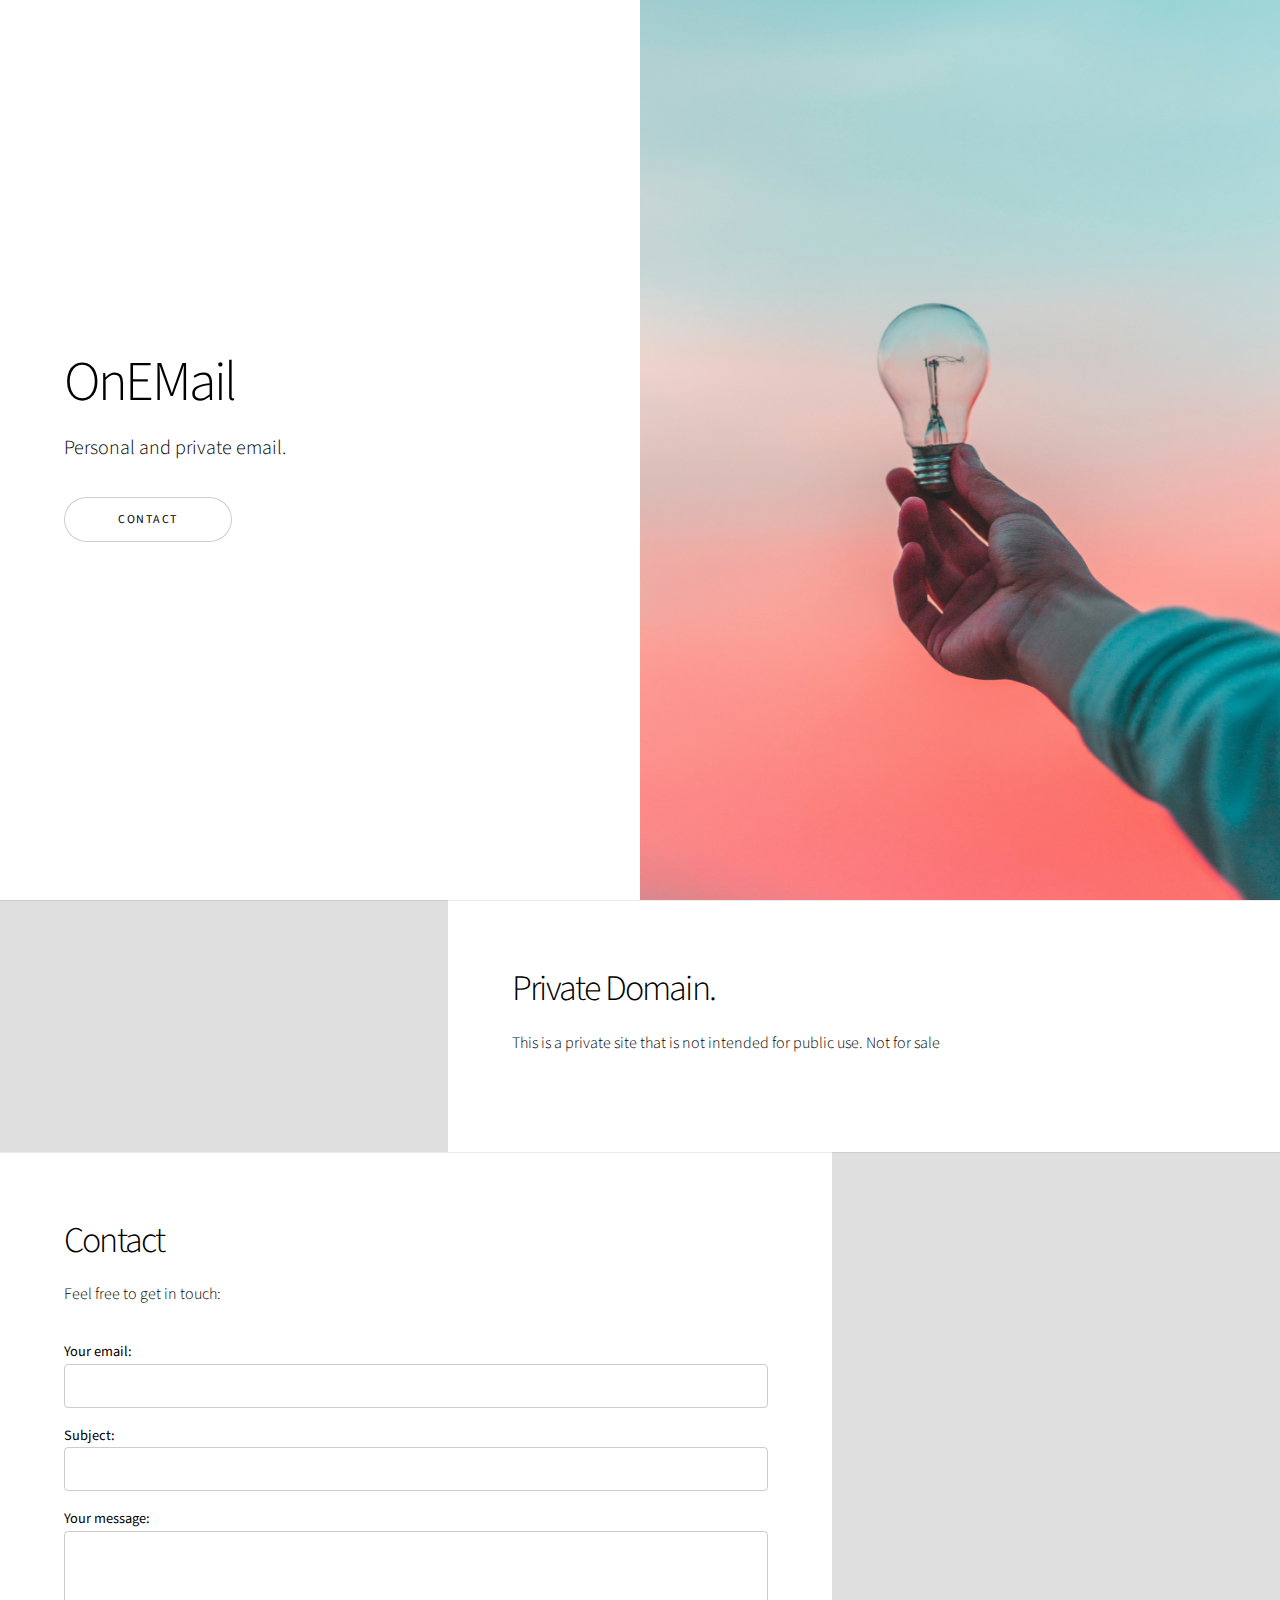
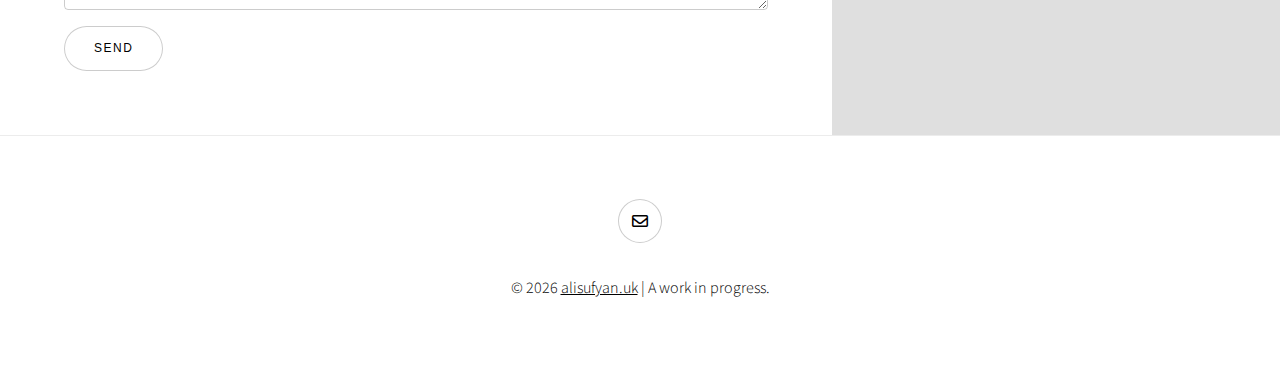
<file: index.html>
<!DOCTYPE HTML>
<html lang="en">

<head>
    <meta charset="utf-8" />
    <title>OnEMail</title>
    <meta name="viewport" content="width=device-width, initial-scale=1, user-scalable=no" />
    <meta name="description" content="OnEMail - A private email service.">
    <meta name="keywords" content="OnEMail, private email, email service">
    <script async src="https://pagead2.googlesyndication.com/pagead/js/adsbygoogle.js?client=ca-pub-3361134243794377" crossorigin="anonymous"></script>
    
    <!-- Favicon Links -->
    <link rel="apple-touch-icon" sizes="57x57" href="images/favicon/apple-icon-57x57.png">
    <link rel="apple-touch-icon" sizes="60x60" href="images/favicon/apple-icon-60x60.png">
    <link rel="apple-touch-icon" sizes="72x72" href="images/favicon/apple-icon-72x72.png">
    <link rel="apple-touch-icon" sizes="76x76" href="images/favicon/apple-icon-76x76.png">
    <link rel="apple-touch-icon" sizes="114x114" href="images/favicon/apple-icon-114x114.png">
    <link rel="apple-touch-icon" sizes="120x120" href="images/favicon/apple-icon-120x120.png">
    <link rel="apple-touch-icon" sizes="144x144" href="images/favicon/apple-icon-144x144.png">
    <link rel="apple-touch-icon" sizes="152x152" href="images/favicon/apple-icon-152x152.png">
    <link rel="apple-touch-icon" sizes="180x180" href="images/favicon/apple-icon-180x180.png">
    <link rel="icon" type="image/png" sizes="192x192" href="images/favicon/android-icon-192x192.png">
    <link rel="icon" type="image/png" sizes="32x32" href="images/favicon/favicon-32x32.png">
    <link rel="icon" type="image/png" sizes="96x96" href="images/favicon/favicon-96x96.png">
    <link rel="icon" type="image/png" sizes="16x16" href="images/favicon/favicon-16x16.png">
    <link rel="manifest" href="images/favicon/manifest.json">
    <meta name="msapplication-TileColor" content="#ffffff">
    <meta name="msapplication-TileImage" content="images/favicon/ms-icon-144x144.png">
    <meta name="theme-color" content="#ffffff">
    
    <link rel="stylesheet" href="assets/css/main.css" />
    <noscript><link rel="stylesheet" href="assets/css/noscript.css" /></noscript>
</head>

<body class="is-preload">
    <!-- Wrapper -->
    <div id="wrapper" class="divided">

        <!-- One -->
        <section class="banner style1 orient-left content-align-left image-position-right fullscreen onload-image-fade-in onload-content-fade-right">
            <div class="content">
                <h1>OnEMail</h1>
                <p class="major">Personal and private email.</p>
                <ul class="actions stacked">
                    <li><a href="#contact-form" class="button big wide smooth-scroll-middle">Contact</a></li>
                </ul>
            </div>
            <div class="image">
                <img src="images/banner.jpg" alt="Banner Image" />
            </div>
        </section>

        <!-- Two -->
        <section class="spotlight style1 orient-right content-align-left image-position-center onscroll-image-fade-in" id="first">
            <div class="content">
                <h2>Private Domain.</h2>
                <p>This is a private site that is not intended for public use. Not for sale</p>
                <ul class="actions stacked">
                    <!-- Add actions if necessary -->
                </ul>
            </div>
            <div class="image">
                <img src="images/spotlight01.jpg" alt="Spotlight Image 1" />
            </div>
        </section>

        <!-- Three -->
        <section class="spotlight style1 orient-left content-align-left image-position-center onscroll-image-fade-in" id="contact-form">
            <div class="content">
                <h2>Contact</h2>
                <p>Feel free to get in touch:</p>
                <form action="https://formspree.io/f/xpwaboga" method="POST">
                    <label>
                        Your email:
                        <input type="email" name="email" required>
                    </label>
                    <label>
                        Subject:
                        <input type="text" name="subject" required>
                    </label>
                    <label>
                        Your message:
                        <textarea name="message" required></textarea>
                    </label>
                    <button type="submit">Send</button>
                </form>
            </div>
            <div class="image">
                <img src="images/contact.jpg" alt="Contact" />
            </div>
        </section>

        <!-- Footer -->
        <footer class="wrapper style1 align-center">
            <div class="inner">
                <ul class="icons">
                    <!-- <li><a href="#" class="icon brands style2 fa-twitter"><span class="label">Twitter</span></a></li>
                    <li><a href="#" class="icon brands style2 fa-facebook-f"><span class="label">Facebook</span></a></li>
                    <li><a href="#" class="icon brands style2 fa-instagram"><span class="label">Instagram</span></a></li>
                    <li><a href="#" class="icon brands style2 fa-linkedin-in"><span class="label">LinkedIn</span></a></li>-->
                    <li><a href="#contact-form" class="icon style2 fa-envelope smooth-scroll-middle"><span class="label">Email</span></a></li>
                </ul>
                <p>&copy; <script>document.write(new Date().getFullYear());</script> <a href="https://alisufyan.uk">alisufyan.uk</a> | A work in progress.</p>
            </div>
        </footer>

    </div>

    <!-- Scripts -->
    <script src="assets/js/jquery.min.js"></script>
    <script src="assets/js/jquery.scrollex.min.js"></script>
    <script src="assets/js/jquery.scrolly.min.js"></script>
    <script src="assets/js/browser.min.js"></script>
    <script src="assets/js/breakpoints.min.js"></script>
    <script src="assets/js/util.js"></script>
    <script src="assets/js/main.js"></script>
    <script defer src='https://static.cloudflareinsights.com/beacon.min.js' data-cf-beacon='{"token": "ab36426026614b1380673cce1a98a57e"}'></script>
</body>

</html>
</file>
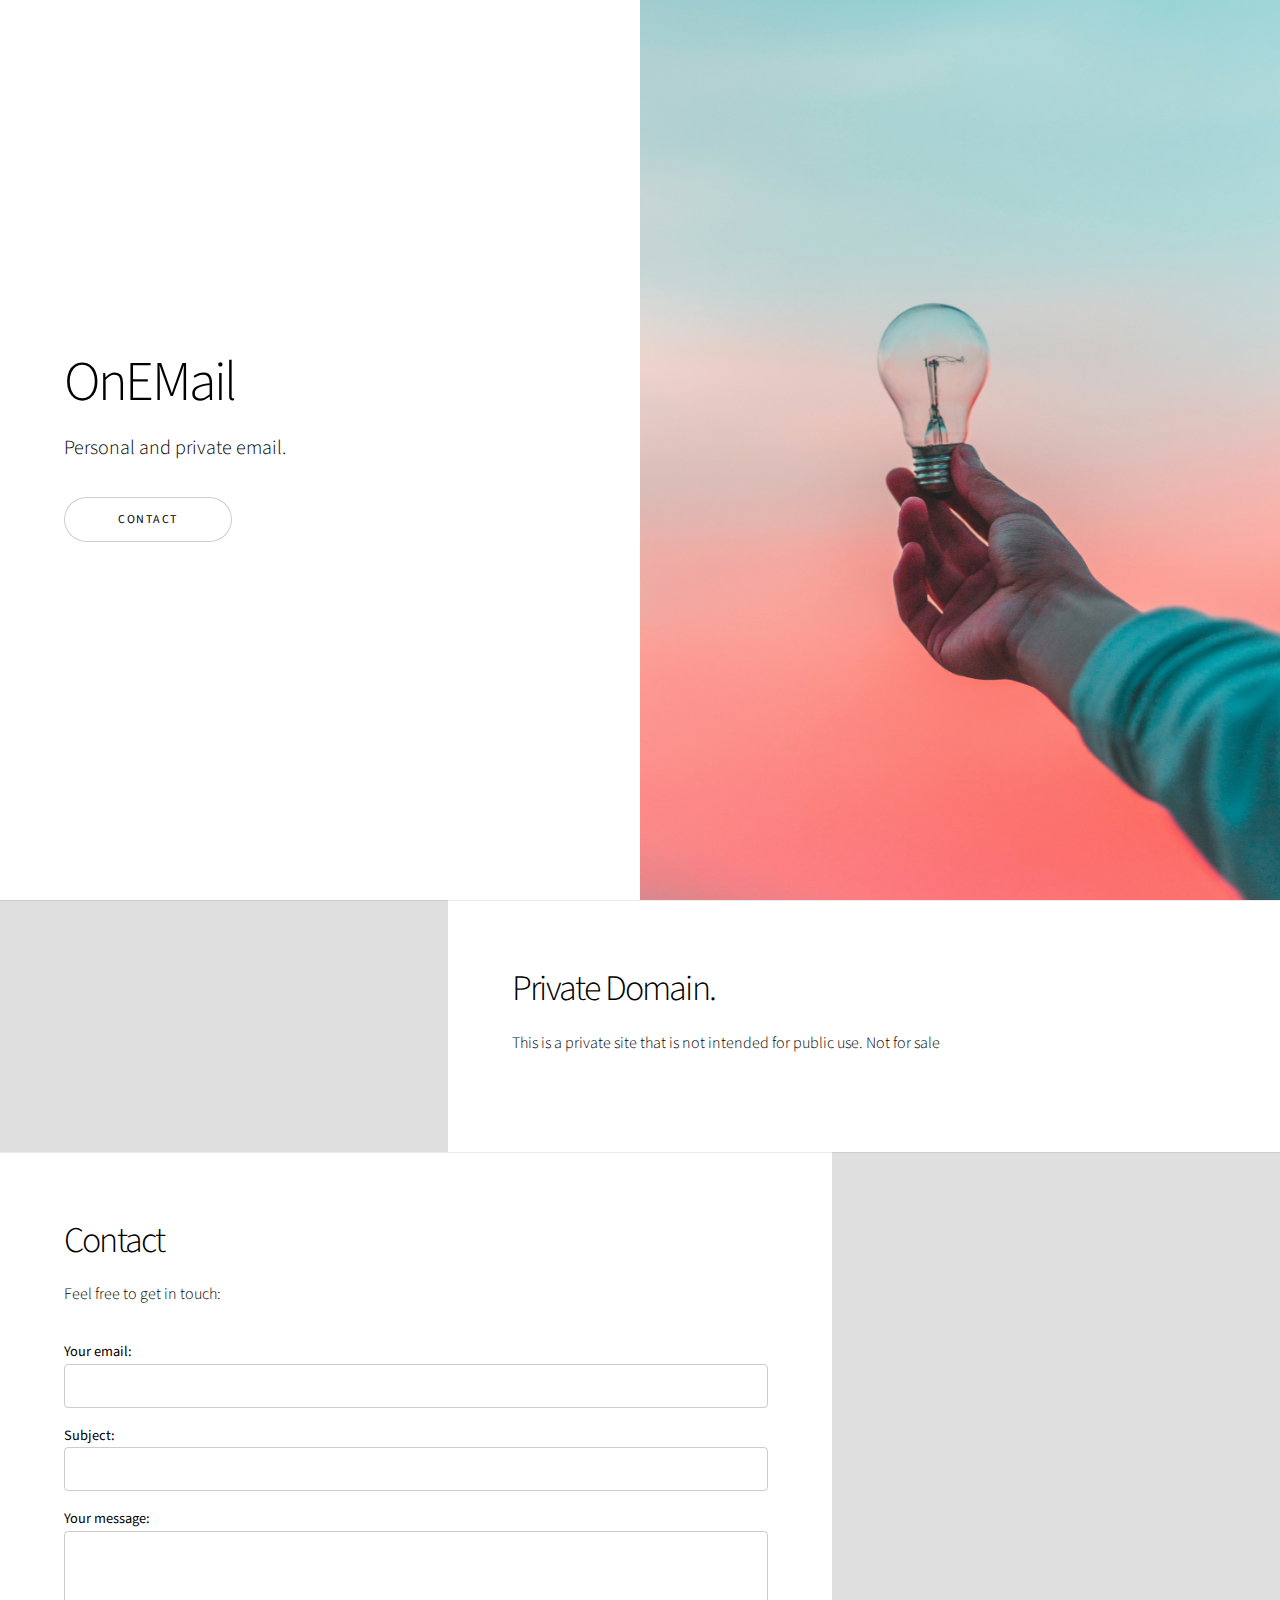
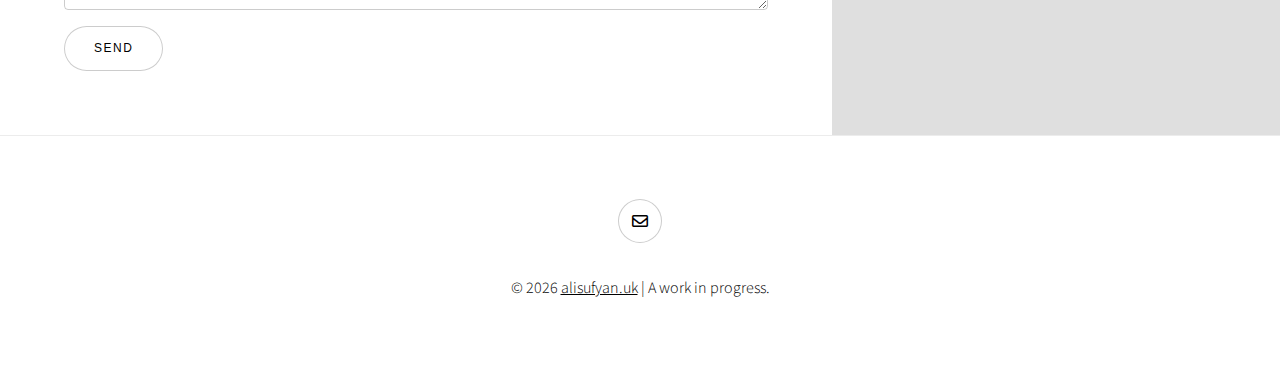
<file: _index.html>
<!DOCTYPE HTML>
<html lang="en">

<head>
    <meta charset="utf-8" />
    <title>OnEMail</title>
    <meta name="viewport" content="width=device-width, initial-scale=1, user-scalable=no" />
    <meta name="description" content="OnEMail - A private email service.">
    <meta name="keywords" content="OnEMail, private email, email service">
    <script async src="https://pagead2.googlesyndication.com/pagead/js/adsbygoogle.js?client=ca-pub-3361134243794377" crossorigin="anonymous"></script>
    
    <!-- Favicon Links -->
    <link rel="apple-touch-icon" sizes="57x57" href="images/favicon/apple-icon-57x57.png">
    <link rel="apple-touch-icon" sizes="60x60" href="images/favicon/apple-icon-60x60.png">
    <link rel="apple-touch-icon" sizes="72x72" href="images/favicon/apple-icon-72x72.png">
    <link rel="apple-touch-icon" sizes="76x76" href="images/favicon/apple-icon-76x76.png">
    <link rel="apple-touch-icon" sizes="114x114" href="images/favicon/apple-icon-114x114.png">
    <link rel="apple-touch-icon" sizes="120x120" href="images/favicon/apple-icon-120x120.png">
    <link rel="apple-touch-icon" sizes="144x144" href="images/favicon/apple-icon-144x144.png">
    <link rel="apple-touch-icon" sizes="152x152" href="images/favicon/apple-icon-152x152.png">
    <link rel="apple-touch-icon" sizes="180x180" href="images/favicon/apple-icon-180x180.png">
    <link rel="icon" type="image/png" sizes="192x192" href="images/favicon/android-icon-192x192.png">
    <link rel="icon" type="image/png" sizes="32x32" href="images/favicon/favicon-32x32.png">
    <link rel="icon" type="image/png" sizes="96x96" href="images/favicon/favicon-96x96.png">
    <link rel="icon" type="image/png" sizes="16x16" href="images/favicon/favicon-16x16.png">
    <link rel="manifest" href="images/favicon/manifest.json">
    <meta name="msapplication-TileColor" content="#ffffff">
    <meta name="msapplication-TileImage" content="images/favicon/ms-icon-144x144.png">
    <meta name="theme-color" content="#ffffff">
    
    <link rel="stylesheet" href="assets/css/main.css" />
    <noscript><link rel="stylesheet" href="assets/css/noscript.css" /></noscript>
</head>

<body class="is-preload">
    <!-- Wrapper -->
    <div id="wrapper" class="divided">

        <!-- One -->
        <section class="banner style1 orient-left content-align-left image-position-right fullscreen onload-image-fade-in onload-content-fade-right">
            <div class="content">
                <h1>OnEMail</h1>
                <p class="major">Personal and private email.</p>
                <ul class="actions stacked">
                    <li><a href="#contact-form" class="button big wide smooth-scroll-middle">Contact</a></li>
                </ul>
            </div>
            <div class="image">
                <img src="images/banner.jpg" alt="Banner Image" />
            </div>
        </section>

        <!-- Two -->
        <section class="spotlight style1 orient-right content-align-left image-position-center onscroll-image-fade-in" id="first">
            <div class="content">
                <h2>Private Domain.</h2>
                <p>This is a private site that is not intended for public use. Not for sale</p>
                <ul class="actions stacked">
                    <!-- Add actions if necessary -->
                </ul>
            </div>
            <div class="image">
                <img src="images/spotlight01.jpg" alt="Spotlight Image 1" />
            </div>
        </section>

        <!-- Three -->
        <section class="spotlight style1 orient-left content-align-left image-position-center onscroll-image-fade-in" id="contact-form">
            <div class="content">
                <h2>Contact</h2>
                <p>Feel free to get in touch:</p>
                <form action="https://formspree.io/f/xpwaboga" method="POST">
                    <label>
                        Your email:
                        <input type="email" name="email" required>
                    </label>
                    <label>
                        Subject:
                        <input type="text" name="subject" required>
                    </label>
                    <label>
                        Your message:
                        <textarea name="message" required></textarea>
                    </label>
                    <button type="submit">Send</button>
                </form>
            </div>
            <div class="image">
                <img src="images/contact.jpg" alt="Contact" />
            </div>
        </section>

        <!-- Footer -->
        <footer class="wrapper style1 align-center">
            <div class="inner">
                <ul class="icons">
                    <!-- <li><a href="#" class="icon brands style2 fa-twitter"><span class="label">Twitter</span></a></li>
                    <li><a href="#" class="icon brands style2 fa-facebook-f"><span class="label">Facebook</span></a></li>
                    <li><a href="#" class="icon brands style2 fa-instagram"><span class="label">Instagram</span></a></li>
                    <li><a href="#" class="icon brands style2 fa-linkedin-in"><span class="label">LinkedIn</span></a></li>-->
                    <li><a href="#contact-form" class="icon style2 fa-envelope"><span class="label">Email</span></a></li>
                </ul>
                <p>&copy; <script>document.write(new Date().getFullYear());</script> <a href="https://alisufyan.uk">alisufyan.uk</a> | A work in progress.</p>
            </div>
        </footer>

    </div>

    <!-- Scripts -->
    <script src="assets/js/jquery.min.js"></script>
    <script src="assets/js/jquery.scrollex.min.js"></script>
    <script src="assets/js/jquery.scrolly.min.js"></script>
    <script src="assets/js/browser.min.js"></script>
    <script src="assets/js/breakpoints.min.js"></script>
    <script src="assets/js/util.js"></script>
    <script src="assets/js/main.js"></script>
    <script defer src='https://static.cloudflareinsights.com/beacon.min.js' data-cf-beacon='{"token": "ab36426026614b1380673cce1a98a57e"}'></script>
</body>

</html>
</file>
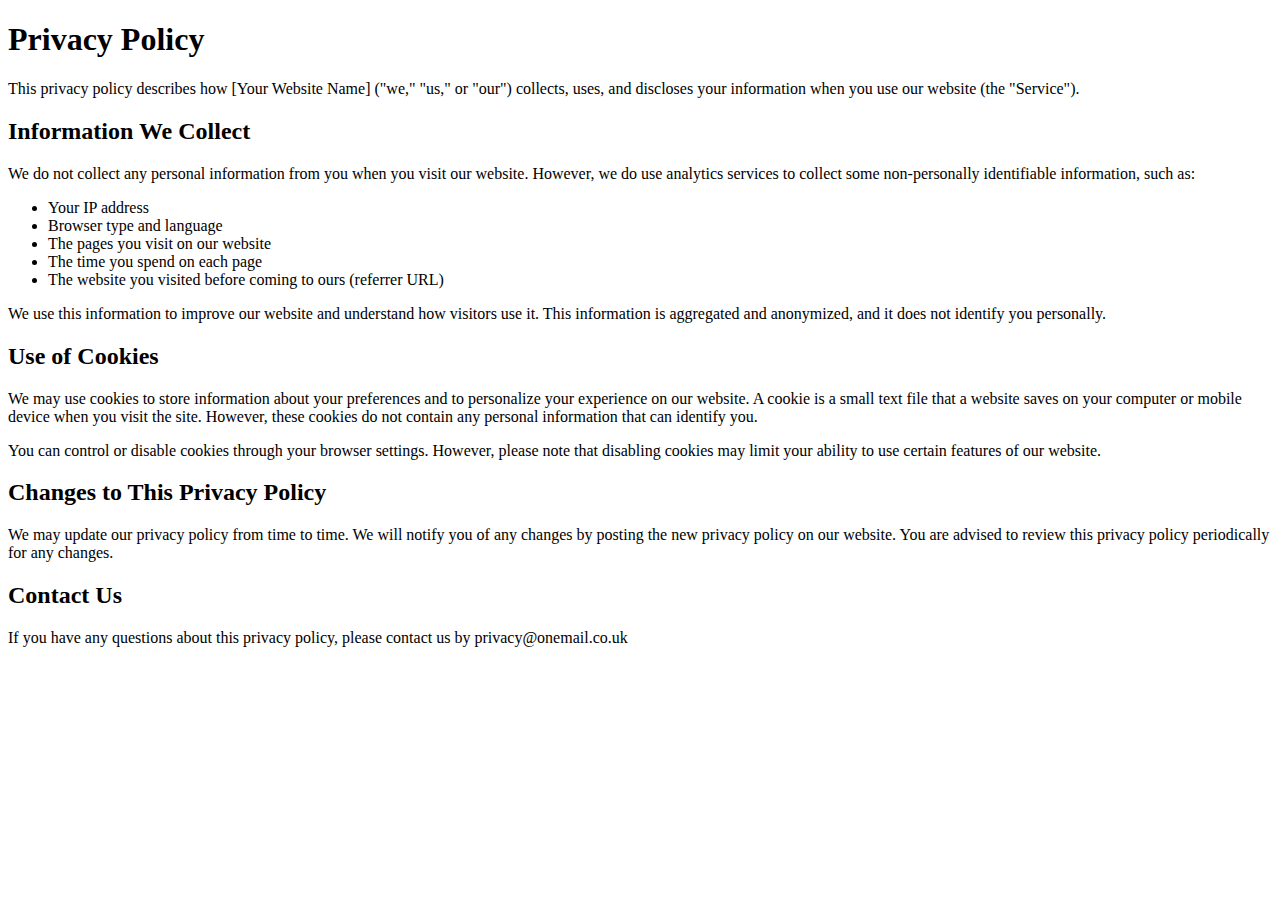
<file: privacy.html>
<!DOCTYPE html>
<html lang="en">
<head>
  <meta charset="UTF-8">
  <title>Your Website Name - Privacy Policy</title>
  <style>
    /* Add some basic styling here if you want, but it's optional */
  </style>
</head>
<body>
  <h1>Privacy Policy</h1>
  <p>This privacy policy describes how [Your Website Name] ("we," "us," or "our") collects, uses, and discloses your information when you use our website (the "Service").</p>

  <h2>Information We Collect</h2>
  <p>We do not collect any personal information from you when you visit our website. However, we do use analytics services to collect some non-personally identifiable information, such as:</p>
  <ul>
    <li>Your IP address</li>
    <li>Browser type and language</li>
    <li>The pages you visit on our website</li>
    <li>The time you spend on each page</li>
    <li>The website you visited before coming to ours (referrer URL)</li>
  </ul>
  <p>We use this information to improve our website and understand how visitors use it. This information is aggregated and anonymized, and it does not identify you personally.</p>

  <h2>Use of Cookies</h2>
  <p>We may use cookies to store information about your preferences and to personalize your experience on our website. A cookie is a small text file that a website saves on your computer or mobile device when you visit the site. However, these cookies do not contain any personal information that can identify you.</p>
  <p>You can control or disable cookies through your browser settings. However, please note that disabling cookies may limit your ability to use certain features of our website.</p>

  <h2>Changes to This Privacy Policy</h2>
  <p>We may update our privacy policy from time to time. We will notify you of any changes by posting the new privacy policy on our website. You are advised to review this privacy policy periodically for any changes.</p>

  <h2>Contact Us</h2>
  <p>If you have any questions about this privacy policy, please contact us by privacy@onemail.co.uk</p>
</body>
</html>
</file>
<file: assets/css/noscript.css>
/*
	Story by HTML5 UP
	html5up.net | @ajlkn
	Free for personal and commercial use under the CCA 3.0 license (html5up.net/license)
*/

/* Banner (transitions) */

	.banner.onload-content-fade-up .content {
		-moz-transition: none;
		-webkit-transition: none;
		-ms-transition: none;
		transition: none;
	}

	body.is-preload .banner.onload-content-fade-up .content {
		-moz-transform: none;
		-webkit-transform: none;
		-ms-transform: none;
		transform: none;
		opacity: 1;
	}

	.banner.onload-content-fade-down .content {
		-moz-transition: none;
		-webkit-transition: none;
		-ms-transition: none;
		transition: none;
	}

	body.is-preload .banner.onload-content-fade-down .content {
		-moz-transform: none;
		-webkit-transform: none;
		-ms-transform: none;
		transform: none;
		opacity: 1;
	}

	.banner.onload-content-fade-left .content {
		-moz-transition: none;
		-webkit-transition: none;
		-ms-transition: none;
		transition: none;
	}

	body.is-preload .banner.onload-content-fade-left .content {
		-moz-transform: none;
		-webkit-transform: none;
		-ms-transform: none;
		transform: none;
		opacity: 1;
	}

	.banner.onload-content-fade-right .content {
		-moz-transition: none;
		-webkit-transition: none;
		-ms-transition: none;
		transition: none;
	}

	body.is-preload .banner.onload-content-fade-right .content {
		-moz-transform: none;
		-webkit-transform: none;
		-ms-transform: none;
		transform: none;
		opacity: 1;
	}

	.banner.onload-content-fade-in .content {
		-moz-transition: none;
		-webkit-transition: none;
		-ms-transition: none;
		transition: none;
	}

	body.is-preload .banner.onload-content-fade-in .content {
		-moz-transform: none;
		-webkit-transform: none;
		-ms-transform: none;
		transform: none;
		opacity: 1;
	}

	.banner.onload-image-fade-up .image {
		-moz-transition: none;
		-webkit-transition: none;
		-ms-transition: none;
		transition: none;
	}

		.banner.onload-image-fade-up .image img {
			-moz-transition: none;
			-webkit-transition: none;
			-ms-transition: none;
			transition: none;
		}

	body.is-preload .banner.onload-image-fade-up .image {
		-moz-transform: none;
		-webkit-transform: none;
		-ms-transform: none;
		transform: none;
		opacity: 1;
	}

		body.is-preload .banner.onload-image-fade-up .image img {
			opacity: 1;
		}

	.banner.onload-image-fade-down .image {
		-moz-transition: none;
		-webkit-transition: none;
		-ms-transition: none;
		transition: none;
	}

		.banner.onload-image-fade-down .image img {
			-moz-transition: none;
			-webkit-transition: none;
			-ms-transition: none;
			transition: none;
		}

	body.is-preload .banner.onload-image-fade-down .image {
		-moz-transform: none;
		-webkit-transform: none;
		-ms-transform: none;
		transform: none;
		opacity: 1;
	}

		body.is-preload .banner.onload-image-fade-down .image img {
			opacity: 1;
		}

	.banner.onload-image-fade-left .image {
		-moz-transition: none;
		-webkit-transition: none;
		-ms-transition: none;
		transition: none;
	}

		.banner.onload-image-fade-left .image img {
			-moz-transition: none;
			-webkit-transition: none;
			-ms-transition: none;
			transition: none;
		}

	body.is-preload .banner.onload-image-fade-left .image {
		-moz-transform: none;
		-webkit-transform: none;
		-ms-transform: none;
		transform: none;
		opacity: 1;
	}

		body.is-preload .banner.onload-image-fade-left .image img {
			opacity: 1;
		}

	.banner.onload-image-fade-right .image {
		-moz-transition: none;
		-webkit-transition: none;
		-ms-transition: none;
		transition: none;
	}

		.banner.onload-image-fade-right .image img {
			-moz-transition: none;
			-webkit-transition: none;
			-ms-transition: none;
			transition: none;
		}

	body.is-preload .banner.onload-image-fade-right .image {
		-moz-transform: none;
		-webkit-transform: none;
		-ms-transform: none;
		transform: none;
		opacity: 1;
	}

		body.is-preload .banner.onload-image-fade-right .image img {
			opacity: 1;
		}

	.banner.onload-image-fade-in .image img {
		-moz-transition: none;
		-webkit-transition: none;
		-ms-transition: none;
		transition: none;
	}

	body.is-preload .banner.onload-image-fade-in .image img {
		opacity: 1;
	}

	.banner.onscroll-content-fade-up .content {
		-moz-transition: none;
		-webkit-transition: none;
		-ms-transition: none;
		transition: none;
	}

	.banner.onscroll-content-fade-up.is-inactive .content {
		-moz-transform: none;
		-webkit-transform: none;
		-ms-transform: none;
		transform: none;
		opacity: 1;
	}

	.banner.onscroll-content-fade-down .content {
		-moz-transition: none;
		-webkit-transition: none;
		-ms-transition: none;
		transition: none;
	}

	.banner.onscroll-content-fade-down.is-inactive .content {
		-moz-transform: none;
		-webkit-transform: none;
		-ms-transform: none;
		transform: none;
		opacity: 1;
	}

	.banner.onscroll-content-fade-left .content {
		-moz-transition: none;
		-webkit-transition: none;
		-ms-transition: none;
		transition: none;
	}

	.banner.onscroll-content-fade-left.is-inactive .content {
		-moz-transform: none;
		-webkit-transform: none;
		-ms-transform: none;
		transform: none;
		opacity: 1;
	}

	.banner.onscroll-content-fade-right .content {
		-moz-transition: none;
		-webkit-transition: none;
		-ms-transition: none;
		transition: none;
	}

	.banner.onscroll-content-fade-right.is-inactive .content {
		-moz-transform: none;
		-webkit-transform: none;
		-ms-transform: none;
		transform: none;
		opacity: 1;
	}

	.banner.onscroll-content-fade-in .content {
		-moz-transition: none;
		-webkit-transition: none;
		-ms-transition: none;
		transition: none;
	}

	.banner.onscroll-content-fade-in.is-inactive .content {
		-moz-transform: none;
		-webkit-transform: none;
		-ms-transform: none;
		transform: none;
		opacity: 1;
	}

	.banner.onscroll-image-fade-up .image {
		-moz-transition: none;
		-webkit-transition: none;
		-ms-transition: none;
		transition: none;
	}

		.banner.onscroll-image-fade-up .image img {
			-moz-transition: none;
			-webkit-transition: none;
			-ms-transition: none;
			transition: none;
		}

	.banner.onscroll-image-fade-up.is-inactive .image {
		-moz-transform: none;
		-webkit-transform: none;
		-ms-transform: none;
		transform: none;
		opacity: 1;
	}

		.banner.onscroll-image-fade-up.is-inactive .image img {
			opacity: 1;
		}

	.banner.onscroll-image-fade-down .image {
		-moz-transition: none;
		-webkit-transition: none;
		-ms-transition: none;
		transition: none;
	}

		.banner.onscroll-image-fade-down .image img {
			-moz-transition: none;
			-webkit-transition: none;
			-ms-transition: none;
			transition: none;
		}

	.banner.onscroll-image-fade-down.is-inactive .image {
		-moz-transform: none;
		-webkit-transform: none;
		-ms-transform: none;
		transform: none;
		opacity: 1;
	}

		.banner.onscroll-image-fade-down.is-inactive .image img {
			opacity: 1;
		}

	.banner.onscroll-image-fade-left .image {
		-moz-transition: none;
		-webkit-transition: none;
		-ms-transition: none;
		transition: none;
	}

		.banner.onscroll-image-fade-left .image img {
			-moz-transition: none;
			-webkit-transition: none;
			-ms-transition: none;
			transition: none;
		}

	.banner.onscroll-image-fade-left.is-inactive .image {
		-moz-transform: none;
		-webkit-transform: none;
		-ms-transform: none;
		transform: none;
		opacity: 1;
	}

		.banner.onscroll-image-fade-left.is-inactive .image img {
			opacity: 1;
		}

	.banner.onscroll-image-fade-right .image {
		-moz-transition: none;
		-webkit-transition: none;
		-ms-transition: none;
		transition: none;
	}

		.banner.onscroll-image-fade-right .image img {
			-moz-transition: none;
			-webkit-transition: none;
			-ms-transition: none;
			transition: none;
		}

	.banner.onscroll-image-fade-right.is-inactive .image {
		-moz-transform: none;
		-webkit-transform: none;
		-ms-transform: none;
		transform: none;
		opacity: 1;
	}

		.banner.onscroll-image-fade-right.is-inactive .image img {
			opacity: 1;
		}

	.banner.onscroll-image-fade-in .image img {
		-moz-transition: none;
		-webkit-transition: none;
		-ms-transition: none;
		transition: none;
	}

	.banner.onscroll-image-fade-in.is-inactive .image img {
		opacity: 1;
	}
</file>
<file: assets/css/main.css>
@import url(fontawesome-all.min.css);
@import url("https://fonts.googleapis.com/css?family=Source+Sans+Pro:300,300i,400,400i");

/*
	Story by HTML5 UP
	html5up.net | @ajlkn
	Free for personal and commercial use under the CCA 3.0 license (html5up.net/license)
*/

html, body, div, span, applet, object,
iframe, h1, h2, h3, h4, h5, h6, p, blockquote,
pre, a, abbr, acronym, address, big, cite,
code, del, dfn, em, img, ins, kbd, q, s, samp,
small, strike, strong, sub, sup, tt, var, b,
u, i, center, dl, dt, dd, ol, ul, li, fieldset,
form, label, legend, table, caption, tbody,
tfoot, thead, tr, th, td, article, aside,
canvas, details, embed, figure, figcaption,
footer, header, hgroup, menu, nav, output, ruby,
section, summary, time, mark, audio, video {
	margin: 0;
	padding: 0;
	border: 0;
	font-size: 100%;
	font: inherit;
	vertical-align: baseline;}

article, aside, details, figcaption, figure,
footer, header, hgroup, menu, nav, section {
	display: block;}

body {
	line-height: 1;
}

ol, ul {
	list-style: none;
}

blockquote, q {
	quotes: none;
}

	blockquote:before, blockquote:after, q:before, q:after {
		content: '';
		content: none;
	}

table {
	border-collapse: collapse;
	border-spacing: 0;
}

body {
	-webkit-text-size-adjust: none;
}

mark {
	background-color: transparent;
	color: inherit;
}

input::-moz-focus-inner {
	border: 0;
	padding: 0;
}

input, select, textarea {
	-moz-appearance: none;
	-webkit-appearance: none;
	-ms-appearance: none;
	appearance: none;
}

/* Basic */

	@-ms-viewport {
		width: device-width;
	}

	body {
		-ms-overflow-style: scrollbar;
	}

	@media screen and (max-width: 480px) {

		html, body {
			min-width: 320px;
		}

	}

	html {
		box-sizing: border-box;
	}

	*, *:before, *:after {
		box-sizing: inherit;
	}

	body {
		background: #ffffff;
	}

		body.is-preload *, body.is-preload *:before, body.is-preload *:after {
			-moz-animation: none !important;
			-webkit-animation: none !important;
			-ms-animation: none !important;
			animation: none !important;
			-moz-transition: none !important;
			-webkit-transition: none !important;
			-ms-transition: none !important;
			transition: none !important;
		}

/* Type */

	html {
		font-size: 18pt;
	}

		@media screen and (max-width: 1680px) {

			html {
				font-size: 14pt;
			}

		}

		@media screen and (max-width: 1280px) {

			html {
				font-size: 12pt;
			}

		}

		@media screen and (max-width: 736px) {

			html {
				font-size: 11pt;
			}

		}

		@media screen and (max-width: 360px) {

			html {
				font-size: 10pt;
			}

		}

	body {
		background-color: #ffffff;
		color: #000000;
	}

	body, input, select, textarea {
		font-family: "Source Sans Pro", Helvetica, sans-serif;
		font-size: 1rem;
		font-weight: 300;
		line-height: 1.65;
	}

	a {
		-moz-transition: color 0.2s ease-in-out;
		-webkit-transition: color 0.2s ease-in-out;
		-ms-transition: color 0.2s ease-in-out;
		transition: color 0.2s ease-in-out;
		text-decoration: underline;
	}

		a:hover {
			text-decoration: none;
		}

	strong, b {
		font-weight: 400;
	}

	em, i {
		font-style: italic;
	}

	p {
		margin: 0 0 2rem 0;
	}

		p.major {
			font-size: 1.25rem;
		}

	h1, h2, h3, h4, h5, h6 {
		font-weight: 300;
		line-height: 1.375;
		letter-spacing: -0.05em;
		margin: 0 0 1rem 0;
	}

		h1 a, h2 a, h3 a, h4 a, h5 a, h6 a {
			color: inherit;
			text-decoration: none;
		}

	h1 {
		font-size: 3.5rem;
		line-height: 1.2;
	}

	h2 {
		font-size: 2.25rem;
	}

	h3 {
		font-size: 1.5rem;
	}

	h4 {
		font-size: 1.1rem;
	}

	h5 {
		font-size: 0.9rem;
	}

	h6 {
		font-size: 0.7rem;
	}

	sub {
		font-size: 0.8rem;
		position: relative;
		top: 0.5rem;
	}

	sup {
		font-size: 0.8rem;
		position: relative;
		top: -0.5rem;
	}

	blockquote {
		border-left: solid 4px;
		font-style: italic;
		margin: 0 0 2rem 0;
		padding: 0.5rem 0 0.5rem 2rem;
	}

	code {
		border-radius: 4px;
		font-family: "Courier New", monospace;
		font-size: 0.9em;
		margin: 0 0.25rem;
		padding: 0.25rem 0.325rem;
	}

	pre {
		-webkit-overflow-scrolling: touch;
		font-family: "Courier New", monospace;
		font-size: 0.9em;
		margin: 0 0 2rem 0;
	}

		pre code {
			display: block;
			line-height: 1.5;
			padding: 0.75rem 1rem;
			overflow-x: auto;
		}

	hr {
		border: 0;
		border-bottom: solid 1px;
		margin: 2.5rem 0;
	}

		hr.major {
			margin: 3.5rem 0;
		}

	.align-left {
		text-align: left;
	}

	.align-center {
		text-align: center;
	}

	.align-right {
		text-align: right;
	}

	@media screen and (max-width: 736px) {

		p.major {
			font-size: 1.1rem;
		}

		h1 {
			font-size: 2.5rem;
		}

		h2 {
			font-size: 2rem;
		}

		h3 {
			font-size: 1.25rem;
		}

		h4 {
			font-size: 1rem;
		}

	}

	input, select, textarea {
		color: #000000;
	}

	a {
		color: #000000;
	}

		a:hover {
			color: #47D3E5;
		}

	strong, b {
		color: #000000;
	}

	h1, h2, h3, h4, h5, h6 {
		color: #000000;
	}

	blockquote {
		border-left-color: rgba(0, 0, 0, 0.2);
	}

	code {
		background: rgba(0, 0, 0, 0.05);
		border-color: rgba(0, 0, 0, 0.2);
	}

	hr {
		border-bottom-color: rgba(0, 0, 0, 0.2);
	}

/* Row */

	.row {
		display: flex;
		flex-wrap: wrap;
		box-sizing: border-box;
		align-items: stretch;
	}

		.row > * {
			box-sizing: border-box;
		}

		.row.gtr-uniform > * > :last-child {
			margin-bottom: 0;
		}

		.row.aln-left {
			justify-content: flex-start;
		}

		.row.aln-center {
			justify-content: center;
		}

		.row.aln-right {
			justify-content: flex-end;
		}

		.row.aln-top {
			align-items: flex-start;
		}

		.row.aln-middle {
			align-items: center;
		}

		.row.aln-bottom {
			align-items: flex-end;
		}

		.row > .imp {
			order: -1;
		}

		.row > .col-1 {
			width: 8.33333%;
		}

		.row > .off-1 {
			margin-left: 8.33333%;
		}

		.row > .col-2 {
			width: 16.66667%;
		}

		.row > .off-2 {
			margin-left: 16.66667%;
		}

		.row > .col-3 {
			width: 25%;
		}

		.row > .off-3 {
			margin-left: 25%;
		}

		.row > .col-4 {
			width: 33.33333%;
		}

		.row > .off-4 {
			margin-left: 33.33333%;
		}

		.row > .col-5 {
			width: 41.66667%;
		}

		.row > .off-5 {
			margin-left: 41.66667%;
		}

		.row > .col-6 {
			width: 50%;
		}

		.row > .off-6 {
			margin-left: 50%;
		}

		.row > .col-7 {
			width: 58.33333%;
		}

		.row > .off-7 {
			margin-left: 58.33333%;
		}

		.row > .col-8 {
			width: 66.66667%;
		}

		.row > .off-8 {
			margin-left: 66.66667%;
		}

		.row > .col-9 {
			width: 75%;
		}

		.row > .off-9 {
			margin-left: 75%;
		}

		.row > .col-10 {
			width: 83.33333%;
		}

		.row > .off-10 {
			margin-left: 83.33333%;
		}

		.row > .col-11 {
			width: 91.66667%;
		}

		.row > .off-11 {
			margin-left: 91.66667%;
		}

		.row > .col-12 {
			width: 100%;
		}

		.row > .off-12 {
			margin-left: 100%;
		}

		.row.gtr-0 {
			margin-top: 0;
			margin-left: 0rem;
		}

			.row.gtr-0 > * {
				padding: 0 0 0 0rem;
			}

			.row.gtr-0.gtr-uniform {
				margin-top: 0rem;
			}

				.row.gtr-0.gtr-uniform > * {
					padding-top: 0rem;
				}

		.row.gtr-25 {
			margin-top: 0;
			margin-left: -0.5rem;
		}

			.row.gtr-25 > * {
				padding: 0 0 0 0.5rem;
			}

			.row.gtr-25.gtr-uniform {
				margin-top: -0.5rem;
			}

				.row.gtr-25.gtr-uniform > * {
					padding-top: 0.5rem;
				}

		.row.gtr-50 {
			margin-top: 0;
			margin-left: -1rem;
		}

			.row.gtr-50 > * {
				padding: 0 0 0 1rem;
			}

			.row.gtr-50.gtr-uniform {
				margin-top: -1rem;
			}

				.row.gtr-50.gtr-uniform > * {
					padding-top: 1rem;
				}

		.row {
			margin-top: 0;
			margin-left: -2rem;
		}

			.row > * {
				padding: 0 0 0 2rem;
			}

			.row.gtr-uniform {
				margin-top: -2rem;
			}

				.row.gtr-uniform > * {
					padding-top: 2rem;
				}

		.row.gtr-150 {
			margin-top: 0;
			margin-left: -3rem;
		}

			.row.gtr-150 > * {
				padding: 0 0 0 3rem;
			}

			.row.gtr-150.gtr-uniform {
				margin-top: -3rem;
			}

				.row.gtr-150.gtr-uniform > * {
					padding-top: 3rem;
				}

		.row.gtr-200 {
			margin-top: 0;
			margin-left: -4rem;
		}

			.row.gtr-200 > * {
				padding: 0 0 0 4rem;
			}

			.row.gtr-200.gtr-uniform {
				margin-top: -4rem;
			}

				.row.gtr-200.gtr-uniform > * {
					padding-top: 4rem;
				}

		@media screen and (max-width: 1680px) {

			.row {
				display: flex;
				flex-wrap: wrap;
				box-sizing: border-box;
				align-items: stretch;
			}

				.row > * {
					box-sizing: border-box;
				}

				.row.gtr-uniform > * > :last-child {
					margin-bottom: 0;
				}

				.row.aln-left {
					justify-content: flex-start;
				}

				.row.aln-center {
					justify-content: center;
				}

				.row.aln-right {
					justify-content: flex-end;
				}

				.row.aln-top {
					align-items: flex-start;
				}

				.row.aln-middle {
					align-items: center;
				}

				.row.aln-bottom {
					align-items: flex-end;
				}

				.row > .imp-xlarge {
					order: -1;
				}

				.row > .col-1-xlarge {
					width: 8.33333%;
				}

				.row > .off-1-xlarge {
					margin-left: 8.33333%;
				}

				.row > .col-2-xlarge {
					width: 16.66667%;
				}

				.row > .off-2-xlarge {
					margin-left: 16.66667%;
				}

				.row > .col-3-xlarge {
					width: 25%;
				}

				.row > .off-3-xlarge {
					margin-left: 25%;
				}

				.row > .col-4-xlarge {
					width: 33.33333%;
				}

				.row > .off-4-xlarge {
					margin-left: 33.33333%;
				}

				.row > .col-5-xlarge {
					width: 41.66667%;
				}

				.row > .off-5-xlarge {
					margin-left: 41.66667%;
				}

				.row > .col-6-xlarge {
					width: 50%;
				}

				.row > .off-6-xlarge {
					margin-left: 50%;
				}

				.row > .col-7-xlarge {
					width: 58.33333%;
				}

				.row > .off-7-xlarge {
					margin-left: 58.33333%;
				}

				.row > .col-8-xlarge {
					width: 66.66667%;
				}

				.row > .off-8-xlarge {
					margin-left: 66.66667%;
				}

				.row > .col-9-xlarge {
					width: 75%;
				}

				.row > .off-9-xlarge {
					margin-left: 75%;
				}

				.row > .col-10-xlarge {
					width: 83.33333%;
				}

				.row > .off-10-xlarge {
					margin-left: 83.33333%;
				}

				.row > .col-11-xlarge {
					width: 91.66667%;
				}

				.row > .off-11-xlarge {
					margin-left: 91.66667%;
				}

				.row > .col-12-xlarge {
					width: 100%;
				}

				.row > .off-12-xlarge {
					margin-left: 100%;
				}

				.row.gtr-0 {
					margin-top: 0;
					margin-left: 0rem;
				}

					.row.gtr-0 > * {
						padding: 0 0 0 0rem;
					}

					.row.gtr-0.gtr-uniform {
						margin-top: 0rem;
					}

						.row.gtr-0.gtr-uniform > * {
							padding-top: 0rem;
						}

				.row.gtr-25 {
					margin-top: 0;
					margin-left: -0.5rem;
				}

					.row.gtr-25 > * {
						padding: 0 0 0 0.5rem;
					}

					.row.gtr-25.gtr-uniform {
						margin-top: -0.5rem;
					}

						.row.gtr-25.gtr-uniform > * {
							padding-top: 0.5rem;
						}

				.row.gtr-50 {
					margin-top: 0;
					margin-left: -1rem;
				}

					.row.gtr-50 > * {
						padding: 0 0 0 1rem;
					}

					.row.gtr-50.gtr-uniform {
						margin-top: -1rem;
					}

						.row.gtr-50.gtr-uniform > * {
							padding-top: 1rem;
						}

				.row {
					margin-top: 0;
					margin-left: -2rem;
				}

					.row > * {
						padding: 0 0 0 2rem;
					}

					.row.gtr-uniform {
						margin-top: -2rem;
					}

						.row.gtr-uniform > * {
							padding-top: 2rem;
						}

				.row.gtr-150 {
					margin-top: 0;
					margin-left: -3rem;
				}

					.row.gtr-150 > * {
						padding: 0 0 0 3rem;
					}

					.row.gtr-150.gtr-uniform {
						margin-top: -3rem;
					}

						.row.gtr-150.gtr-uniform > * {
							padding-top: 3rem;
						}

				.row.gtr-200 {
					margin-top: 0;
					margin-left: -4rem;
				}

					.row.gtr-200 > * {
						padding: 0 0 0 4rem;
					}

					.row.gtr-200.gtr-uniform {
						margin-top: -4rem;
					}

						.row.gtr-200.gtr-uniform > * {
							padding-top: 4rem;
						}

		}

		@media screen and (max-width: 1280px) {

			.row {
				display: flex;
				flex-wrap: wrap;
				box-sizing: border-box;
				align-items: stretch;
			}

				.row > * {
					box-sizing: border-box;
				}

				.row.gtr-uniform > * > :last-child {
					margin-bottom: 0;
				}

				.row.aln-left {
					justify-content: flex-start;
				}

				.row.aln-center {
					justify-content: center;
				}

				.row.aln-right {
					justify-content: flex-end;
				}

				.row.aln-top {
					align-items: flex-start;
				}

				.row.aln-middle {
					align-items: center;
				}

				.row.aln-bottom {
					align-items: flex-end;
				}

				.row > .imp-large {
					order: -1;
				}

				.row > .col-1-large {
					width: 8.33333%;
				}

				.row > .off-1-large {
					margin-left: 8.33333%;
				}

				.row > .col-2-large {
					width: 16.66667%;
				}

				.row > .off-2-large {
					margin-left: 16.66667%;
				}

				.row > .col-3-large {
					width: 25%;
				}

				.row > .off-3-large {
					margin-left: 25%;
				}

				.row > .col-4-large {
					width: 33.33333%;
				}

				.row > .off-4-large {
					margin-left: 33.33333%;
				}

				.row > .col-5-large {
					width: 41.66667%;
				}

				.row > .off-5-large {
					margin-left: 41.66667%;
				}

				.row > .col-6-large {
					width: 50%;
				}

				.row > .off-6-large {
					margin-left: 50%;
				}

				.row > .col-7-large {
					width: 58.33333%;
				}

				.row > .off-7-large {
					margin-left: 58.33333%;
				}

				.row > .col-8-large {
					width: 66.66667%;
				}

				.row > .off-8-large {
					margin-left: 66.66667%;
				}

				.row > .col-9-large {
					width: 75%;
				}

				.row > .off-9-large {
					margin-left: 75%;
				}

				.row > .col-10-large {
					width: 83.33333%;
				}

				.row > .off-10-large {
					margin-left: 83.33333%;
				}

				.row > .col-11-large {
					width: 91.66667%;
				}

				.row > .off-11-large {
					margin-left: 91.66667%;
				}

				.row > .col-12-large {
					width: 100%;
				}

				.row > .off-12-large {
					margin-left: 100%;
				}

				.row.gtr-0 {
					margin-top: 0;
					margin-left: 0rem;
				}

					.row.gtr-0 > * {
						padding: 0 0 0 0rem;
					}

					.row.gtr-0.gtr-uniform {
						margin-top: 0rem;
					}

						.row.gtr-0.gtr-uniform > * {
							padding-top: 0rem;
						}

				.row.gtr-25 {
					margin-top: 0;
					margin-left: -0.5rem;
				}

					.row.gtr-25 > * {
						padding: 0 0 0 0.5rem;
					}

					.row.gtr-25.gtr-uniform {
						margin-top: -0.5rem;
					}

						.row.gtr-25.gtr-uniform > * {
							padding-top: 0.5rem;
						}

				.row.gtr-50 {
					margin-top: 0;
					margin-left: -1rem;
				}

					.row.gtr-50 > * {
						padding: 0 0 0 1rem;
					}

					.row.gtr-50.gtr-uniform {
						margin-top: -1rem;
					}

						.row.gtr-50.gtr-uniform > * {
							padding-top: 1rem;
						}

				.row {
					margin-top: 0;
					margin-left: -2rem;
				}

					.row > * {
						padding: 0 0 0 2rem;
					}

					.row.gtr-uniform {
						margin-top: -2rem;
					}

						.row.gtr-uniform > * {
							padding-top: 2rem;
						}

				.row.gtr-150 {
					margin-top: 0;
					margin-left: -3rem;
				}

					.row.gtr-150 > * {
						padding: 0 0 0 3rem;
					}

					.row.gtr-150.gtr-uniform {
						margin-top: -3rem;
					}

						.row.gtr-150.gtr-uniform > * {
							padding-top: 3rem;
						}

				.row.gtr-200 {
					margin-top: 0;
					margin-left: -4rem;
				}

					.row.gtr-200 > * {
						padding: 0 0 0 4rem;
					}

					.row.gtr-200.gtr-uniform {
						margin-top: -4rem;
					}

						.row.gtr-200.gtr-uniform > * {
							padding-top: 4rem;
						}

		}

		@media screen and (max-width: 980px) {

			.row {
				display: flex;
				flex-wrap: wrap;
				box-sizing: border-box;
				align-items: stretch;
			}

				.row > * {
					box-sizing: border-box;
				}

				.row.gtr-uniform > * > :last-child {
					margin-bottom: 0;
				}

				.row.aln-left {
					justify-content: flex-start;
				}

				.row.aln-center {
					justify-content: center;
				}

				.row.aln-right {
					justify-content: flex-end;
				}

				.row.aln-top {
					align-items: flex-start;
				}

				.row.aln-middle {
					align-items: center;
				}

				.row.aln-bottom {
					align-items: flex-end;
				}

				.row > .imp-medium {
					order: -1;
				}

				.row > .col-1-medium {
					width: 8.33333%;
				}

				.row > .off-1-medium {
					margin-left: 8.33333%;
				}

				.row > .col-2-medium {
					width: 16.66667%;
				}

				.row > .off-2-medium {
					margin-left: 16.66667%;
				}

				.row > .col-3-medium {
					width: 25%;
				}

				.row > .off-3-medium {
					margin-left: 25%;
				}

				.row > .col-4-medium {
					width: 33.33333%;
				}

				.row > .off-4-medium {
					margin-left: 33.33333%;
				}

				.row > .col-5-medium {
					width: 41.66667%;
				}

				.row > .off-5-medium {
					margin-left: 41.66667%;
				}

				.row > .col-6-medium {
					width: 50%;
				}

				.row > .off-6-medium {
					margin-left: 50%;
				}

				.row > .col-7-medium {
					width: 58.33333%;
				}

				.row > .off-7-medium {
					margin-left: 58.33333%;
				}

				.row > .col-8-medium {
					width: 66.66667%;
				}

				.row > .off-8-medium {
					margin-left: 66.66667%;
				}

				.row > .col-9-medium {
					width: 75%;
				}

				.row > .off-9-medium {
					margin-left: 75%;
				}

				.row > .col-10-medium {
					width: 83.33333%;
				}

				.row > .off-10-medium {
					margin-left: 83.33333%;
				}

				.row > .col-11-medium {
					width: 91.66667%;
				}

				.row > .off-11-medium {
					margin-left: 91.66667%;
				}

				.row > .col-12-medium {
					width: 100%;
				}

				.row > .off-12-medium {
					margin-left: 100%;
				}

				.row.gtr-0 {
					margin-top: 0;
					margin-left: 0rem;
				}

					.row.gtr-0 > * {
						padding: 0 0 0 0rem;
					}

					.row.gtr-0.gtr-uniform {
						margin-top: 0rem;
					}

						.row.gtr-0.gtr-uniform > * {
							padding-top: 0rem;
						}

				.row.gtr-25 {
					margin-top: 0;
					margin-left: -0.5rem;
				}

					.row.gtr-25 > * {
						padding: 0 0 0 0.5rem;
					}

					.row.gtr-25.gtr-uniform {
						margin-top: -0.5rem;
					}

						.row.gtr-25.gtr-uniform > * {
							padding-top: 0.5rem;
						}

				.row.gtr-50 {
					margin-top: 0;
					margin-left: -1rem;
				}

					.row.gtr-50 > * {
						padding: 0 0 0 1rem;
					}

					.row.gtr-50.gtr-uniform {
						margin-top: -1rem;
					}

						.row.gtr-50.gtr-uniform > * {
							padding-top: 1rem;
						}

				.row {
					margin-top: 0;
					margin-left: -2rem;
				}

					.row > * {
						padding: 0 0 0 2rem;
					}

					.row.gtr-uniform {
						margin-top: -2rem;
					}

						.row.gtr-uniform > * {
							padding-top: 2rem;
						}

				.row.gtr-150 {
					margin-top: 0;
					margin-left: -3rem;
				}

					.row.gtr-150 > * {
						padding: 0 0 0 3rem;
					}

					.row.gtr-150.gtr-uniform {
						margin-top: -3rem;
					}

						.row.gtr-150.gtr-uniform > * {
							padding-top: 3rem;
						}

				.row.gtr-200 {
					margin-top: 0;
					margin-left: -4rem;
				}

					.row.gtr-200 > * {
						padding: 0 0 0 4rem;
					}

					.row.gtr-200.gtr-uniform {
						margin-top: -4rem;
					}

						.row.gtr-200.gtr-uniform > * {
							padding-top: 4rem;
						}

		}

		@media screen and (max-width: 736px) {

			.row {
				display: flex;
				flex-wrap: wrap;
				box-sizing: border-box;
				align-items: stretch;
			}

				.row > * {
					box-sizing: border-box;
				}

				.row.gtr-uniform > * > :last-child {
					margin-bottom: 0;
				}

				.row.aln-left {
					justify-content: flex-start;
				}

				.row.aln-center {
					justify-content: center;
				}

				.row.aln-right {
					justify-content: flex-end;
				}

				.row.aln-top {
					align-items: flex-start;
				}

				.row.aln-middle {
					align-items: center;
				}

				.row.aln-bottom {
					align-items: flex-end;
				}

				.row > .imp-small {
					order: -1;
				}

				.row > .col-1-small {
					width: 8.33333%;
				}

				.row > .off-1-small {
					margin-left: 8.33333%;
				}

				.row > .col-2-small {
					width: 16.66667%;
				}

				.row > .off-2-small {
					margin-left: 16.66667%;
				}

				.row > .col-3-small {
					width: 25%;
				}

				.row > .off-3-small {
					margin-left: 25%;
				}

				.row > .col-4-small {
					width: 33.33333%;
				}

				.row > .off-4-small {
					margin-left: 33.33333%;
				}

				.row > .col-5-small {
					width: 41.66667%;
				}

				.row > .off-5-small {
					margin-left: 41.66667%;
				}

				.row > .col-6-small {
					width: 50%;
				}

				.row > .off-6-small {
					margin-left: 50%;
				}

				.row > .col-7-small {
					width: 58.33333%;
				}

				.row > .off-7-small {
					margin-left: 58.33333%;
				}

				.row > .col-8-small {
					width: 66.66667%;
				}

				.row > .off-8-small {
					margin-left: 66.66667%;
				}

				.row > .col-9-small {
					width: 75%;
				}

				.row > .off-9-small {
					margin-left: 75%;
				}

				.row > .col-10-small {
					width: 83.33333%;
				}

				.row > .off-10-small {
					margin-left: 83.33333%;
				}

				.row > .col-11-small {
					width: 91.66667%;
				}

				.row > .off-11-small {
					margin-left: 91.66667%;
				}

				.row > .col-12-small {
					width: 100%;
				}

				.row > .off-12-small {
					margin-left: 100%;
				}

				.row.gtr-0 {
					margin-top: 0;
					margin-left: 0rem;
				}

					.row.gtr-0 > * {
						padding: 0 0 0 0rem;
					}

					.row.gtr-0.gtr-uniform {
						margin-top: 0rem;
					}

						.row.gtr-0.gtr-uniform > * {
							padding-top: 0rem;
						}

				.row.gtr-25 {
					margin-top: 0;
					margin-left: -0.5rem;
				}

					.row.gtr-25 > * {
						padding: 0 0 0 0.5rem;
					}

					.row.gtr-25.gtr-uniform {
						margin-top: -0.5rem;
					}

						.row.gtr-25.gtr-uniform > * {
							padding-top: 0.5rem;
						}

				.row.gtr-50 {
					margin-top: 0;
					margin-left: -1rem;
				}

					.row.gtr-50 > * {
						padding: 0 0 0 1rem;
					}

					.row.gtr-50.gtr-uniform {
						margin-top: -1rem;
					}

						.row.gtr-50.gtr-uniform > * {
							padding-top: 1rem;
						}

				.row {
					margin-top: 0;
					margin-left: -2rem;
				}

					.row > * {
						padding: 0 0 0 2rem;
					}

					.row.gtr-uniform {
						margin-top: -2rem;
					}

						.row.gtr-uniform > * {
							padding-top: 2rem;
						}

				.row.gtr-150 {
					margin-top: 0;
					margin-left: -3rem;
				}

					.row.gtr-150 > * {
						padding: 0 0 0 3rem;
					}

					.row.gtr-150.gtr-uniform {
						margin-top: -3rem;
					}

						.row.gtr-150.gtr-uniform > * {
							padding-top: 3rem;
						}

				.row.gtr-200 {
					margin-top: 0;
					margin-left: -4rem;
				}

					.row.gtr-200 > * {
						padding: 0 0 0 4rem;
					}

					.row.gtr-200.gtr-uniform {
						margin-top: -4rem;
					}

						.row.gtr-200.gtr-uniform > * {
							padding-top: 4rem;
						}

		}

		@media screen and (max-width: 480px) {

			.row {
				display: flex;
				flex-wrap: wrap;
				box-sizing: border-box;
				align-items: stretch;
			}

				.row > * {
					box-sizing: border-box;
				}

				.row.gtr-uniform > * > :last-child {
					margin-bottom: 0;
				}

				.row.aln-left {
					justify-content: flex-start;
				}

				.row.aln-center {
					justify-content: center;
				}

				.row.aln-right {
					justify-content: flex-end;
				}

				.row.aln-top {
					align-items: flex-start;
				}

				.row.aln-middle {
					align-items: center;
				}

				.row.aln-bottom {
					align-items: flex-end;
				}

				.row > .imp-xsmall {
					order: -1;
				}

				.row > .col-1-xsmall {
					width: 8.33333%;
				}

				.row > .off-1-xsmall {
					margin-left: 8.33333%;
				}

				.row > .col-2-xsmall {
					width: 16.66667%;
				}

				.row > .off-2-xsmall {
					margin-left: 16.66667%;
				}

				.row > .col-3-xsmall {
					width: 25%;
				}

				.row > .off-3-xsmall {
					margin-left: 25%;
				}

				.row > .col-4-xsmall {
					width: 33.33333%;
				}

				.row > .off-4-xsmall {
					margin-left: 33.33333%;
				}

				.row > .col-5-xsmall {
					width: 41.66667%;
				}

				.row > .off-5-xsmall {
					margin-left: 41.66667%;
				}

				.row > .col-6-xsmall {
					width: 50%;
				}

				.row > .off-6-xsmall {
					margin-left: 50%;
				}

				.row > .col-7-xsmall {
					width: 58.33333%;
				}

				.row > .off-7-xsmall {
					margin-left: 58.33333%;
				}

				.row > .col-8-xsmall {
					width: 66.66667%;
				}

				.row > .off-8-xsmall {
					margin-left: 66.66667%;
				}

				.row > .col-9-xsmall {
					width: 75%;
				}

				.row > .off-9-xsmall {
					margin-left: 75%;
				}

				.row > .col-10-xsmall {
					width: 83.33333%;
				}

				.row > .off-10-xsmall {
					margin-left: 83.33333%;
				}

				.row > .col-11-xsmall {
					width: 91.66667%;
				}

				.row > .off-11-xsmall {
					margin-left: 91.66667%;
				}

				.row > .col-12-xsmall {
					width: 100%;
				}

				.row > .off-12-xsmall {
					margin-left: 100%;
				}

				.row.gtr-0 {
					margin-top: 0;
					margin-left: 0rem;
				}

					.row.gtr-0 > * {
						padding: 0 0 0 0rem;
					}

					.row.gtr-0.gtr-uniform {
						margin-top: 0rem;
					}

						.row.gtr-0.gtr-uniform > * {
							padding-top: 0rem;
						}

				.row.gtr-25 {
					margin-top: 0;
					margin-left: -0.5rem;
				}

					.row.gtr-25 > * {
						padding: 0 0 0 0.5rem;
					}

					.row.gtr-25.gtr-uniform {
						margin-top: -0.5rem;
					}

						.row.gtr-25.gtr-uniform > * {
							padding-top: 0.5rem;
						}

				.row.gtr-50 {
					margin-top: 0;
					margin-left: -1rem;
				}

					.row.gtr-50 > * {
						padding: 0 0 0 1rem;
					}

					.row.gtr-50.gtr-uniform {
						margin-top: -1rem;
					}

						.row.gtr-50.gtr-uniform > * {
							padding-top: 1rem;
						}

				.row {
					margin-top: 0;
					margin-left: -2rem;
				}

					.row > * {
						padding: 0 0 0 2rem;
					}

					.row.gtr-uniform {
						margin-top: -2rem;
					}

						.row.gtr-uniform > * {
							padding-top: 2rem;
						}

				.row.gtr-150 {
					margin-top: 0;
					margin-left: -3rem;
				}

					.row.gtr-150 > * {
						padding: 0 0 0 3rem;
					}

					.row.gtr-150.gtr-uniform {
						margin-top: -3rem;
					}

						.row.gtr-150.gtr-uniform > * {
							padding-top: 3rem;
						}

				.row.gtr-200 {
					margin-top: 0;
					margin-left: -4rem;
				}

					.row.gtr-200 > * {
						padding: 0 0 0 4rem;
					}

					.row.gtr-200.gtr-uniform {
						margin-top: -4rem;
					}

						.row.gtr-200.gtr-uniform > * {
							padding-top: 4rem;
						}

		}

		@media screen and (max-width: 360px) {

			.row {
				display: flex;
				flex-wrap: wrap;
				box-sizing: border-box;
				align-items: stretch;
			}

				.row > * {
					box-sizing: border-box;
				}

				.row.gtr-uniform > * > :last-child {
					margin-bottom: 0;
				}

				.row.aln-left {
					justify-content: flex-start;
				}

				.row.aln-center {
					justify-content: center;
				}

				.row.aln-right {
					justify-content: flex-end;
				}

				.row.aln-top {
					align-items: flex-start;
				}

				.row.aln-middle {
					align-items: center;
				}

				.row.aln-bottom {
					align-items: flex-end;
				}

				.row > .imp-xxsmall {
					order: -1;
				}

				.row > .col-1-xxsmall {
					width: 8.33333%;
				}

				.row > .off-1-xxsmall {
					margin-left: 8.33333%;
				}

				.row > .col-2-xxsmall {
					width: 16.66667%;
				}

				.row > .off-2-xxsmall {
					margin-left: 16.66667%;
				}

				.row > .col-3-xxsmall {
					width: 25%;
				}

				.row > .off-3-xxsmall {
					margin-left: 25%;
				}

				.row > .col-4-xxsmall {
					width: 33.33333%;
				}

				.row > .off-4-xxsmall {
					margin-left: 33.33333%;
				}

				.row > .col-5-xxsmall {
					width: 41.66667%;
				}

				.row > .off-5-xxsmall {
					margin-left: 41.66667%;
				}

				.row > .col-6-xxsmall {
					width: 50%;
				}

				.row > .off-6-xxsmall {
					margin-left: 50%;
				}

				.row > .col-7-xxsmall {
					width: 58.33333%;
				}

				.row > .off-7-xxsmall {
					margin-left: 58.33333%;
				}

				.row > .col-8-xxsmall {
					width: 66.66667%;
				}

				.row > .off-8-xxsmall {
					margin-left: 66.66667%;
				}

				.row > .col-9-xxsmall {
					width: 75%;
				}

				.row > .off-9-xxsmall {
					margin-left: 75%;
				}

				.row > .col-10-xxsmall {
					width: 83.33333%;
				}

				.row > .off-10-xxsmall {
					margin-left: 83.33333%;
				}

				.row > .col-11-xxsmall {
					width: 91.66667%;
				}

				.row > .off-11-xxsmall {
					margin-left: 91.66667%;
				}

				.row > .col-12-xxsmall {
					width: 100%;
				}

				.row > .off-12-xxsmall {
					margin-left: 100%;
				}

				.row.gtr-0 {
					margin-top: 0;
					margin-left: 0rem;
				}

					.row.gtr-0 > * {
						padding: 0 0 0 0rem;
					}

					.row.gtr-0.gtr-uniform {
						margin-top: 0rem;
					}

						.row.gtr-0.gtr-uniform > * {
							padding-top: 0rem;
						}

				.row.gtr-25 {
					margin-top: 0;
					margin-left: -0.5rem;
				}

					.row.gtr-25 > * {
						padding: 0 0 0 0.5rem;
					}

					.row.gtr-25.gtr-uniform {
						margin-top: -0.5rem;
					}

						.row.gtr-25.gtr-uniform > * {
							padding-top: 0.5rem;
						}

				.row.gtr-50 {
					margin-top: 0;
					margin-left: -1rem;
				}

					.row.gtr-50 > * {
						padding: 0 0 0 1rem;
					}

					.row.gtr-50.gtr-uniform {
						margin-top: -1rem;
					}

						.row.gtr-50.gtr-uniform > * {
							padding-top: 1rem;
						}

				.row {
					margin-top: 0;
					margin-left: -2rem;
				}

					.row > * {
						padding: 0 0 0 2rem;
					}

					.row.gtr-uniform {
						margin-top: -2rem;
					}

						.row.gtr-uniform > * {
							padding-top: 2rem;
						}

				.row.gtr-150 {
					margin-top: 0;
					margin-left: -3rem;
				}

					.row.gtr-150 > * {
						padding: 0 0 0 3rem;
					}

					.row.gtr-150.gtr-uniform {
						margin-top: -3rem;
					}

						.row.gtr-150.gtr-uniform > * {
							padding-top: 3rem;
						}

				.row.gtr-200 {
					margin-top: 0;
					margin-left: -4rem;
				}

					.row.gtr-200 > * {
						padding: 0 0 0 4rem;
					}

					.row.gtr-200.gtr-uniform {
						margin-top: -4rem;
					}

						.row.gtr-200.gtr-uniform > * {
							padding-top: 4rem;
						}

		}

/* Box */

	.box {
		border-radius: 4px;
		border: solid 1px;
		margin-bottom: 2rem;
		padding: 1.5rem;
	}

		.box > :last-child,
		.box > :last-child > :last-child,
		.box > :last-child > :last-child > :last-child {
			margin-bottom: 0;
		}

		.box.alt {
			border: 0;
			border-radius: 0;
			padding: 0;
		}

	.box {
		border-color: rgba(0, 0, 0, 0.2);
	}

/* Button */

	input[type="submit"],
	input[type="reset"],
	input[type="button"],
	button,
	.button {
		-moz-appearance: none;
		-webkit-appearance: none;
		-ms-appearance: none;
		appearance: none;
		-moz-transition: background-color 0.2s ease-in-out, box-shadow 0.2s ease-in-out, color 0.2s ease-in-out;
		-webkit-transition: background-color 0.2s ease-in-out, box-shadow 0.2s ease-in-out, color 0.2s ease-in-out;
		-ms-transition: background-color 0.2s ease-in-out, box-shadow 0.2s ease-in-out, color 0.2s ease-in-out;
		transition: background-color 0.2s ease-in-out, box-shadow 0.2s ease-in-out, color 0.2s ease-in-out;
		border: 0;
		cursor: pointer;
		display: inline-block;
		font-weight: 400;
		letter-spacing: 0.125em;
		text-align: center;
		text-decoration: none;
		text-transform: uppercase;
		white-space: nowrap;
		font-size: 0.75rem;
		max-width: 20rem;
		height: 3.75em;
		line-height: 3.75em;
		border-radius: 3.75em;
		padding: 0 2.5em;
		text-overflow: ellipsis;
		overflow: hidden;
	}

		input[type="submit"].icon:before,
		input[type="reset"].icon:before,
		input[type="button"].icon:before,
		button.icon:before,
		.button.icon:before {
			margin-right: 0.5rem;
		}

		input[type="submit"].fit,
		input[type="reset"].fit,
		input[type="button"].fit,
		button.fit,
		.button.fit {
			width: 100%;
		}

		input[type="submit"].small,
		input[type="reset"].small,
		input[type="button"].small,
		button.small,
		.button.small {
			font-size: 0.6rem;
			height: 3.325em;
			line-height: 3.325em;
			border-radius: 3.325em;
			padding: 0 2em;
		}

		input[type="submit"].large,
		input[type="reset"].large,
		input[type="button"].large,
		button.large,
		.button.large {
			font-size: 0.8rem;
			height: 4em;
			line-height: 4em;
			border-radius: 4em;
			padding: 0 3em;
		}

		input[type="submit"].wide,
		input[type="reset"].wide,
		input[type="button"].wide,
		button.wide,
		.button.wide {
			min-width: 14em;
		}

		input[type="submit"].disabled, input[type="submit"]:disabled,
		input[type="reset"].disabled,
		input[type="reset"]:disabled,
		input[type="button"].disabled,
		input[type="button"]:disabled,
		button.disabled,
		button:disabled,
		.button.disabled,
		.button:disabled {
			pointer-events: none;
			opacity: 0.25;
		}

	input[type="submit"],
	input[type="reset"],
	input[type="button"],
	button,
	.button {
		background-color: transparent;
		box-shadow: inset 0 0 0 1px rgba(0, 0, 0, 0.2);
		color: #000000 !important;
	}

		input[type="submit"]:hover,
		input[type="reset"]:hover,
		input[type="button"]:hover,
		button:hover,
		.button:hover {
			box-shadow: inset 0 0 0 1px #47D3E5;
			color: #47D3E5 !important;
		}

		input[type="submit"]:active,
		input[type="reset"]:active,
		input[type="button"]:active,
		button:active,
		.button:active {
			background-color: rgba(71, 211, 229, 0.2);
			box-shadow: inset 0 0 0 1px #47D3E5;
			color: #47D3E5 !important;
		}

		input[type="submit"].primary,
		input[type="reset"].primary,
		input[type="button"].primary,
		button.primary,
		.button.primary {
			background-color: #000000;
			box-shadow: none;
			color: #ffffff !important;
		}

			input[type="submit"].primary:hover,
			input[type="reset"].primary:hover,
			input[type="button"].primary:hover,
			button.primary:hover,
			.button.primary:hover {
				background-color: #47D3E5;
			}

			input[type="submit"].primary:active,
			input[type="reset"].primary:active,
			input[type="button"].primary:active,
			button.primary:active,
			.button.primary:active {
				background-color: #1ebdd1;
			}

/* Form */

	form {
		margin: 0 0 2rem 0;
	}

		form > :last-child {
			margin-bottom: 0;
		}

		form > .fields {
			display: -moz-flex;
			display: -webkit-flex;
			display: -ms-flex;
			display: flex;
			-moz-flex-wrap: wrap;
			-webkit-flex-wrap: wrap;
			-ms-flex-wrap: wrap;
			flex-wrap: wrap;
			width: calc(100% + 3rem);
			margin: -1.5rem 0 2rem -1.5rem;
		}

			form > .fields > .field {
				-moz-flex-grow: 0;
				-webkit-flex-grow: 0;
				-ms-flex-grow: 0;
				flex-grow: 0;
				-moz-flex-shrink: 0;
				-webkit-flex-shrink: 0;
				-ms-flex-shrink: 0;
				flex-shrink: 0;
				padding: 1.5rem 0 0 1.5rem;
				width: calc(100% - 1.5rem);
			}

				form > .fields > .field.half {
					width: calc(50% - 0.75rem);
				}

				form > .fields > .field.third {
					width: calc(100%/3 - 0.5rem);
				}

				form > .fields > .field.quarter {
					width: calc(25% - 0.375rem);
				}

		@media screen and (max-width: 480px) {

			form > .fields {
				width: calc(100% + 3rem);
				margin: -1.5rem 0 2rem -1.5rem;
			}

				form > .fields > .field {
					padding: 1.5rem 0 0 1.5rem;
					width: calc(100% - 1.5rem);
				}

					form > .fields > .field.half {
						width: calc(100% - 1.5rem);
					}

					form > .fields > .field.third {
						width: calc(100% - 1.5rem);
					}

					form > .fields > .field.quarter {
						width: calc(100% - 1.5rem);
					}

		}

	label {
		display: block;
		font-size: 0.9rem;
		font-weight: 400;
		margin: 0 0 1rem 0;
	}

	input[type="text"],
	input[type="password"],
	input[type="email"],
	input[type="tel"],
	input[type="search"],
	input[type="url"],
	select,
	textarea {
		-moz-appearance: none;
		-webkit-appearance: none;
		-ms-appearance: none;
		appearance: none;
		background-color: transparent;
		border-radius: 4px;
		border: none;
		border: solid 1px;
		color: inherit;
		display: block;
		outline: 0;
		padding: 0 0.825rem;
		text-decoration: none;
		width: 100%;
	}

		input[type="text"]:invalid,
		input[type="password"]:invalid,
		input[type="email"]:invalid,
		input[type="tel"]:invalid,
		input[type="search"]:invalid,
		input[type="url"]:invalid,
		select:invalid,
		textarea:invalid {
			box-shadow: none;
		}

	select {
		background-size: 1.25rem;
		background-repeat: no-repeat;
		background-position: calc(100% - 1rem) center;
		height: 2.75rem;
		padding-right: 2.75rem;
		text-overflow: ellipsis;
	}

		select:focus::-ms-value {
			background-color: transparent;
		}

		select::-ms-expand {
			display: none;
		}

	input[type="text"],
	input[type="password"],
	input[type="email"],
	input[type="tel"],
	input[type="search"],
	input[type="url"],
	select {
		height: 2.75rem;
	}

	textarea {
		padding: 0.75rem 1rem;
	}

	input[type="checkbox"],
	input[type="radio"] {
		-moz-appearance: none;
		-webkit-appearance: none;
		-ms-appearance: none;
		appearance: none;
		display: block;
		float: left;
		margin-right: -2rem;
		opacity: 0;
		width: 1rem;
		z-index: -1;
	}

		input[type="checkbox"] + label,
		input[type="radio"] + label {
			text-decoration: none;
			-moz-user-select: none;
			-webkit-user-select: none;
			-ms-user-select: none;
			user-select: none;
			cursor: pointer;
			display: inline-block;
			font-size: 1rem;
			font-weight: 300;
			padding-left: 2.4rem;
			padding-right: 0.75rem;
			position: relative;
			margin-bottom: 0;
		}

			input[type="checkbox"] + label:before,
			input[type="radio"] + label:before {
				-moz-osx-font-smoothing: grayscale;
				-webkit-font-smoothing: antialiased;
				display: inline-block;
				font-style: normal;
				font-variant: normal;
				text-rendering: auto;
				line-height: 1;
				text-transform: none !important;
				font-family: 'Font Awesome 5 Free';
				font-weight: 900;
			}

			input[type="checkbox"] + label:before,
			input[type="radio"] + label:before {
				border-radius: 4px;
				border: solid 1px;
				content: '';
				display: inline-block;
				font-size: 0.8rem;
				height: 1.65rem;
				left: 0;
				line-height: 1.65rem;
				position: absolute;
				text-align: center;
				top: 0;
				width: 1.65rem;
			}

		input[type="checkbox"]:checked + label:before,
		input[type="radio"]:checked + label:before {
			content: '\f00c';
		}

	input[type="checkbox"] + label:before {
		border-radius: 4px;
	}

	input[type="radio"] + label:before {
		border-radius: 100%;
	}

	::-webkit-input-placeholder {
		opacity: 1.0;
	}

	:-moz-placeholder {
		opacity: 1.0;
	}

	::-moz-placeholder {
		opacity: 1.0;
	}

	:-ms-input-placeholder {
		opacity: 1.0;
	}

	label {
		color: #000000;
	}

	input[type="text"],
	input[type="password"],
	input[type="email"],
	input[type="tel"],
	input[type="search"],
	input[type="url"],
	select,
	textarea {
		border-color: rgba(0, 0, 0, 0.2);
	}

		input[type="text"]:focus,
		input[type="password"]:focus,
		input[type="email"]:focus,
		input[type="tel"]:focus,
		input[type="search"]:focus,
		input[type="url"]:focus,
		select:focus,
		textarea:focus {
			border-color: #47D3E5;
			box-shadow: 0 0 0 1px #47D3E5;
		}

	select {
		background-image: url("data:image/svg+xml;charset=utf8,%3Csvg xmlns='http://www.w3.org/2000/svg' width='40' height='40' preserveAspectRatio='none' viewBox='0 0 40 40'%3E%3Cpath d='M9.4,12.3l10.4,10.4l10.4-10.4c0.2-0.2,0.5-0.4,0.9-0.4c0.3,0,0.6,0.1,0.9,0.4l3.3,3.3c0.2,0.2,0.4,0.5,0.4,0.9 c0,0.4-0.1,0.6-0.4,0.9L20.7,31.9c-0.2,0.2-0.5,0.4-0.9,0.4c-0.3,0-0.6-0.1-0.9-0.4L4.3,17.3c-0.2-0.2-0.4-0.5-0.4-0.9 c0-0.4,0.1-0.6,0.4-0.9l3.3-3.3c0.2-0.2,0.5-0.4,0.9-0.4S9.1,12.1,9.4,12.3z' fill='rgba(0, 0, 0, 0.2)' /%3E%3C/svg%3E");
	}

		select option {
			color: #000000;
			background: #ffffff;
		}

	input[type="checkbox"] + label,
	input[type="radio"] + label {
		color: #000000;
	}

		input[type="checkbox"] + label:before,
		input[type="radio"] + label:before {
			border-color: rgba(0, 0, 0, 0.2);
		}

	input[type="checkbox"]:checked + label:before,
	input[type="radio"]:checked + label:before {
		background-color: #000000;
		border-color: #000000;
		color: #ffffff;
	}

	input[type="checkbox"]:focus + label:before,
	input[type="radio"]:focus + label:before {
		border-color: #47D3E5;
		box-shadow: 0 0 0 1px #47D3E5;
	}

	::-webkit-input-placeholder {
		color: rgba(0, 0, 0, 0.75) !important;
	}

	:-moz-placeholder {
		color: rgba(0, 0, 0, 0.75) !important;
	}

	::-moz-placeholder {
		color: rgba(0, 0, 0, 0.75) !important;
	}

	:-ms-input-placeholder {
		color: rgba(0, 0, 0, 0.75) !important;
	}

/* Icon */

	.icon {
		text-decoration: none;
		border-bottom: none;
		position: relative;
		text-align: center;
	}

		.icon:before {
			-moz-osx-font-smoothing: grayscale;
			-webkit-font-smoothing: antialiased;
			display: inline-block;
			font-style: normal;
			font-variant: normal;
			text-rendering: auto;
			line-height: 1;
			text-transform: none !important;
			font-family: 'Font Awesome 5 Free';
			font-weight: 400;
		}

		.icon > .label {
			display: none;
		}

		.icon:before {
			line-height: inherit;
		}

		.icon.solid:before {
			font-weight: 900;
		}

		.icon.brands:before {
			font-family: 'Font Awesome 5 Brands';
		}

		.icon.style2:before {
			border-radius: 2.75em;
			display: inline-block;
			height: 2.75em;
			line-height: 2.75em;
			width: 2.75em;
		}

		.icon.major {
			display: block;
			margin: 0 0 1rem 0;
		}

			.icon.major:before {
				font-size: 1.25rem;
			}

	a.icon.style2:before {
		-moz-transition: background-color 0.2s ease-in-out, box-shadow 0.2s ease-in-out, color 0.2s ease-in-out;
		-webkit-transition: background-color 0.2s ease-in-out, box-shadow 0.2s ease-in-out, color 0.2s ease-in-out;
		-ms-transition: background-color 0.2s ease-in-out, box-shadow 0.2s ease-in-out, color 0.2s ease-in-out;
		transition: background-color 0.2s ease-in-out, box-shadow 0.2s ease-in-out, color 0.2s ease-in-out;
	}

	.icon.style2:before {
		box-shadow: inset 0 0 0 1px rgba(0, 0, 0, 0.2);
	}

	a.icon.style2:hover:before {
		box-shadow: inset 0 0 0 1px #47D3E5;
		color: #47D3E5;
	}

	a.icon.style2:active:before {
		background-color: rgba(71, 211, 229, 0.1);
		box-shadow: inset 0 0 0 1px #47D3E5;
		color: #47D3E5;
	}

/* Image */

	.image {
		border: 0;
		border-radius: 4px;
		display: inline-block;
		position: relative;
	}

		.image img {
			display: block;
			border-radius: 4px;
		}

		.image.left, .image.right {
			width: 40%;
			max-width: 10rem;
		}

			.image.left img, .image.right img {
				width: 100%;
			}

		.image.left {
			float: left;
			margin: 0 1.5rem 1rem 0;
			top: 0.25rem;
		}

		.image.right {
			float: right;
			margin: 0 0 1rem 1.5rem;
			top: 0.25rem;
		}

		.image.fit {
			display: block;
			margin: 0 0 2rem 0;
			width: 100%;
		}

			.image.fit img {
				width: 100%;
			}

		.image.main {
			display: block;
			margin: 0 0 3rem 0;
			width: 100%;
		}

			.image.main img {
				width: 100%;
			}

/* List */

	ol {
		list-style: decimal;
		margin: 0 0 2rem 0;
		padding-left: 1.25rem;
	}

		ol li {
			padding-left: 0.25rem;
		}

	ul {
		list-style: disc;
		margin: 0 0 2rem 0;
		padding-left: 1rem;
	}

		ul li {
			padding-left: 0.5rem;
		}

		ul.alt {
			list-style: none;
			padding-left: 0;
		}

			ul.alt li {
				border-top: solid 1px;
				padding: 0.5rem 0;
			}

				ul.alt li:first-child {
					border-top: 0;
					padding-top: 0;
				}

	dl {
		margin: 0 0 2rem 0;
	}

		dl dt {
			display: block;
			font-weight: 400;
			margin: 0 0 1rem 0;
		}

		dl dd {
			margin-left: 2rem;
		}

		dl.style2 dt {
			width: 25%;
			float: left;
		}

		dl.style2 dd {
			width: 70%;
			float: left;
		}

		dl.style2:after {
			content: '';
			display: block;
			clear: both;
		}

	ul.alt li {
		border-top-color: rgba(0, 0, 0, 0.2);
	}

/* Actions */

	ul.actions {
		display: -moz-flex;
		display: -webkit-flex;
		display: -ms-flex;
		display: flex;
		cursor: default;
		list-style: none;
		margin-left: -1rem;
		padding-left: 0;
	}

		ul.actions li {
			padding: 0 0 0 1rem;
			vertical-align: middle;
		}

		ul.actions.special {
			-moz-justify-content: center;
			-webkit-justify-content: center;
			-ms-justify-content: center;
			justify-content: center;
			width: 100%;
			margin-left: 0;
		}

			ul.actions.special li:first-child {
				padding-left: 0;
			}

		ul.actions.stacked {
			-moz-flex-direction: column;
			-webkit-flex-direction: column;
			-ms-flex-direction: column;
			flex-direction: column;
			margin-left: 0;
		}

			ul.actions.stacked li {
				padding: 1.3rem 0 0 0;
			}

				ul.actions.stacked li:first-child {
					padding-top: 0;
				}

		ul.actions.fit {
			width: calc(100% + 1rem);
		}

			ul.actions.fit li {
				-moz-flex-grow: 1;
				-webkit-flex-grow: 1;
				-ms-flex-grow: 1;
				flex-grow: 1;
				-moz-flex-shrink: 1;
				-webkit-flex-shrink: 1;
				-ms-flex-shrink: 1;
				flex-shrink: 1;
				width: 100%;
			}

				ul.actions.fit li > * {
					width: 100%;
				}

			ul.actions.fit.stacked {
				width: 100%;
			}

		@media screen and (max-width: 480px) {

			ul.actions:not(.fixed) {
				-moz-flex-direction: column;
				-webkit-flex-direction: column;
				-ms-flex-direction: column;
				flex-direction: column;
				margin-left: 0;
				width: 100% !important;
			}

				ul.actions:not(.fixed) li {
					-moz-flex-grow: 1;
					-webkit-flex-grow: 1;
					-ms-flex-grow: 1;
					flex-grow: 1;
					-moz-flex-shrink: 1;
					-webkit-flex-shrink: 1;
					-ms-flex-shrink: 1;
					flex-shrink: 1;
					padding: 1rem 0 0 0;
					text-align: center;
					width: 100%;
				}

					ul.actions:not(.fixed) li > * {
						width: 100%;
					}

					ul.actions:not(.fixed) li:first-child {
						padding-top: 0;
					}

					ul.actions:not(.fixed) li input[type="submit"],
					ul.actions:not(.fixed) li input[type="reset"],
					ul.actions:not(.fixed) li input[type="button"],
					ul.actions:not(.fixed) li button,
					ul.actions:not(.fixed) li .button {
						width: 100%;
					}

						ul.actions:not(.fixed) li input[type="submit"].icon:before,
						ul.actions:not(.fixed) li input[type="reset"].icon:before,
						ul.actions:not(.fixed) li input[type="button"].icon:before,
						ul.actions:not(.fixed) li button.icon:before,
						ul.actions:not(.fixed) li .button.icon:before {
							margin-left: -0.5rem;
						}

		}

/* Icons */

	ul.icons {
		cursor: default;
		list-style: none;
		padding-left: 0;
	}

		ul.icons li {
			display: inline-block;
			padding: 0 0.75rem 0 0;
		}

			ul.icons li:last-child {
				padding-right: 0;
			}

/* Section/Article */

	section.special, article.special {
		text-align: center;
	}

	header p {
		position: relative;
		margin: -0.65rem 0 1.5rem 0;
		font-style: italic;
	}

	header h1 + p {
		font-size: 1.375rem;
	}

	header h2 + p {
		font-size: 1.25rem;
	}

	header h3 + p {
		font-size: 1.1rem;
	}

	header h4 + p,
	header h5 + p,
	header h6 + p {
		font-size: 0.9rem;
	}

	header p {
		color: rgba(0, 0, 0, 0.75);
	}

/* Table */

	.table-wrapper {
		-webkit-overflow-scrolling: touch;
		margin: 0 0 2rem 0;
		overflow-x: auto;
	}

		.table-wrapper > table {
			margin-bottom: 0;
		}

	table {
		margin: 0 0 2rem 0;
		width: 100%;
	}

		table tbody tr {
			border: solid 1px;
			border-left: 0;
			border-right: 0;
		}

		table td {
			padding: 0.75rem 0.75rem;
		}

		table th {
			font-size: 0.9rem;
			font-weight: 400;
			padding: 0 0.75rem 0.75rem 0.75rem;
			text-align: left;
		}

		table thead {
			border-bottom: solid 2px;
		}

		table tfoot {
			border-top: solid 2px;
		}

		table.alt {
			border-collapse: separate;
		}

			table.alt tbody tr td {
				border: solid 1px;
				border-left-width: 0;
				border-top-width: 0;
			}

				table.alt tbody tr td:first-child {
					border-left-width: 1px;
				}

			table.alt tbody tr:first-child td {
				border-top-width: 1px;
			}

			table.alt thead {
				border-bottom: 0;
			}

			table.alt tfoot {
				border-top: 0;
			}

		table.fixed {
			table-layout: fixed;
		}

	table tbody tr {
		border-color: rgba(0, 0, 0, 0.2);
	}

		table tbody tr:nth-child(2n + 1) {
			background-color: rgba(0, 0, 0, 0.05);
		}

		table tbody tr.alt {
			background-color: rgba(0, 0, 0, 0.05) !important;
		}

	table th {
		color: #000000;
	}

	table thead {
		border-bottom-color: rgba(0, 0, 0, 0.2);
	}

	table tfoot {
		border-top-color: rgba(0, 0, 0, 0.2);
	}

	table.alt tbody tr td {
		border-color: rgba(0, 0, 0, 0.2);
	}

	table.uniform tbody tr:nth-child(2n + 1) {
		background-color: transparent;
	}

/* Banner (transitions) */

	.banner.onload-content-fade-up .content {
		-moz-transition: opacity 0.75s ease-in-out, -moz-transform 0.75s ease-in-out;
		-webkit-transition: opacity 0.75s ease-in-out, -webkit-transform 0.75s ease-in-out;
		-ms-transition: opacity 0.75s ease-in-out, -ms-transform 0.75s ease-in-out;
		transition: opacity 0.75s ease-in-out, transform 0.75s ease-in-out;
	}

	body.is-preload .banner.onload-content-fade-up .content {
		-moz-transform: translateY(1rem);
		-webkit-transform: translateY(1rem);
		-ms-transform: translateY(1rem);
		transform: translateY(1rem);
		opacity: 0;
	}

	.banner.onload-content-fade-down .content {
		-moz-transition: opacity 0.75s ease-in-out, -moz-transform 0.75s ease-in-out;
		-webkit-transition: opacity 0.75s ease-in-out, -webkit-transform 0.75s ease-in-out;
		-ms-transition: opacity 0.75s ease-in-out, -ms-transform 0.75s ease-in-out;
		transition: opacity 0.75s ease-in-out, transform 0.75s ease-in-out;
	}

	body.is-preload .banner.onload-content-fade-down .content {
		-moz-transform: translateY(-1rem);
		-webkit-transform: translateY(-1rem);
		-ms-transform: translateY(-1rem);
		transform: translateY(-1rem);
		opacity: 0;
	}

	.banner.onload-content-fade-left .content {
		-moz-transition: opacity 0.75s ease-in-out, -moz-transform 0.75s ease-in-out;
		-webkit-transition: opacity 0.75s ease-in-out, -webkit-transform 0.75s ease-in-out;
		-ms-transition: opacity 0.75s ease-in-out, -ms-transform 0.75s ease-in-out;
		transition: opacity 0.75s ease-in-out, transform 0.75s ease-in-out;
	}

	body.is-preload .banner.onload-content-fade-left .content {
		-moz-transform: translateX(1rem);
		-webkit-transform: translateX(1rem);
		-ms-transform: translateX(1rem);
		transform: translateX(1rem);
		opacity: 0;
	}

	.banner.onload-content-fade-right .content {
		-moz-transition: opacity 0.75s ease-in-out, -moz-transform 0.75s ease-in-out;
		-webkit-transition: opacity 0.75s ease-in-out, -webkit-transform 0.75s ease-in-out;
		-ms-transition: opacity 0.75s ease-in-out, -ms-transform 0.75s ease-in-out;
		transition: opacity 0.75s ease-in-out, transform 0.75s ease-in-out;
	}

	body.is-preload .banner.onload-content-fade-right .content {
		-moz-transform: translateX(-1rem);
		-webkit-transform: translateX(-1rem);
		-ms-transform: translateX(-1rem);
		transform: translateX(-1rem);
		opacity: 0;
	}

	.banner.onload-content-fade-in .content {
		-moz-transition: opacity 0.75s ease-in-out;
		-webkit-transition: opacity 0.75s ease-in-out;
		-ms-transition: opacity 0.75s ease-in-out;
		transition: opacity 0.75s ease-in-out;
	}

	body.is-preload .banner.onload-content-fade-in .content {
		opacity: 0;
	}

	.banner.onload-image-fade-up .image {
		-moz-transition: opacity 0.75s ease-in-out, -moz-transform 0.75s ease-in-out;
		-webkit-transition: opacity 0.75s ease-in-out, -webkit-transform 0.75s ease-in-out;
		-ms-transition: opacity 0.75s ease-in-out, -ms-transform 0.75s ease-in-out;
		transition: opacity 0.75s ease-in-out, transform 0.75s ease-in-out;
	}

		.banner.onload-image-fade-up .image img {
			-moz-transition: opacity 0.75s ease-in-out;
			-webkit-transition: opacity 0.75s ease-in-out;
			-ms-transition: opacity 0.75s ease-in-out;
			transition: opacity 0.75s ease-in-out;
			-moz-transition-delay: 0.5625s;
			-webkit-transition-delay: 0.5625s;
			-ms-transition-delay: 0.5625s;
			transition-delay: 0.5625s;
		}

	body.is-preload .banner.onload-image-fade-up .image {
		-moz-transform: translateY(1rem);
		-webkit-transform: translateY(1rem);
		-ms-transform: translateY(1rem);
		transform: translateY(1rem);
		opacity: 0;
	}

		body.is-preload .banner.onload-image-fade-up .image img {
			opacity: 0;
		}

	.banner.onload-image-fade-down .image {
		-moz-transition: opacity 0.75s ease-in-out, -moz-transform 0.75s ease-in-out;
		-webkit-transition: opacity 0.75s ease-in-out, -webkit-transform 0.75s ease-in-out;
		-ms-transition: opacity 0.75s ease-in-out, -ms-transform 0.75s ease-in-out;
		transition: opacity 0.75s ease-in-out, transform 0.75s ease-in-out;
	}

		.banner.onload-image-fade-down .image img {
			-moz-transition: opacity 0.75s ease-in-out;
			-webkit-transition: opacity 0.75s ease-in-out;
			-ms-transition: opacity 0.75s ease-in-out;
			transition: opacity 0.75s ease-in-out;
			-moz-transition-delay: 0.5625s;
			-webkit-transition-delay: 0.5625s;
			-ms-transition-delay: 0.5625s;
			transition-delay: 0.5625s;
		}

	body.is-preload .banner.onload-image-fade-down .image {
		-moz-transform: translateY(-1rem);
		-webkit-transform: translateY(-1rem);
		-ms-transform: translateY(-1rem);
		transform: translateY(-1rem);
		opacity: 0;
	}

		body.is-preload .banner.onload-image-fade-down .image img {
			opacity: 0;
		}

	.banner.onload-image-fade-left .image {
		-moz-transition: opacity 0.75s ease-in-out, -moz-transform 0.75s ease-in-out;
		-webkit-transition: opacity 0.75s ease-in-out, -webkit-transform 0.75s ease-in-out;
		-ms-transition: opacity 0.75s ease-in-out, -ms-transform 0.75s ease-in-out;
		transition: opacity 0.75s ease-in-out, transform 0.75s ease-in-out;
	}

		.banner.onload-image-fade-left .image img {
			-moz-transition: opacity 0.75s ease-in-out;
			-webkit-transition: opacity 0.75s ease-in-out;
			-ms-transition: opacity 0.75s ease-in-out;
			transition: opacity 0.75s ease-in-out;
			-moz-transition-delay: 0.5625s;
			-webkit-transition-delay: 0.5625s;
			-ms-transition-delay: 0.5625s;
			transition-delay: 0.5625s;
		}

	body.is-preload .banner.onload-image-fade-left .image {
		-moz-transform: translateX(1rem);
		-webkit-transform: translateX(1rem);
		-ms-transform: translateX(1rem);
		transform: translateX(1rem);
		opacity: 0;
	}

		body.is-preload .banner.onload-image-fade-left .image img {
			opacity: 0;
		}

	.banner.onload-image-fade-right .image {
		-moz-transition: opacity 0.75s ease-in-out, -moz-transform 0.75s ease-in-out;
		-webkit-transition: opacity 0.75s ease-in-out, -webkit-transform 0.75s ease-in-out;
		-ms-transition: opacity 0.75s ease-in-out, -ms-transform 0.75s ease-in-out;
		transition: opacity 0.75s ease-in-out, transform 0.75s ease-in-out;
	}

		.banner.onload-image-fade-right .image img {
			-moz-transition: opacity 0.75s ease-in-out;
			-webkit-transition: opacity 0.75s ease-in-out;
			-ms-transition: opacity 0.75s ease-in-out;
			transition: opacity 0.75s ease-in-out;
			-moz-transition-delay: 0.5625s;
			-webkit-transition-delay: 0.5625s;
			-ms-transition-delay: 0.5625s;
			transition-delay: 0.5625s;
		}

	body.is-preload .banner.onload-image-fade-right .image {
		-moz-transform: translateX(-1rem);
		-webkit-transform: translateX(-1rem);
		-ms-transform: translateX(-1rem);
		transform: translateX(-1rem);
		opacity: 0;
	}

		body.is-preload .banner.onload-image-fade-right .image img {
			opacity: 0;
		}

	.banner.onload-image-fade-in .image img {
		-moz-transition: opacity 0.75s ease-in-out;
		-webkit-transition: opacity 0.75s ease-in-out;
		-ms-transition: opacity 0.75s ease-in-out;
		transition: opacity 0.75s ease-in-out;
	}

	body.is-preload .banner.onload-image-fade-in .image img {
		opacity: 0;
	}

	.banner.onscroll-content-fade-up .content {
		-moz-transition: opacity 0.75s ease-in-out, -moz-transform 0.75s ease-in-out;
		-webkit-transition: opacity 0.75s ease-in-out, -webkit-transform 0.75s ease-in-out;
		-ms-transition: opacity 0.75s ease-in-out, -ms-transform 0.75s ease-in-out;
		transition: opacity 0.75s ease-in-out, transform 0.75s ease-in-out;
	}

	.banner.onscroll-content-fade-up.is-inactive .content {
		-moz-transform: translateY(1rem);
		-webkit-transform: translateY(1rem);
		-ms-transform: translateY(1rem);
		transform: translateY(1rem);
		opacity: 0;
	}

	.banner.onscroll-content-fade-down .content {
		-moz-transition: opacity 0.75s ease-in-out, -moz-transform 0.75s ease-in-out;
		-webkit-transition: opacity 0.75s ease-in-out, -webkit-transform 0.75s ease-in-out;
		-ms-transition: opacity 0.75s ease-in-out, -ms-transform 0.75s ease-in-out;
		transition: opacity 0.75s ease-in-out, transform 0.75s ease-in-out;
	}

	.banner.onscroll-content-fade-down.is-inactive .content {
		-moz-transform: translateY(-1rem);
		-webkit-transform: translateY(-1rem);
		-ms-transform: translateY(-1rem);
		transform: translateY(-1rem);
		opacity: 0;
	}

	.banner.onscroll-content-fade-left .content {
		-moz-transition: opacity 0.75s ease-in-out, -moz-transform 0.75s ease-in-out;
		-webkit-transition: opacity 0.75s ease-in-out, -webkit-transform 0.75s ease-in-out;
		-ms-transition: opacity 0.75s ease-in-out, -ms-transform 0.75s ease-in-out;
		transition: opacity 0.75s ease-in-out, transform 0.75s ease-in-out;
	}

	.banner.onscroll-content-fade-left.is-inactive .content {
		-moz-transform: translateX(1rem);
		-webkit-transform: translateX(1rem);
		-ms-transform: translateX(1rem);
		transform: translateX(1rem);
		opacity: 0;
	}

	.banner.onscroll-content-fade-right .content {
		-moz-transition: opacity 0.75s ease-in-out, -moz-transform 0.75s ease-in-out;
		-webkit-transition: opacity 0.75s ease-in-out, -webkit-transform 0.75s ease-in-out;
		-ms-transition: opacity 0.75s ease-in-out, -ms-transform 0.75s ease-in-out;
		transition: opacity 0.75s ease-in-out, transform 0.75s ease-in-out;
	}

	.banner.onscroll-content-fade-right.is-inactive .content {
		-moz-transform: translateX(-1rem);
		-webkit-transform: translateX(-1rem);
		-ms-transform: translateX(-1rem);
		transform: translateX(-1rem);
		opacity: 0;
	}

	.banner.onscroll-content-fade-in .content {
		-moz-transition: opacity 0.75s ease-in-out;
		-webkit-transition: opacity 0.75s ease-in-out;
		-ms-transition: opacity 0.75s ease-in-out;
		transition: opacity 0.75s ease-in-out;
	}

	.banner.onscroll-content-fade-in.is-inactive .content {
		opacity: 0;
	}

	.banner.onscroll-image-fade-up .image {
		-moz-transition: opacity 0.75s ease-in-out, -moz-transform 0.75s ease-in-out;
		-webkit-transition: opacity 0.75s ease-in-out, -webkit-transform 0.75s ease-in-out;
		-ms-transition: opacity 0.75s ease-in-out, -ms-transform 0.75s ease-in-out;
		transition: opacity 0.75s ease-in-out, transform 0.75s ease-in-out;
	}

		.banner.onscroll-image-fade-up .image img {
			-moz-transition: opacity 0.75s ease-in-out;
			-webkit-transition: opacity 0.75s ease-in-out;
			-ms-transition: opacity 0.75s ease-in-out;
			transition: opacity 0.75s ease-in-out;
			-moz-transition-delay: 0.5625s;
			-webkit-transition-delay: 0.5625s;
			-ms-transition-delay: 0.5625s;
			transition-delay: 0.5625s;
		}

	.banner.onscroll-image-fade-up.is-inactive .image {
		-moz-transform: translateY(1rem);
		-webkit-transform: translateY(1rem);
		-ms-transform: translateY(1rem);
		transform: translateY(1rem);
		opacity: 0;
	}

		.banner.onscroll-image-fade-up.is-inactive .image img {
			opacity: 0;
		}

	.banner.onscroll-image-fade-down .image {
		-moz-transition: opacity 0.75s ease-in-out, -moz-transform 0.75s ease-in-out;
		-webkit-transition: opacity 0.75s ease-in-out, -webkit-transform 0.75s ease-in-out;
		-ms-transition: opacity 0.75s ease-in-out, -ms-transform 0.75s ease-in-out;
		transition: opacity 0.75s ease-in-out, transform 0.75s ease-in-out;
	}

		.banner.onscroll-image-fade-down .image img {
			-moz-transition: opacity 0.75s ease-in-out;
			-webkit-transition: opacity 0.75s ease-in-out;
			-ms-transition: opacity 0.75s ease-in-out;
			transition: opacity 0.75s ease-in-out;
			-moz-transition-delay: 0.5625s;
			-webkit-transition-delay: 0.5625s;
			-ms-transition-delay: 0.5625s;
			transition-delay: 0.5625s;
		}

	.banner.onscroll-image-fade-down.is-inactive .image {
		-moz-transform: translateY(-1rem);
		-webkit-transform: translateY(-1rem);
		-ms-transform: translateY(-1rem);
		transform: translateY(-1rem);
		opacity: 0;
	}

		.banner.onscroll-image-fade-down.is-inactive .image img {
			opacity: 0;
		}

	.banner.onscroll-image-fade-left .image {
		-moz-transition: opacity 0.75s ease-in-out, -moz-transform 0.75s ease-in-out;
		-webkit-transition: opacity 0.75s ease-in-out, -webkit-transform 0.75s ease-in-out;
		-ms-transition: opacity 0.75s ease-in-out, -ms-transform 0.75s ease-in-out;
		transition: opacity 0.75s ease-in-out, transform 0.75s ease-in-out;
	}

		.banner.onscroll-image-fade-left .image img {
			-moz-transition: opacity 0.75s ease-in-out;
			-webkit-transition: opacity 0.75s ease-in-out;
			-ms-transition: opacity 0.75s ease-in-out;
			transition: opacity 0.75s ease-in-out;
			-moz-transition-delay: 0.5625s;
			-webkit-transition-delay: 0.5625s;
			-ms-transition-delay: 0.5625s;
			transition-delay: 0.5625s;
		}

	.banner.onscroll-image-fade-left.is-inactive .image {
		-moz-transform: translateX(1rem);
		-webkit-transform: translateX(1rem);
		-ms-transform: translateX(1rem);
		transform: translateX(1rem);
		opacity: 0;
	}

		.banner.onscroll-image-fade-left.is-inactive .image img {
			opacity: 0;
		}

	.banner.onscroll-image-fade-right .image {
		-moz-transition: opacity 0.75s ease-in-out, -moz-transform 0.75s ease-in-out;
		-webkit-transition: opacity 0.75s ease-in-out, -webkit-transform 0.75s ease-in-out;
		-ms-transition: opacity 0.75s ease-in-out, -ms-transform 0.75s ease-in-out;
		transition: opacity 0.75s ease-in-out, transform 0.75s ease-in-out;
	}

		.banner.onscroll-image-fade-right .image img {
			-moz-transition: opacity 0.75s ease-in-out;
			-webkit-transition: opacity 0.75s ease-in-out;
			-ms-transition: opacity 0.75s ease-in-out;
			transition: opacity 0.75s ease-in-out;
			-moz-transition-delay: 0.5625s;
			-webkit-transition-delay: 0.5625s;
			-ms-transition-delay: 0.5625s;
			transition-delay: 0.5625s;
		}

	.banner.onscroll-image-fade-right.is-inactive .image {
		-moz-transform: translateX(-1rem);
		-webkit-transform: translateX(-1rem);
		-ms-transform: translateX(-1rem);
		transform: translateX(-1rem);
		opacity: 0;
	}

		.banner.onscroll-image-fade-right.is-inactive .image img {
			opacity: 0;
		}

	.banner.onscroll-image-fade-in .image img {
		-moz-transition: opacity 0.75s ease-in-out;
		-webkit-transition: opacity 0.75s ease-in-out;
		-ms-transition: opacity 0.75s ease-in-out;
		transition: opacity 0.75s ease-in-out;
	}

	.banner.onscroll-image-fade-in.is-inactive .image img {
		opacity: 0;
	}

/* Banner (style1) */

	.banner.style1 {
		-moz-align-items: -moz-stretch;
		-webkit-align-items: -webkit-stretch;
		-ms-align-items: -ms-stretch;
		align-items: stretch;
		display: -moz-flex;
		display: -webkit-flex;
		display: -ms-flex;
		display: flex;
		-moz-flex-direction: row;
		-webkit-flex-direction: row;
		-ms-flex-direction: row;
		flex-direction: row;
		-moz-justify-content: -moz-flex-end;
		-webkit-justify-content: -webkit-flex-end;
		-ms-justify-content: -ms-flex-end;
		justify-content: flex-end;
		position: relative;
		text-align: left;
		overflow-x: hidden;
	}

		.banner.style1 .content {
			padding: 7rem 7rem 5rem 7rem ;
			-moz-align-self: center;
			-webkit-align-self: center;
			-ms-align-self: center;
			align-self: center;
			-moz-flex-grow: 1;
			-webkit-flex-grow: 1;
			-ms-flex-grow: 1;
			flex-grow: 1;
			-moz-flex-shrink: 1;
			-webkit-flex-shrink: 1;
			-ms-flex-shrink: 1;
			flex-shrink: 1;
			width: 50%;
			max-width: 48rem;
			margin: 0 auto;
		}

		.banner.style1 .image {
			-moz-flex-grow: 0;
			-webkit-flex-grow: 0;
			-ms-flex-grow: 0;
			flex-grow: 0;
			-moz-flex-shrink: 0;
			-webkit-flex-shrink: 0;
			-ms-flex-shrink: 0;
			flex-shrink: 0;
			border-radius: 0;
			width: 50%;
		}

			.banner.style1 .image img {
				-moz-object-fit: cover;
				-webkit-object-fit: cover;
				-ms-object-fit: cover;
				object-fit: cover;
				-moz-object-position: center;
				-webkit-object-position: center;
				-ms-object-position: center;
				object-position: center;
				display: block;
				position: absolute;
				top: 0;
				left: 0;
				width: 100%;
				height: 100%;
				border-radius: 0;
			}

		@media screen and (max-width: 1680px) {

			.banner.style1 .content {
				padding: 5rem 5rem 3rem 5rem ;
			}

		}

		@media screen and (max-width: 1280px) {

			.banner.style1 .content {
				padding: 4rem 4rem 2rem 4rem ;
			}

		}

		@media screen and (max-width: 980px) {

			.banner.style1 .content {
				padding: 3.75rem 3rem 1.75rem 3rem ;
			}

		}

		@media screen and (max-width: 736px) {

			.banner.style1 .content {
				padding: 2.5rem 2rem 0.5rem 2rem ;
			}

		}

		@media screen and (orientation: portrait) {

			.banner.style1 {
				-moz-flex-direction: column-reverse;
				-webkit-flex-direction: column-reverse;
				-ms-flex-direction: column-reverse;
				flex-direction: column-reverse;
				text-align: center;
			}

				.banner.style1 .content {
					display: -moz-flex;
					display: -webkit-flex;
					display: -ms-flex;
					display: flex;
					-moz-flex-direction: column;
					-webkit-flex-direction: column;
					-ms-flex-direction: column;
					flex-direction: column;
					-moz-justify-content: center;
					-webkit-justify-content: center;
					-ms-justify-content: center;
					justify-content: center;
					width: 100%;
					max-width: 100%;
				}

				.banner.style1 .image {
					width: 100%;
					max-width: 100%;
					height: 45vh;
				}

		}

		.banner.style1.fullscreen {
			min-height: 100vh;
		}

			@media screen and (orientation: portrait) {

				.banner.style1.fullscreen .content {
					min-height: 50vh;
				}

				.banner.style1.fullscreen .image {
					height: 50vh;
				}

			}

		.banner.style1.orient-right {
			-moz-flex-direction: row-reverse;
			-webkit-flex-direction: row-reverse;
			-ms-flex-direction: row-reverse;
			flex-direction: row-reverse;
		}

			@media screen and (orientation: portrait) {

				.banner.style1.orient-right {
					-moz-flex-direction: column-reverse;
					-webkit-flex-direction: column-reverse;
					-ms-flex-direction: column-reverse;
					flex-direction: column-reverse;
				}

			}

		.banner.style1.content-align-center {
			text-align: center;
		}

		.banner.style1.content-align-right {
			text-align: right;
		}

			@media screen and (orientation: portrait) {

				.banner.style1.content-align-right {
					text-align: center;
				}

			}

		.banner.style1.image-position-left .image img {
			-moz-object-position: left;
			-webkit-object-position: left;
			-ms-object-position: left;
			object-position: left;
		}

		.banner.style1.image-position-right .image img {
			-moz-object-position: right;
			-webkit-object-position: right;
			-ms-object-position: right;
			object-position: right;
		}

/* Banner (style2) */

	.banner.style2 {
		padding: 5.25rem 5.25rem 3.25rem 5.25rem ;
		-moz-align-items: center;
		-webkit-align-items: center;
		-ms-align-items: center;
		align-items: center;
		display: -moz-flex;
		display: -webkit-flex;
		display: -ms-flex;
		display: flex;
		-moz-justify-content: center;
		-webkit-justify-content: center;
		-ms-justify-content: center;
		justify-content: center;
		background-color: inherit;
		position: relative;
		text-align: center;
		overflow-x: hidden;
	}

		.banner.style2 .content {
			padding: 5.25rem 5.25rem 3.25rem 5.25rem ;
			position: relative;
			width: 40rem;
			max-width: 100%;
			background-color: inherit;
			border-radius: 0.5rem;
			margin-bottom: 2rem;
			z-index: 1;
		}

		.banner.style2 .image {
			-moz-flex-grow: 0;
			-webkit-flex-grow: 0;
			-ms-flex-grow: 0;
			flex-grow: 0;
			-moz-flex-shrink: 0;
			-webkit-flex-shrink: 0;
			-ms-flex-shrink: 0;
			flex-shrink: 0;
			position: absolute;
			width: 100%;
			height: 100%;
			top: 0;
			left: 0;
			border-radius: 0;
		}

			.banner.style2 .image img {
				-moz-object-fit: cover;
				-webkit-object-fit: cover;
				-ms-object-fit: cover;
				object-fit: cover;
				-moz-object-position: center;
				-webkit-object-position: center;
				-ms-object-position: center;
				object-position: center;
				display: block;
				position: absolute;
				top: 0;
				left: 0;
				width: 100%;
				height: 100%;
				border-radius: 0;
			}

		@media screen and (max-width: 1680px) {

			.banner.style2 {
				padding: 3.75rem 3.75rem 1.75rem 3.75rem ;
			}

				.banner.style2 .content {
					padding: 3.75rem 3.75rem 1.75rem 3.75rem ;
				}

		}

		@media screen and (max-width: 1280px) {

			.banner.style2 {
				padding: 4rem 3rem 2rem 3rem ;
			}

				.banner.style2 .content {
					padding: 4rem 3rem 2rem 3rem ;
				}

		}

		@media screen and (max-width: 980px) {

			.banner.style2 {
				padding: 3rem 3rem 1rem 3rem ;
			}

				.banner.style2 .content {
					padding: 3.75rem 2.25rem 1.75rem 2.25rem ;
				}

		}

		@media screen and (max-width: 736px) {

			.banner.style2 {
				padding: 2rem 2rem 0.1rem 2rem ;
			}

				.banner.style2 .content {
					padding: 2.5rem 1.5rem 0.5rem 1.5rem ;
				}

		}

		.banner.style2.fullscreen {
			min-height: 100vh;
		}

		.banner.style2.orient-left {
			-moz-justify-content: -moz-flex-start;
			-webkit-justify-content: -webkit-flex-start;
			-ms-justify-content: -ms-flex-start;
			justify-content: flex-start;
			padding-left: 0;
		}

			.banner.style2.orient-left .content {
				border-top-left-radius: 0;
				border-bottom-left-radius: 0;
			}

		.banner.style2.orient-right {
			-moz-justify-content: -moz-flex-end;
			-webkit-justify-content: -webkit-flex-end;
			-ms-justify-content: -ms-flex-end;
			justify-content: flex-end;
			padding-right: 0;
		}

			.banner.style2.orient-right .content {
				border-top-right-radius: 0;
				border-bottom-right-radius: 0;
			}

		.banner.style2.content-align-left {
			text-align: left;
		}

		.banner.style2.content-align-right {
			text-align: right;
		}

		.banner.style2.image-position-left .image img {
			-moz-object-position: left;
			-webkit-object-position: left;
			-ms-object-position: left;
			object-position: left;
		}

		.banner.style2.image-position-right .image img {
			-moz-object-position: right;
			-webkit-object-position: right;
			-ms-object-position: right;
			object-position: right;
		}

/* Banner (style3) */

	.banner.style3 {
		padding: 7rem 7rem 5rem 7rem ;
		-moz-align-items: center;
		-webkit-align-items: center;
		-ms-align-items: center;
		align-items: center;
		display: -moz-flex;
		display: -webkit-flex;
		display: -ms-flex;
		display: flex;
		-moz-flex-direction: row-reverse;
		-webkit-flex-direction: row-reverse;
		-ms-flex-direction: row-reverse;
		flex-direction: row-reverse;
		-moz-justify-content: center;
		-webkit-justify-content: center;
		-ms-justify-content: center;
		justify-content: center;
		position: relative;
		text-align: left;
		overflow-x: hidden;
	}

		.banner.style3 .content {
			width: 31.5rem;
			max-width: 100%;
		}

		.banner.style3 .image {
			-moz-flex-grow: 0;
			-webkit-flex-grow: 0;
			-ms-flex-grow: 0;
			flex-grow: 0;
			-moz-flex-shrink: 0;
			-webkit-flex-shrink: 0;
			-ms-flex-shrink: 0;
			flex-shrink: 0;
			width: 21rem;
			height: 21rem;
			border-radius: 100%;
			margin: 0 3.5rem 2rem 0;
		}

			.banner.style3 .image img {
				-moz-object-fit: cover;
				-webkit-object-fit: cover;
				-ms-object-fit: cover;
				object-fit: cover;
				-moz-object-position: center;
				-webkit-object-position: center;
				-ms-object-position: center;
				object-position: center;
				display: block;
				width: 100%;
				height: 100%;
				border-radius: 100%;
			}

		@media screen and (max-width: 1680px) {

			.banner.style3 {
				padding: 5rem 5rem 3rem 5rem ;
			}

		}

		@media screen and (max-width: 1280px) {

			.banner.style3 {
				padding: 4rem 4rem 2rem 4rem ;
			}

		}

		@media screen and (max-width: 980px) {

			.banner.style3 {
				padding: 3.75rem 3rem 1.75rem 3rem ;
			}

				.banner.style3 .image {
					width: 18.375rem;
					height: 18.375rem;
				}

		}

		@media screen and (max-width: 736px) {

			.banner.style3 {
				padding: 2.5rem 2rem 0.5rem 2rem ;
				-moz-align-items: -moz-flex-start;
				-webkit-align-items: -webkit-flex-start;
				-ms-align-items: -ms-flex-start;
				align-items: flex-start;
			}

				.banner.style3 .image {
					width: 15.75rem;
					height: 15.75rem;
					margin: 0 2rem 2rem 0;
				}

		}

		@media screen and (orientation: portrait) {

			.banner.style3 {
				-moz-align-items: center;
				-webkit-align-items: center;
				-ms-align-items: center;
				align-items: center;
				-moz-flex-direction: column-reverse;
				-webkit-flex-direction: column-reverse;
				-ms-flex-direction: column-reverse;
				flex-direction: column-reverse;
				text-align: center;
			}

				.banner.style3 .content {
					width: 34rem;
					max-width: 100%;
				}

				.banner.style3 .image {
					margin-right: 0;
				}

		}

		.banner.style3.fullscreen {
			min-height: 100vh;
		}

		.banner.style3.orient-left {
			-moz-flex-direction: row;
			-webkit-flex-direction: row;
			-ms-flex-direction: row;
			flex-direction: row;
		}

			.banner.style3.orient-left .image {
				margin: 0 0 2rem 3.5rem;
			}

			@media screen and (max-width: 736px) {

				.banner.style3.orient-left .image {
					margin: 0 0 2rem 2rem;
				}

			}

			@media screen and (orientation: portrait) {

				.banner.style3.orient-left {
					-moz-flex-direction: column-reverse;
					-webkit-flex-direction: column-reverse;
					-ms-flex-direction: column-reverse;
					flex-direction: column-reverse;
				}

					.banner.style3.orient-left .image {
						margin-left: 0;
					}

			}

		.banner.style3.content-align-center {
			text-align: center;
		}

		.banner.style3.content-align-right {
			text-align: right;
		}

		.banner.style3.image-position-left .image img {
			-moz-object-position: left;
			-webkit-object-position: left;
			-ms-object-position: left;
			object-position: left;
		}

		.banner.style3.image-position-right .image img {
			-moz-object-position: right;
			-webkit-object-position: right;
			-ms-object-position: right;
			object-position: right;
		}

/* Banner (style4) */

	.banner.style4 {
		padding: 7rem 7rem 5rem 7rem ;
		-moz-align-items: center;
		-webkit-align-items: center;
		-ms-align-items: center;
		align-items: center;
		display: -moz-flex;
		display: -webkit-flex;
		display: -ms-flex;
		display: flex;
		-moz-flex-direction: row-reverse;
		-webkit-flex-direction: row-reverse;
		-ms-flex-direction: row-reverse;
		flex-direction: row-reverse;
		-moz-justify-content: center;
		-webkit-justify-content: center;
		-ms-justify-content: center;
		justify-content: center;
		position: relative;
		text-align: left;
		overflow-x: hidden;
	}

		.banner.style4 .content {
			width: 31.5rem;
			max-width: 100%;
		}

		.banner.style4 .image {
			-moz-flex-grow: 0;
			-webkit-flex-grow: 0;
			-ms-flex-grow: 0;
			flex-grow: 0;
			-moz-flex-shrink: 0;
			-webkit-flex-shrink: 0;
			-ms-flex-shrink: 0;
			flex-shrink: 0;
			border-radius: 0;
			border: solid 1px;
			width: 13rem;
			height: 23.11111rem;
			margin-top: 2.5rem;
			margin-bottom: 5rem;
			margin-right: 3.5rem;
		}

			.banner.style4 .image img {
				-moz-object-fit: cover;
				-webkit-object-fit: cover;
				-ms-object-fit: cover;
				object-fit: cover;
				-moz-object-position: center;
				-webkit-object-position: center;
				-ms-object-position: center;
				object-position: center;
				display: block;
				width: 100%;
				height: 100%;
				border-radius: 0;
			}

			.banner.style4 .image:before {
				content: '';
				display: block;
				background-position: center;
				background-repeat: no-repeat;
				border: solid 1px;
				border-bottom: 0;
			}

			.banner.style4 .image:after {
				content: '';
				display: block;
				background-position: center;
				background-repeat: no-repeat;
				border: solid 1px;
				border-top: 0;
			}

			.banner.style4 .image:before {
				height: 2.5rem;
				background-size: 64px 32px;
				margin-top: -2.5rem;
				border-radius: 1rem 1rem 0 0;
			}

			.banner.style4 .image:after {
				height: 3rem;
				background-size: 64px 32px;
				margin-bottom: -3rem;
				border-radius: 0 0 1rem 1rem;
			}

		@media screen and (max-width: 1680px) {

			.banner.style4 {
				padding: 5rem 5rem 3rem 5rem ;
			}

		}

		@media screen and (max-width: 1280px) {

			.banner.style4 {
				padding: 4rem 4rem 2rem 4rem ;
			}

		}

		@media screen and (max-width: 980px) {

			.banner.style4 {
				padding: 3.75rem 3rem 1.75rem 3rem ;
			}

				.banner.style4 .image {
					width: 11.375rem;
					height: 20.22222rem;
					margin-top: 2.1875rem;
					margin-bottom: 4.625rem;
				}

					.banner.style4 .image:before {
						height: 2.1875rem;
						background-size: 56px 28px;
						margin-top: -2.1875rem;
						border-radius: 0.875rem 0.875rem 0 0;
					}

					.banner.style4 .image:after {
						height: 2.625rem;
						background-size: 56px 28px;
						margin-bottom: -2.625rem;
						border-radius: 0 0 0.875rem 0.875rem;
					}

		}

		@media screen and (max-width: 736px) {

			.banner.style4 {
				padding: 2.5rem 2rem 0.5rem 2rem ;
				-moz-align-items: -moz-flex-start;
				-webkit-align-items: -webkit-flex-start;
				-ms-align-items: -ms-flex-start;
				align-items: flex-start;
			}

				.banner.style4 .image {
					width: 8.125rem;
					height: 14.44444rem;
					margin-top: 1.5625rem;
					margin-bottom: 3.875rem;
				}

					.banner.style4 .image:before {
						height: 1.5625rem;
						background-size: 40px 20px;
						margin-top: -1.5625rem;
						border-radius: 0.625rem 0.625rem 0 0;
					}

					.banner.style4 .image:after {
						height: 1.875rem;
						background-size: 40px 20px;
						margin-bottom: -1.875rem;
						border-radius: 0 0 0.625rem 0.625rem;
					}

		}

		@media screen and (orientation: portrait) {

			.banner.style4 {
				-moz-align-items: center;
				-webkit-align-items: center;
				-ms-align-items: center;
				align-items: center;
				-moz-flex-direction: column-reverse;
				-webkit-flex-direction: column-reverse;
				-ms-flex-direction: column-reverse;
				flex-direction: column-reverse;
				text-align: center;
			}

				.banner.style4 .content {
					width: 34rem;
					max-width: 100%;
				}

				.banner.style4 .image {
					margin-right: 0;
					margin-left: 0;
				}

		}

		.banner.style4.fullscreen {
			min-height: 100vh;
		}

		.banner.style4.orient-left {
			-moz-flex-direction: row;
			-webkit-flex-direction: row;
			-ms-flex-direction: row;
			flex-direction: row;
		}

			.banner.style4.orient-left .image {
				margin-right: 0;
				margin-left: 3.5rem;
			}

			@media screen and (orientation: portrait) {

				.banner.style4.orient-left {
					-moz-flex-direction: column-reverse;
					-webkit-flex-direction: column-reverse;
					-ms-flex-direction: column-reverse;
					flex-direction: column-reverse;
				}

					.banner.style4.orient-left .image {
						margin-right: 0;
						margin-left: 0;
					}

			}

		.banner.style4.content-align-center {
			text-align: center;
		}

		.banner.style4.content-align-right {
			text-align: right;
		}

		.banner.style4.image-position-left .image img {
			-moz-object-position: left;
			-webkit-object-position: left;
			-ms-object-position: left;
			object-position: left;
		}

		.banner.style4.image-position-right .image img {
			-moz-object-position: right;
			-webkit-object-position: right;
			-ms-object-position: right;
			object-position: right;
		}

/* Banner (style5) */

	.banner.style5 {
		padding: 7rem 7rem 5rem 7rem ;
		-moz-align-items: center;
		-webkit-align-items: center;
		-ms-align-items: center;
		align-items: center;
		display: -moz-flex;
		display: -webkit-flex;
		display: -ms-flex;
		display: flex;
		-moz-justify-content: center;
		-webkit-justify-content: center;
		-ms-justify-content: center;
		justify-content: center;
		background-color: inherit;
		position: relative;
		text-align: center;
		overflow-x: hidden;
	}

		.banner.style5 .content {
			position: relative;
			width: 40rem;
			max-width: 100%;
			margin-bottom: 2rem;
			z-index: 1;
		}

		.banner.style5 .image {
			-moz-flex-grow: 0;
			-webkit-flex-grow: 0;
			-ms-flex-grow: 0;
			flex-grow: 0;
			-moz-flex-shrink: 0;
			-webkit-flex-shrink: 0;
			-ms-flex-shrink: 0;
			flex-shrink: 0;
			position: absolute;
			width: 100%;
			height: 100%;
			top: 0;
			left: 0;
			border-radius: 0;
			opacity: 0.5;
		}

			.banner.style5 .image img {
				-moz-object-fit: cover;
				-webkit-object-fit: cover;
				-ms-object-fit: cover;
				object-fit: cover;
				-moz-object-position: center;
				-webkit-object-position: center;
				-ms-object-position: center;
				object-position: center;
				display: block;
				position: absolute;
				top: 0;
				left: 0;
				width: 100%;
				height: 100%;
				border-radius: 0;
			}

		@media screen and (max-width: 1680px) {

			.banner.style5 {
				padding: 5rem 5rem 3rem 5rem ;
			}

		}

		@media screen and (max-width: 1280px) {

			.banner.style5 {
				padding: 4rem 4rem 2rem 4rem ;
			}

		}

		@media screen and (max-width: 980px) {

			.banner.style5 {
				padding: 3.75rem 3rem 1.75rem 3rem ;
			}

		}

		@media screen and (max-width: 736px) {

			.banner.style5 {
				padding: 2.5rem 2rem 0.5rem 2rem ;
			}

		}

		.banner.style5.fullscreen {
			min-height: 100vh;
		}

		.banner.style5.content-align-left {
			text-align: left;
		}

		.banner.style5.content-align-right {
			text-align: right;
		}

		.banner.style5.image-position-left .image img {
			-moz-object-position: left;
			-webkit-object-position: left;
			-ms-object-position: left;
			object-position: left;
		}

		.banner.style5.image-position-right .image img {
			-moz-object-position: right;
			-webkit-object-position: right;
			-ms-object-position: right;
			object-position: right;
		}

	.banner .image {
		background-color: rgba(0, 0, 0, 0.125);
	}

	.banner.invert .image {
		background-color: rgba(255, 255, 255, 0.125);
	}

	.banner.style4 .image {
		border-color: rgba(0, 0, 0, 0.2);
		background-color: rgba(0, 0, 0, 0.2);
		border-width: 0;
	}

		.banner.style4 .image:before {
			background-image: url("data:image/svg+xml;charset=utf8,%3Csvg xmlns='http://www.w3.org/2000/svg' xmlns:xlink='http://www.w3.org/1999/xlink' width='64px' height='32px' viewBox='0 0 64 32' zoomAndPan='disable'%3E%3Cstyle%3Erect %7Bfill: transparent%3B stroke: rgba(0, 0, 0, 0.2)%3B stroke-width: 1px%3B %7D%3C/style%3E%3Crect rx='4' ry='4' x='11' y='12' width='42' height='8' vector-effect='non-scaling-stroke' /%3E%3C/svg%3E");
			border-color: rgba(0, 0, 0, 0.2);
			width: 100%;
		}

		.banner.style4 .image:after {
			background-image: url("data:image/svg+xml;charset=utf8,%3Csvg xmlns='http://www.w3.org/2000/svg' xmlns:xlink='http://www.w3.org/1999/xlink' width='64px' height='32px' viewBox='0 0 64 32' zoomAndPan='disable'%3E%3Cstyle%3Ecircle %7Bfill: transparent%3B stroke: rgba(0, 0, 0, 0.2)%3B stroke-width: 1px%3B %7D%3C/style%3E%3Ccircle cx='32' cy='16' r='14' vector-effect='non-scaling-stroke' /%3E%3C/svg%3E");
			border-color: rgba(0, 0, 0, 0.2);
			width: 100%;
		}

	.banner.style4.android .image:after {
		background-image: url("data:image/svg+xml;charset=utf8,%3Csvg xmlns='http://www.w3.org/2000/svg' xmlns:xlink='http://www.w3.org/1999/xlink' width='64px' height='32px' viewBox='0 0 64 32' zoomAndPan='disable'%3E%3Cstyle%3Erect %7Bfill: transparent%3B stroke: rgba(0, 0, 0, 0.2)%3B stroke-width: 1px%3B %7D%3C/style%3E%3Crect rx='4' ry='4' x='6' y='4' width='52' height='24' vector-effect='non-scaling-stroke' /%3E%3C/svg%3E");
	}

	.banner.style4.invert .image {
		border-color: white;
		background-color: white;
		border-width: 1px;
	}

		.banner.style4.invert .image:before {
			background-image: url("data:image/svg+xml;charset=utf8,%3Csvg xmlns='http://www.w3.org/2000/svg' xmlns:xlink='http://www.w3.org/1999/xlink' width='64px' height='32px' viewBox='0 0 64 32' zoomAndPan='disable'%3E%3Cstyle%3Erect %7Bfill: transparent%3B stroke: white%3B stroke-width: 1px%3B %7D%3C/style%3E%3Crect rx='4' ry='4' x='11' y='12' width='42' height='8' vector-effect='non-scaling-stroke' /%3E%3C/svg%3E");
			border-color: white;
			width: calc(100% + 2px);
			margin-left: -1px;
		}

		.banner.style4.invert .image:after {
			background-image: url("data:image/svg+xml;charset=utf8,%3Csvg xmlns='http://www.w3.org/2000/svg' xmlns:xlink='http://www.w3.org/1999/xlink' width='64px' height='32px' viewBox='0 0 64 32' zoomAndPan='disable'%3E%3Cstyle%3Ecircle %7Bfill: transparent%3B stroke: white%3B stroke-width: 1px%3B %7D%3C/style%3E%3Ccircle cx='32' cy='16' r='14' vector-effect='non-scaling-stroke' /%3E%3C/svg%3E");
			border-color: white;
			width: calc(100% + 2px);
			margin-left: -1px;
		}

	.banner.style4.invert.android .image:after {
		background-image: url("data:image/svg+xml;charset=utf8,%3Csvg xmlns='http://www.w3.org/2000/svg' xmlns:xlink='http://www.w3.org/1999/xlink' width='64px' height='32px' viewBox='0 0 64 32' zoomAndPan='disable'%3E%3Cstyle%3Erect %7Bfill: transparent%3B stroke: white%3B stroke-width: 1px%3B %7D%3C/style%3E%3Crect rx='4' ry='4' x='6' y='4' width='52' height='24' vector-effect='non-scaling-stroke' /%3E%3C/svg%3E");
	}

/* Spotlight (transitions) */

	.spotlight.onload-content-fade-up .content {
		-moz-transition: opacity 0.75s ease-in-out, -moz-transform 0.75s ease-in-out;
		-webkit-transition: opacity 0.75s ease-in-out, -webkit-transform 0.75s ease-in-out;
		-ms-transition: opacity 0.75s ease-in-out, -ms-transform 0.75s ease-in-out;
		transition: opacity 0.75s ease-in-out, transform 0.75s ease-in-out;
	}

	body.is-preload .spotlight.onload-content-fade-up .content {
		-moz-transform: translateY(1rem);
		-webkit-transform: translateY(1rem);
		-ms-transform: translateY(1rem);
		transform: translateY(1rem);
		opacity: 0;
	}

	.spotlight.onload-content-fade-down .content {
		-moz-transition: opacity 0.75s ease-in-out, -moz-transform 0.75s ease-in-out;
		-webkit-transition: opacity 0.75s ease-in-out, -webkit-transform 0.75s ease-in-out;
		-ms-transition: opacity 0.75s ease-in-out, -ms-transform 0.75s ease-in-out;
		transition: opacity 0.75s ease-in-out, transform 0.75s ease-in-out;
	}

	body.is-preload .spotlight.onload-content-fade-down .content {
		-moz-transform: translateY(-1rem);
		-webkit-transform: translateY(-1rem);
		-ms-transform: translateY(-1rem);
		transform: translateY(-1rem);
		opacity: 0;
	}

	.spotlight.onload-content-fade-left .content {
		-moz-transition: opacity 0.75s ease-in-out, -moz-transform 0.75s ease-in-out;
		-webkit-transition: opacity 0.75s ease-in-out, -webkit-transform 0.75s ease-in-out;
		-ms-transition: opacity 0.75s ease-in-out, -ms-transform 0.75s ease-in-out;
		transition: opacity 0.75s ease-in-out, transform 0.75s ease-in-out;
	}

	body.is-preload .spotlight.onload-content-fade-left .content {
		-moz-transform: translateX(1rem);
		-webkit-transform: translateX(1rem);
		-ms-transform: translateX(1rem);
		transform: translateX(1rem);
		opacity: 0;
	}

	.spotlight.onload-content-fade-right .content {
		-moz-transition: opacity 0.75s ease-in-out, -moz-transform 0.75s ease-in-out;
		-webkit-transition: opacity 0.75s ease-in-out, -webkit-transform 0.75s ease-in-out;
		-ms-transition: opacity 0.75s ease-in-out, -ms-transform 0.75s ease-in-out;
		transition: opacity 0.75s ease-in-out, transform 0.75s ease-in-out;
	}

	body.is-preload .spotlight.onload-content-fade-right .content {
		-moz-transform: translateX(-1rem);
		-webkit-transform: translateX(-1rem);
		-ms-transform: translateX(-1rem);
		transform: translateX(-1rem);
		opacity: 0;
	}

	.spotlight.onload-content-fade-in .content {
		-moz-transition: opacity 0.75s ease-in-out;
		-webkit-transition: opacity 0.75s ease-in-out;
		-ms-transition: opacity 0.75s ease-in-out;
		transition: opacity 0.75s ease-in-out;
	}

	body.is-preload .spotlight.onload-content-fade-in .content {
		opacity: 0;
	}

	.spotlight.onload-image-fade-up .image {
		-moz-transition: opacity 0.75s ease-in-out, -moz-transform 0.75s ease-in-out;
		-webkit-transition: opacity 0.75s ease-in-out, -webkit-transform 0.75s ease-in-out;
		-ms-transition: opacity 0.75s ease-in-out, -ms-transform 0.75s ease-in-out;
		transition: opacity 0.75s ease-in-out, transform 0.75s ease-in-out;
	}

		.spotlight.onload-image-fade-up .image img {
			-moz-transition: opacity 0.75s ease-in-out;
			-webkit-transition: opacity 0.75s ease-in-out;
			-ms-transition: opacity 0.75s ease-in-out;
			transition: opacity 0.75s ease-in-out;
			-moz-transition-delay: 0.5625s;
			-webkit-transition-delay: 0.5625s;
			-ms-transition-delay: 0.5625s;
			transition-delay: 0.5625s;
		}

	body.is-preload .spotlight.onload-image-fade-up .image {
		-moz-transform: translateY(1rem);
		-webkit-transform: translateY(1rem);
		-ms-transform: translateY(1rem);
		transform: translateY(1rem);
		opacity: 0;
	}

		body.is-preload .spotlight.onload-image-fade-up .image img {
			opacity: 0;
		}

	.spotlight.onload-image-fade-down .image {
		-moz-transition: opacity 0.75s ease-in-out, -moz-transform 0.75s ease-in-out;
		-webkit-transition: opacity 0.75s ease-in-out, -webkit-transform 0.75s ease-in-out;
		-ms-transition: opacity 0.75s ease-in-out, -ms-transform 0.75s ease-in-out;
		transition: opacity 0.75s ease-in-out, transform 0.75s ease-in-out;
	}

		.spotlight.onload-image-fade-down .image img {
			-moz-transition: opacity 0.75s ease-in-out;
			-webkit-transition: opacity 0.75s ease-in-out;
			-ms-transition: opacity 0.75s ease-in-out;
			transition: opacity 0.75s ease-in-out;
			-moz-transition-delay: 0.5625s;
			-webkit-transition-delay: 0.5625s;
			-ms-transition-delay: 0.5625s;
			transition-delay: 0.5625s;
		}

	body.is-preload .spotlight.onload-image-fade-down .image {
		-moz-transform: translateY(-1rem);
		-webkit-transform: translateY(-1rem);
		-ms-transform: translateY(-1rem);
		transform: translateY(-1rem);
		opacity: 0;
	}

		body.is-preload .spotlight.onload-image-fade-down .image img {
			opacity: 0;
		}

	.spotlight.onload-image-fade-left .image {
		-moz-transition: opacity 0.75s ease-in-out, -moz-transform 0.75s ease-in-out;
		-webkit-transition: opacity 0.75s ease-in-out, -webkit-transform 0.75s ease-in-out;
		-ms-transition: opacity 0.75s ease-in-out, -ms-transform 0.75s ease-in-out;
		transition: opacity 0.75s ease-in-out, transform 0.75s ease-in-out;
	}

		.spotlight.onload-image-fade-left .image img {
			-moz-transition: opacity 0.75s ease-in-out;
			-webkit-transition: opacity 0.75s ease-in-out;
			-ms-transition: opacity 0.75s ease-in-out;
			transition: opacity 0.75s ease-in-out;
			-moz-transition-delay: 0.5625s;
			-webkit-transition-delay: 0.5625s;
			-ms-transition-delay: 0.5625s;
			transition-delay: 0.5625s;
		}

	body.is-preload .spotlight.onload-image-fade-left .image {
		-moz-transform: translateX(1rem);
		-webkit-transform: translateX(1rem);
		-ms-transform: translateX(1rem);
		transform: translateX(1rem);
		opacity: 0;
	}

		body.is-preload .spotlight.onload-image-fade-left .image img {
			opacity: 0;
		}

	.spotlight.onload-image-fade-right .image {
		-moz-transition: opacity 0.75s ease-in-out, -moz-transform 0.75s ease-in-out;
		-webkit-transition: opacity 0.75s ease-in-out, -webkit-transform 0.75s ease-in-out;
		-ms-transition: opacity 0.75s ease-in-out, -ms-transform 0.75s ease-in-out;
		transition: opacity 0.75s ease-in-out, transform 0.75s ease-in-out;
	}

		.spotlight.onload-image-fade-right .image img {
			-moz-transition: opacity 0.75s ease-in-out;
			-webkit-transition: opacity 0.75s ease-in-out;
			-ms-transition: opacity 0.75s ease-in-out;
			transition: opacity 0.75s ease-in-out;
			-moz-transition-delay: 0.5625s;
			-webkit-transition-delay: 0.5625s;
			-ms-transition-delay: 0.5625s;
			transition-delay: 0.5625s;
		}

	body.is-preload .spotlight.onload-image-fade-right .image {
		-moz-transform: translateX(-1rem);
		-webkit-transform: translateX(-1rem);
		-ms-transform: translateX(-1rem);
		transform: translateX(-1rem);
		opacity: 0;
	}

		body.is-preload .spotlight.onload-image-fade-right .image img {
			opacity: 0;
		}

	.spotlight.onload-image-fade-in .image img {
		-moz-transition: opacity 0.75s ease-in-out;
		-webkit-transition: opacity 0.75s ease-in-out;
		-ms-transition: opacity 0.75s ease-in-out;
		transition: opacity 0.75s ease-in-out;
	}

	body.is-preload .spotlight.onload-image-fade-in .image img {
		opacity: 0;
	}

	.spotlight.onscroll-content-fade-up .content {
		-moz-transition: opacity 0.75s ease-in-out, -moz-transform 0.75s ease-in-out;
		-webkit-transition: opacity 0.75s ease-in-out, -webkit-transform 0.75s ease-in-out;
		-ms-transition: opacity 0.75s ease-in-out, -ms-transform 0.75s ease-in-out;
		transition: opacity 0.75s ease-in-out, transform 0.75s ease-in-out;
	}

	.spotlight.onscroll-content-fade-up.is-inactive .content {
		-moz-transform: translateY(1rem);
		-webkit-transform: translateY(1rem);
		-ms-transform: translateY(1rem);
		transform: translateY(1rem);
		opacity: 0;
	}

	.spotlight.onscroll-content-fade-down .content {
		-moz-transition: opacity 0.75s ease-in-out, -moz-transform 0.75s ease-in-out;
		-webkit-transition: opacity 0.75s ease-in-out, -webkit-transform 0.75s ease-in-out;
		-ms-transition: opacity 0.75s ease-in-out, -ms-transform 0.75s ease-in-out;
		transition: opacity 0.75s ease-in-out, transform 0.75s ease-in-out;
	}

	.spotlight.onscroll-content-fade-down.is-inactive .content {
		-moz-transform: translateY(-1rem);
		-webkit-transform: translateY(-1rem);
		-ms-transform: translateY(-1rem);
		transform: translateY(-1rem);
		opacity: 0;
	}

	.spotlight.onscroll-content-fade-left .content {
		-moz-transition: opacity 0.75s ease-in-out, -moz-transform 0.75s ease-in-out;
		-webkit-transition: opacity 0.75s ease-in-out, -webkit-transform 0.75s ease-in-out;
		-ms-transition: opacity 0.75s ease-in-out, -ms-transform 0.75s ease-in-out;
		transition: opacity 0.75s ease-in-out, transform 0.75s ease-in-out;
	}

	.spotlight.onscroll-content-fade-left.is-inactive .content {
		-moz-transform: translateX(1rem);
		-webkit-transform: translateX(1rem);
		-ms-transform: translateX(1rem);
		transform: translateX(1rem);
		opacity: 0;
	}

	.spotlight.onscroll-content-fade-right .content {
		-moz-transition: opacity 0.75s ease-in-out, -moz-transform 0.75s ease-in-out;
		-webkit-transition: opacity 0.75s ease-in-out, -webkit-transform 0.75s ease-in-out;
		-ms-transition: opacity 0.75s ease-in-out, -ms-transform 0.75s ease-in-out;
		transition: opacity 0.75s ease-in-out, transform 0.75s ease-in-out;
	}

	.spotlight.onscroll-content-fade-right.is-inactive .content {
		-moz-transform: translateX(-1rem);
		-webkit-transform: translateX(-1rem);
		-ms-transform: translateX(-1rem);
		transform: translateX(-1rem);
		opacity: 0;
	}

	.spotlight.onscroll-content-fade-in .content {
		-moz-transition: opacity 0.75s ease-in-out;
		-webkit-transition: opacity 0.75s ease-in-out;
		-ms-transition: opacity 0.75s ease-in-out;
		transition: opacity 0.75s ease-in-out;
	}

	.spotlight.onscroll-content-fade-in.is-inactive .content {
		opacity: 0;
	}

	.spotlight.onscroll-image-fade-up .image {
		-moz-transition: opacity 0.75s ease-in-out, -moz-transform 0.75s ease-in-out;
		-webkit-transition: opacity 0.75s ease-in-out, -webkit-transform 0.75s ease-in-out;
		-ms-transition: opacity 0.75s ease-in-out, -ms-transform 0.75s ease-in-out;
		transition: opacity 0.75s ease-in-out, transform 0.75s ease-in-out;
	}

		.spotlight.onscroll-image-fade-up .image img {
			-moz-transition: opacity 0.75s ease-in-out;
			-webkit-transition: opacity 0.75s ease-in-out;
			-ms-transition: opacity 0.75s ease-in-out;
			transition: opacity 0.75s ease-in-out;
			-moz-transition-delay: 0.5625s;
			-webkit-transition-delay: 0.5625s;
			-ms-transition-delay: 0.5625s;
			transition-delay: 0.5625s;
		}

	.spotlight.onscroll-image-fade-up.is-inactive .image {
		-moz-transform: translateY(1rem);
		-webkit-transform: translateY(1rem);
		-ms-transform: translateY(1rem);
		transform: translateY(1rem);
		opacity: 0;
	}

		.spotlight.onscroll-image-fade-up.is-inactive .image img {
			opacity: 0;
		}

	.spotlight.onscroll-image-fade-down .image {
		-moz-transition: opacity 0.75s ease-in-out, -moz-transform 0.75s ease-in-out;
		-webkit-transition: opacity 0.75s ease-in-out, -webkit-transform 0.75s ease-in-out;
		-ms-transition: opacity 0.75s ease-in-out, -ms-transform 0.75s ease-in-out;
		transition: opacity 0.75s ease-in-out, transform 0.75s ease-in-out;
	}

		.spotlight.onscroll-image-fade-down .image img {
			-moz-transition: opacity 0.75s ease-in-out;
			-webkit-transition: opacity 0.75s ease-in-out;
			-ms-transition: opacity 0.75s ease-in-out;
			transition: opacity 0.75s ease-in-out;
			-moz-transition-delay: 0.5625s;
			-webkit-transition-delay: 0.5625s;
			-ms-transition-delay: 0.5625s;
			transition-delay: 0.5625s;
		}

	.spotlight.onscroll-image-fade-down.is-inactive .image {
		-moz-transform: translateY(-1rem);
		-webkit-transform: translateY(-1rem);
		-ms-transform: translateY(-1rem);
		transform: translateY(-1rem);
		opacity: 0;
	}

		.spotlight.onscroll-image-fade-down.is-inactive .image img {
			opacity: 0;
		}

	.spotlight.onscroll-image-fade-left .image {
		-moz-transition: opacity 0.75s ease-in-out, -moz-transform 0.75s ease-in-out;
		-webkit-transition: opacity 0.75s ease-in-out, -webkit-transform 0.75s ease-in-out;
		-ms-transition: opacity 0.75s ease-in-out, -ms-transform 0.75s ease-in-out;
		transition: opacity 0.75s ease-in-out, transform 0.75s ease-in-out;
	}

		.spotlight.onscroll-image-fade-left .image img {
			-moz-transition: opacity 0.75s ease-in-out;
			-webkit-transition: opacity 0.75s ease-in-out;
			-ms-transition: opacity 0.75s ease-in-out;
			transition: opacity 0.75s ease-in-out;
			-moz-transition-delay: 0.5625s;
			-webkit-transition-delay: 0.5625s;
			-ms-transition-delay: 0.5625s;
			transition-delay: 0.5625s;
		}

	.spotlight.onscroll-image-fade-left.is-inactive .image {
		-moz-transform: translateX(1rem);
		-webkit-transform: translateX(1rem);
		-ms-transform: translateX(1rem);
		transform: translateX(1rem);
		opacity: 0;
	}

		.spotlight.onscroll-image-fade-left.is-inactive .image img {
			opacity: 0;
		}

	.spotlight.onscroll-image-fade-right .image {
		-moz-transition: opacity 0.75s ease-in-out, -moz-transform 0.75s ease-in-out;
		-webkit-transition: opacity 0.75s ease-in-out, -webkit-transform 0.75s ease-in-out;
		-ms-transition: opacity 0.75s ease-in-out, -ms-transform 0.75s ease-in-out;
		transition: opacity 0.75s ease-in-out, transform 0.75s ease-in-out;
	}

		.spotlight.onscroll-image-fade-right .image img {
			-moz-transition: opacity 0.75s ease-in-out;
			-webkit-transition: opacity 0.75s ease-in-out;
			-ms-transition: opacity 0.75s ease-in-out;
			transition: opacity 0.75s ease-in-out;
			-moz-transition-delay: 0.5625s;
			-webkit-transition-delay: 0.5625s;
			-ms-transition-delay: 0.5625s;
			transition-delay: 0.5625s;
		}

	.spotlight.onscroll-image-fade-right.is-inactive .image {
		-moz-transform: translateX(-1rem);
		-webkit-transform: translateX(-1rem);
		-ms-transform: translateX(-1rem);
		transform: translateX(-1rem);
		opacity: 0;
	}

		.spotlight.onscroll-image-fade-right.is-inactive .image img {
			opacity: 0;
		}

	.spotlight.onscroll-image-fade-in .image img {
		-moz-transition: opacity 0.75s ease-in-out;
		-webkit-transition: opacity 0.75s ease-in-out;
		-ms-transition: opacity 0.75s ease-in-out;
		transition: opacity 0.75s ease-in-out;
	}

	.spotlight.onscroll-image-fade-in.is-inactive .image img {
		opacity: 0;
	}

/* Spotlight (style1) */

	.spotlight.style1 {
		-moz-align-items: -moz-stretch;
		-webkit-align-items: -webkit-stretch;
		-ms-align-items: -ms-stretch;
		align-items: stretch;
		display: -moz-flex;
		display: -webkit-flex;
		display: -ms-flex;
		display: flex;
		-moz-flex-direction: row;
		-webkit-flex-direction: row;
		-ms-flex-direction: row;
		flex-direction: row;
		-moz-justify-content: -moz-flex-end;
		-webkit-justify-content: -webkit-flex-end;
		-ms-justify-content: -ms-flex-end;
		justify-content: flex-end;
		position: relative;
		overflow-x: hidden;
		text-align: left;
	}

		.spotlight.style1 .content {
			padding: 7rem 7rem 5rem 7rem ;
			-moz-align-self: center;
			-webkit-align-self: center;
			-ms-align-self: center;
			align-self: center;
			-moz-flex-grow: 1;
			-webkit-flex-grow: 1;
			-ms-flex-grow: 1;
			flex-grow: 1;
			-moz-flex-shrink: 1;
			-webkit-flex-shrink: 1;
			-ms-flex-shrink: 1;
			flex-shrink: 1;
			width: 65%;
			max-width: 64rem;
			margin: 0 auto;
		}

		.spotlight.style1 .image {
			-moz-flex-grow: 0;
			-webkit-flex-grow: 0;
			-ms-flex-grow: 0;
			flex-grow: 0;
			-moz-flex-shrink: 0;
			-webkit-flex-shrink: 0;
			-ms-flex-shrink: 0;
			flex-shrink: 0;
			width: 35%;
			min-width: 25rem;
			border-radius: 0;
		}

			.spotlight.style1 .image img {
				-moz-object-fit: cover;
				-webkit-object-fit: cover;
				-ms-object-fit: cover;
				object-fit: cover;
				-moz-object-position: center;
				-webkit-object-position: center;
				-ms-object-position: center;
				object-position: center;
				display: block;
				position: absolute;
				top: 0;
				left: 0;
				width: 100%;
				height: 100%;
				border-radius: 0;
			}

		@media screen and (max-width: 1680px) {

			.spotlight.style1 .content {
				padding: 5rem 5rem 3rem 5rem ;
			}

		}

		@media screen and (max-width: 1280px) {

			.spotlight.style1 .content {
				padding: 4rem 4rem 2rem 4rem ;
			}

		}

		@media screen and (max-width: 980px) {

			.spotlight.style1 .content {
				padding: 3.75rem 3rem 1.75rem 3rem ;
				width: 50%;
				min-width: 0;
			}

			.spotlight.style1 .image {
				width: 50%;
				min-width: 0;
			}

		}

		@media screen and (max-width: 736px) {

			.spotlight.style1 .content {
				padding: 2.5rem 2rem 0.5rem 2rem ;
			}

		}

	@media screen and (max-width: 736px) and (orientation: portrait) {

		.spotlight.style1 {
			-moz-flex-direction: column-reverse;
			-webkit-flex-direction: column-reverse;
			-ms-flex-direction: column-reverse;
			flex-direction: column-reverse;
			text-align: center !important;
		}

			.spotlight.style1 .content {
				width: 100%;
			}

			.spotlight.style1 .image {
				width: 100%;
			}

				.spotlight.style1 .image img {
					position: relative;
				}

	}

		.spotlight.style1.orient-right {
			-moz-flex-direction: row-reverse;
			-webkit-flex-direction: row-reverse;
			-ms-flex-direction: row-reverse;
			flex-direction: row-reverse;
		}

	@media screen and (max-width: 736px) and (orientation: portrait) {

		.spotlight.style1.orient-right {
			-moz-flex-direction: column-reverse;
			-webkit-flex-direction: column-reverse;
			-ms-flex-direction: column-reverse;
			flex-direction: column-reverse;
		}

	}

		.spotlight.style1.content-align-center {
			text-align: center;
		}

		.spotlight.style1.content-align-right {
			text-align: right;
		}

		.spotlight.style1.image-position-left .image img {
			-moz-object-position: left;
			-webkit-object-position: left;
			-ms-object-position: left;
			object-position: left;
		}

		.spotlight.style1.image-position-right .image img {
			-moz-object-position: right;
			-webkit-object-position: right;
			-ms-object-position: right;
			object-position: right;
		}

/* Spotlight (style2) */

	.spotlight.style2 {
		padding: 7rem 7rem 5rem 7rem ;
		-moz-align-items: center;
		-webkit-align-items: center;
		-ms-align-items: center;
		align-items: center;
		display: -moz-flex;
		display: -webkit-flex;
		display: -ms-flex;
		display: flex;
		-moz-flex-direction: row-reverse;
		-webkit-flex-direction: row-reverse;
		-ms-flex-direction: row-reverse;
		flex-direction: row-reverse;
		-moz-justify-content: center;
		-webkit-justify-content: center;
		-ms-justify-content: center;
		justify-content: center;
		position: relative;
		overflow-x: hidden;
		text-align: left;
	}

		.spotlight.style2 .content {
			width: 44.5rem;
			max-width: 100%;
		}

		.spotlight.style2 .image {
			-moz-flex-grow: 0;
			-webkit-flex-grow: 0;
			-ms-flex-grow: 0;
			flex-grow: 0;
			-moz-flex-shrink: 0;
			-webkit-flex-shrink: 0;
			-ms-flex-shrink: 0;
			flex-shrink: 0;
			width: 21rem;
			height: 21rem;
			border-radius: 100%;
			margin: 0 3.5rem 2rem 0;
		}

			.spotlight.style2 .image img {
				-moz-object-fit: cover;
				-webkit-object-fit: cover;
				-ms-object-fit: cover;
				object-fit: cover;
				-moz-object-position: center;
				-webkit-object-position: center;
				-ms-object-position: center;
				object-position: center;
				display: block;
				width: 100%;
				height: 100%;
				border-radius: 100%;
			}

		@media screen and (max-width: 1680px) {

			.spotlight.style2 {
				padding: 5rem 5rem 3rem 5rem ;
			}

		}

		@media screen and (max-width: 1280px) {

			.spotlight.style2 {
				padding: 4rem 4rem 2rem 4rem ;
			}

		}

		@media screen and (max-width: 980px) {

			.spotlight.style2 {
				padding: 3.75rem 3rem 1.75rem 3rem ;
			}

				.spotlight.style2 .image {
					width: 18.375rem;
					height: 18.375rem;
				}

		}

		@media screen and (max-width: 736px) {

			.spotlight.style2 {
				padding: 2.5rem 2rem 0.5rem 2rem ;
				-moz-align-items: -moz-flex-start;
				-webkit-align-items: -webkit-flex-start;
				-ms-align-items: -ms-flex-start;
				align-items: flex-start;
			}

				.spotlight.style2 .image {
					width: 15.75rem;
					height: 15.75rem;
					margin: 0 2rem 2rem 0;
				}

		}

		@media screen and (orientation: portrait) {

			.spotlight.style2 {
				-moz-align-items: center;
				-webkit-align-items: center;
				-ms-align-items: center;
				align-items: center;
				-moz-flex-direction: column-reverse;
				-webkit-flex-direction: column-reverse;
				-ms-flex-direction: column-reverse;
				flex-direction: column-reverse;
				text-align: center !important;
			}

				.spotlight.style2 .content {
					width: 34rem;
					max-width: 100%;
				}

				.spotlight.style2 .image {
					margin-right: 0;
				}

		}

		.spotlight.style2.orient-left {
			-moz-flex-direction: row;
			-webkit-flex-direction: row;
			-ms-flex-direction: row;
			flex-direction: row;
		}

			.spotlight.style2.orient-left .image {
				margin: 0 0 2rem 3.5rem;
			}

			@media screen and (max-width: 736px) {

				.spotlight.style2.orient-left .image {
					margin: 0 0 2rem 2rem;
				}

			}

			@media screen and (orientation: portrait) {

				.spotlight.style2.orient-left {
					-moz-flex-direction: column-reverse;
					-webkit-flex-direction: column-reverse;
					-ms-flex-direction: column-reverse;
					flex-direction: column-reverse;
				}

					.spotlight.style2.orient-left .image {
						margin-left: 0;
					}

			}

		.spotlight.style2.content-align-center {
			text-align: center;
		}

		.spotlight.style2.content-align-right {
			text-align: right;
		}

		.spotlight.style2.image-position-left .image img {
			-moz-object-position: left;
			-webkit-object-position: left;
			-ms-object-position: left;
			object-position: left;
		}

		.spotlight.style2.image-position-right .image img {
			-moz-object-position: right;
			-webkit-object-position: right;
			-ms-object-position: right;
			object-position: right;
		}

/* Spotlight (style3) */

	.spotlight.style3 {
		padding: 7rem 7rem 5rem 7rem ;
		-moz-align-items: center;
		-webkit-align-items: center;
		-ms-align-items: center;
		align-items: center;
		display: -moz-flex;
		display: -webkit-flex;
		display: -ms-flex;
		display: flex;
		-moz-flex-direction: row-reverse;
		-webkit-flex-direction: row-reverse;
		-ms-flex-direction: row-reverse;
		flex-direction: row-reverse;
		-moz-justify-content: center;
		-webkit-justify-content: center;
		-ms-justify-content: center;
		justify-content: center;
		position: relative;
		overflow-x: hidden;
		text-align: left;
	}

		.spotlight.style3 .content {
			width: 44.5rem;
			max-width: 100%;
		}

		.spotlight.style3 .image {
			-moz-flex-grow: 0;
			-webkit-flex-grow: 0;
			-ms-flex-grow: 0;
			flex-grow: 0;
			-moz-flex-shrink: 0;
			-webkit-flex-shrink: 0;
			-ms-flex-shrink: 0;
			flex-shrink: 0;
			border-radius: 0;
			border: solid 1px;
			width: 13rem;
			height: 23.11111rem;
			margin-top: 2.5rem;
			margin-bottom: 5rem;
			margin-right: 3.5rem;
		}

			.spotlight.style3 .image img {
				-moz-object-fit: cover;
				-webkit-object-fit: cover;
				-ms-object-fit: cover;
				object-fit: cover;
				-moz-object-position: center;
				-webkit-object-position: center;
				-ms-object-position: center;
				object-position: center;
				display: block;
				width: 100%;
				height: 100%;
				border-radius: 0;
			}

			.spotlight.style3 .image:before {
				content: '';
				display: block;
				background-position: center;
				background-repeat: no-repeat;
				border: solid 1px;
				border-bottom: 0;
			}

			.spotlight.style3 .image:after {
				content: '';
				display: block;
				background-position: center;
				background-repeat: no-repeat;
				border: solid 1px;
				border-top: 0;
			}

			.spotlight.style3 .image:before {
				height: 2.5rem;
				background-size: 64px 32px;
				margin-top: -2.5rem;
				border-radius: 1rem 1rem 0 0;
			}

			.spotlight.style3 .image:after {
				height: 3rem;
				background-size: 64px 32px;
				margin-bottom: -3rem;
				border-radius: 0 0 1rem 1rem;
			}

		@media screen and (max-width: 1680px) {

			.spotlight.style3 {
				padding: 5rem 5rem 3rem 5rem ;
			}

		}

		@media screen and (max-width: 1280px) {

			.spotlight.style3 {
				padding: 4rem 4rem 2rem 4rem ;
			}

		}

		@media screen and (max-width: 980px) {

			.spotlight.style3 {
				padding: 3.75rem 3rem 1.75rem 3rem ;
			}

				.spotlight.style3 .image {
					width: 11.375rem;
					height: 20.22222rem;
					margin-top: 2.1875rem;
					margin-bottom: 4.625rem;
				}

					.spotlight.style3 .image:before {
						height: 2.1875rem;
						background-size: 56px 28px;
						margin-top: -2.1875rem;
						border-radius: 0.875rem 0.875rem 0 0;
					}

					.spotlight.style3 .image:after {
						height: 2.625rem;
						background-size: 56px 28px;
						margin-bottom: -2.625rem;
						border-radius: 0 0 0.875rem 0.875rem;
					}

		}

		@media screen and (max-width: 736px) {

			.spotlight.style3 {
				padding: 2.5rem 2rem 0.5rem 2rem ;
				-moz-align-items: -moz-flex-start;
				-webkit-align-items: -webkit-flex-start;
				-ms-align-items: -ms-flex-start;
				align-items: flex-start;
			}

				.spotlight.style3 .image {
					width: 8.125rem;
					height: 14.44444rem;
					margin-top: 1.5625rem;
					margin-bottom: 3.875rem;
				}

					.spotlight.style3 .image:before {
						height: 1.5625rem;
						background-size: 40px 20px;
						margin-top: -1.5625rem;
						border-radius: 0.625rem 0.625rem 0 0;
					}

					.spotlight.style3 .image:after {
						height: 1.875rem;
						background-size: 40px 20px;
						margin-bottom: -1.875rem;
						border-radius: 0 0 0.625rem 0.625rem;
					}

		}

		@media screen and (orientation: portrait) {

			.spotlight.style3 {
				-moz-align-items: center;
				-webkit-align-items: center;
				-ms-align-items: center;
				align-items: center;
				-moz-flex-direction: column-reverse;
				-webkit-flex-direction: column-reverse;
				-ms-flex-direction: column-reverse;
				flex-direction: column-reverse;
				text-align: center !important;
			}

				.spotlight.style3 .content {
					width: 34rem;
					max-width: 100%;
				}

				.spotlight.style3 .image {
					margin-right: 0;
					margin-left: 0;
				}

		}

		.spotlight.style3.orient-left {
			-moz-flex-direction: row;
			-webkit-flex-direction: row;
			-ms-flex-direction: row;
			flex-direction: row;
		}

			.spotlight.style3.orient-left .image {
				margin-right: 0;
				margin-left: 3.5rem;
			}

			@media screen and (orientation: portrait) {

				.spotlight.style3.orient-left {
					-moz-flex-direction: column-reverse;
					-webkit-flex-direction: column-reverse;
					-ms-flex-direction: column-reverse;
					flex-direction: column-reverse;
				}

					.spotlight.style3.orient-left .image {
						margin-right: 0;
						margin-left: 0;
					}

			}

		.spotlight.style3.content-align-center {
			text-align: center;
		}

		.spotlight.style3.content-align-right {
			text-align: right;
		}

		.spotlight.style3.image-position-left .image img {
			-moz-object-position: left;
			-webkit-object-position: left;
			-ms-object-position: left;
			object-position: left;
		}

		.spotlight.style3.image-position-right .image img {
			-moz-object-position: right;
			-webkit-object-position: right;
			-ms-object-position: right;
			object-position: right;
		}

/* Spotlight (style4) */

	.spotlight.style4 {
		padding: 7rem 5.25rem 5rem 5.25rem ;
		-moz-align-items: center;
		-webkit-align-items: center;
		-ms-align-items: center;
		align-items: center;
		display: -moz-flex;
		display: -webkit-flex;
		display: -ms-flex;
		display: flex;
		-moz-justify-content: center;
		-webkit-justify-content: center;
		-ms-justify-content: center;
		justify-content: center;
		background-color: inherit;
		position: relative;
		overflow-x: hidden;
		text-align: center;
	}

		.spotlight.style4 .content {
			padding: 3.5rem 3.5rem 1.5rem 3.5rem ;
			position: relative;
			width: 40rem;
			max-width: 50%;
			background-color: inherit;
			border-radius: 0.5rem;
			margin-bottom: 2rem;
			z-index: 1;
		}

		.spotlight.style4 .image {
			-moz-flex-grow: 0;
			-webkit-flex-grow: 0;
			-ms-flex-grow: 0;
			flex-grow: 0;
			-moz-flex-shrink: 0;
			-webkit-flex-shrink: 0;
			-ms-flex-shrink: 0;
			flex-shrink: 0;
			position: absolute;
			width: 100%;
			height: 100%;
			top: 0;
			left: 0;
			border-radius: 0;
		}

			.spotlight.style4 .image img {
				-moz-object-fit: cover;
				-webkit-object-fit: cover;
				-ms-object-fit: cover;
				object-fit: cover;
				-moz-object-position: center;
				-webkit-object-position: center;
				-ms-object-position: center;
				object-position: center;
				display: block;
				position: absolute;
				top: 0;
				left: 0;
				width: 100%;
				height: 100%;
				border-radius: 0;
			}

		@media screen and (max-width: 1680px) {

			.spotlight.style4 {
				padding: 5rem 3.75rem 3rem 3.75rem ;
			}

				.spotlight.style4 .content {
					padding: 2.5rem 2.5rem 0.5rem 2.5rem ;
				}

		}

		@media screen and (max-width: 1280px) {

			.spotlight.style4 {
				padding: 4rem 3rem 2rem 3rem ;
			}

				.spotlight.style4 .content {
					padding: 3rem 3rem 1rem 3rem ;
				}

		}

		@media screen and (max-width: 980px) {

			.spotlight.style4 {
				padding: 3rem 2.25rem 1rem 2.25rem ;
			}

				.spotlight.style4 .content {
					padding: 2.25rem 2.25rem 0.25rem 2.25rem ;
				}

		}

		@media screen and (max-width: 736px) {

			.spotlight.style4 {
				padding: 2rem 1.5rem 0.1rem 1.5rem ;
			}

				.spotlight.style4 .content {
					padding: 1.5rem 1.5rem 0.1rem 1.5rem ;
				}

		}

		@media screen and (max-width: 480px) {

			.spotlight.style4 .content {
				max-width: 80%;
			}

		}

		.spotlight.style4.fullscreen {
			min-height: 100vh;
		}

		.spotlight.style4.halfscreen {
			min-height: 50vh;
		}

		.spotlight.style4.orient-left {
			-moz-justify-content: -moz-flex-start;
			-webkit-justify-content: -webkit-flex-start;
			-ms-justify-content: -ms-flex-start;
			justify-content: flex-start;
			padding-left: 0;
		}

			.spotlight.style4.orient-left .content {
				border-top-left-radius: 0;
				border-bottom-left-radius: 0;
			}

		.spotlight.style4.orient-right {
			-moz-justify-content: -moz-flex-end;
			-webkit-justify-content: -webkit-flex-end;
			-ms-justify-content: -ms-flex-end;
			justify-content: flex-end;
			padding-right: 0;
		}

			.spotlight.style4.orient-right .content {
				border-top-right-radius: 0;
				border-bottom-right-radius: 0;
			}

		.spotlight.style4.content-align-left {
			text-align: left;
		}

		.spotlight.style4.content-align-right {
			text-align: right;
		}

		.spotlight.style4.image-position-left .image img {
			-moz-object-position: left;
			-webkit-object-position: left;
			-ms-object-position: left;
			object-position: left;
		}

		.spotlight.style4.image-position-right .image img {
			-moz-object-position: right;
			-webkit-object-position: right;
			-ms-object-position: right;
			object-position: right;
		}

/* Spotlight (style5) */

	.spotlight.style5 {
		padding: 7rem 5.25rem 5rem 5.25rem ;
		-moz-align-items: center;
		-webkit-align-items: center;
		-ms-align-items: center;
		align-items: center;
		display: -moz-flex;
		display: -webkit-flex;
		display: -ms-flex;
		display: flex;
		-moz-justify-content: center;
		-webkit-justify-content: center;
		-ms-justify-content: center;
		justify-content: center;
		background-color: inherit;
		position: relative;
		overflow-x: hidden;
		text-align: center;
	}

		.spotlight.style5 .content {
			padding: 3.5rem 3.5rem 1.5rem 3.5rem ;
			position: relative;
			width: 40rem;
			max-width: 52.5%;
			background-color: inherit;
			border-radius: 0.5rem;
			margin-bottom: 2rem;
			z-index: 1;
		}

		.spotlight.style5 .image {
			-moz-flex-grow: 0;
			-webkit-flex-grow: 0;
			-ms-flex-grow: 0;
			flex-grow: 0;
			-moz-flex-shrink: 0;
			-webkit-flex-shrink: 0;
			-ms-flex-shrink: 0;
			flex-shrink: 0;
			position: absolute;
			width: 100%;
			height: 100%;
			top: 0;
			left: 0;
			border-radius: 0;
		}

			.spotlight.style5 .image img {
				-moz-object-fit: cover;
				-webkit-object-fit: cover;
				-ms-object-fit: cover;
				object-fit: cover;
				-moz-object-position: center;
				-webkit-object-position: center;
				-ms-object-position: center;
				object-position: center;
				display: block;
				position: absolute;
				top: 0;
				left: 0;
				width: 100%;
				height: 100%;
				border-radius: 0;
			}

		@media screen and (max-width: 1680px) {

			.spotlight.style5 {
				padding: 5rem 3.75rem 3rem 3.75rem ;
			}

				.spotlight.style5 .content {
					padding: 2.5rem 2.5rem 0.5rem 2.5rem ;
				}

		}

		@media screen and (max-width: 1280px) {

			.spotlight.style5 {
				padding: 4rem 3rem 2rem 3rem ;
			}

				.spotlight.style5 .content {
					padding: 3rem 3rem 1rem 3rem ;
				}

		}

		@media screen and (max-width: 980px) {

			.spotlight.style5 {
				padding: 3rem 2.25rem 1rem 2.25rem ;
			}

				.spotlight.style5 .content {
					padding: 2.25rem 2.25rem 0.25rem 2.25rem ;
				}

		}

		@media screen and (max-width: 736px) {

			.spotlight.style5 {
				padding: 2rem 1.5rem 0.1rem 1.5rem ;
			}

				.spotlight.style5 .content {
					padding: 1.5rem 1.5rem 0.1rem 1.5rem ;
				}

		}

		@media screen and (max-width: 480px) {

			.spotlight.style5 .content {
				max-width: 80%;
			}

		}

		.spotlight.style5.fullscreen {
			min-height: 100vh;
		}

		.spotlight.style5.halfscreen {
			min-height: 50vh;
		}

		.spotlight.style5.orient-left {
			-moz-justify-content: -moz-flex-start;
			-webkit-justify-content: -webkit-flex-start;
			-ms-justify-content: -ms-flex-start;
			justify-content: flex-start;
		}

		.spotlight.style5.orient-right {
			-moz-justify-content: -moz-flex-end;
			-webkit-justify-content: -webkit-flex-end;
			-ms-justify-content: -ms-flex-end;
			justify-content: flex-end;
		}

		.spotlight.style5.content-align-left {
			text-align: left;
		}

		.spotlight.style5.content-align-right {
			text-align: right;
		}

		.spotlight.style5.image-position-left .image img {
			-moz-object-position: left;
			-webkit-object-position: left;
			-ms-object-position: left;
			object-position: left;
		}

		.spotlight.style5.image-position-right .image img {
			-moz-object-position: right;
			-webkit-object-position: right;
			-ms-object-position: right;
			object-position: right;
		}

	.spotlight .image {
		background-color: rgba(0, 0, 0, 0.125);
	}

	.spotlight.invert .image {
		background-color: rgba(255, 255, 255, 0.125);
	}

	.spotlight.style3 .image {
		border-color: rgba(0, 0, 0, 0.2);
		background-color: rgba(0, 0, 0, 0.2);
		border-width: 0;
	}

		.spotlight.style3 .image:before {
			background-image: url("data:image/svg+xml;charset=utf8,%3Csvg xmlns='http://www.w3.org/2000/svg' xmlns:xlink='http://www.w3.org/1999/xlink' width='64px' height='32px' viewBox='0 0 64 32' zoomAndPan='disable'%3E%3Cstyle%3Erect %7Bfill: transparent%3B stroke: rgba(0, 0, 0, 0.2)%3B stroke-width: 1px%3B %7D%3C/style%3E%3Crect rx='4' ry='4' x='11' y='12' width='42' height='8' vector-effect='non-scaling-stroke' /%3E%3C/svg%3E");
			border-color: rgba(0, 0, 0, 0.2);
			width: 100%;
		}

		.spotlight.style3 .image:after {
			background-image: url("data:image/svg+xml;charset=utf8,%3Csvg xmlns='http://www.w3.org/2000/svg' xmlns:xlink='http://www.w3.org/1999/xlink' width='64px' height='32px' viewBox='0 0 64 32' zoomAndPan='disable'%3E%3Cstyle%3Ecircle %7Bfill: transparent%3B stroke: rgba(0, 0, 0, 0.2)%3B stroke-width: 1px%3B %7D%3C/style%3E%3Ccircle cx='32' cy='16' r='14' vector-effect='non-scaling-stroke' /%3E%3C/svg%3E");
			border-color: rgba(0, 0, 0, 0.2);
			width: 100%;
		}

	.spotlight.style3.android .image:after {
		background-image: url("data:image/svg+xml;charset=utf8,%3Csvg xmlns='http://www.w3.org/2000/svg' xmlns:xlink='http://www.w3.org/1999/xlink' width='64px' height='32px' viewBox='0 0 64 32' zoomAndPan='disable'%3E%3Cstyle%3Erect %7Bfill: transparent%3B stroke: rgba(0, 0, 0, 0.2)%3B stroke-width: 1px%3B %7D%3C/style%3E%3Crect rx='4' ry='4' x='6' y='4' width='52' height='24' vector-effect='non-scaling-stroke' /%3E%3C/svg%3E");
	}

	.spotlight.style3.invert .image {
		border-color: white;
		background-color: white;
		border-width: 1px;
	}

		.spotlight.style3.invert .image:before {
			background-image: url("data:image/svg+xml;charset=utf8,%3Csvg xmlns='http://www.w3.org/2000/svg' xmlns:xlink='http://www.w3.org/1999/xlink' width='64px' height='32px' viewBox='0 0 64 32' zoomAndPan='disable'%3E%3Cstyle%3Erect %7Bfill: transparent%3B stroke: white%3B stroke-width: 1px%3B %7D%3C/style%3E%3Crect rx='4' ry='4' x='11' y='12' width='42' height='8' vector-effect='non-scaling-stroke' /%3E%3C/svg%3E");
			border-color: white;
			width: calc(100% + 2px);
			margin-left: -1px;
		}

		.spotlight.style3.invert .image:after {
			background-image: url("data:image/svg+xml;charset=utf8,%3Csvg xmlns='http://www.w3.org/2000/svg' xmlns:xlink='http://www.w3.org/1999/xlink' width='64px' height='32px' viewBox='0 0 64 32' zoomAndPan='disable'%3E%3Cstyle%3Ecircle %7Bfill: transparent%3B stroke: white%3B stroke-width: 1px%3B %7D%3C/style%3E%3Ccircle cx='32' cy='16' r='14' vector-effect='non-scaling-stroke' /%3E%3C/svg%3E");
			border-color: white;
			width: calc(100% + 2px);
			margin-left: -1px;
		}

	.spotlight.style3.invert.android .image:after {
		background-image: url("data:image/svg+xml;charset=utf8,%3Csvg xmlns='http://www.w3.org/2000/svg' xmlns:xlink='http://www.w3.org/1999/xlink' width='64px' height='32px' viewBox='0 0 64 32' zoomAndPan='disable'%3E%3Cstyle%3Erect %7Bfill: transparent%3B stroke: white%3B stroke-width: 1px%3B %7D%3C/style%3E%3Crect rx='4' ry='4' x='6' y='4' width='52' height='24' vector-effect='non-scaling-stroke' /%3E%3C/svg%3E");
	}

/* Gallery (transitions) */

	.gallery.onload-fade-in article .image img {
		-moz-transition: opacity 0.75s ease-in-out;
		-webkit-transition: opacity 0.75s ease-in-out;
		-ms-transition: opacity 0.75s ease-in-out;
		transition: opacity 0.75s ease-in-out;
		-moz-transition-delay: 4.8s;
		-webkit-transition-delay: 4.8s;
		-ms-transition-delay: 4.8s;
		transition-delay: 4.8s;
	}

	.gallery.onload-fade-in article:nth-child(1) .image img {
		-moz-transition-delay: 0s;
		-webkit-transition-delay: 0s;
		-ms-transition-delay: 0s;
		transition-delay: 0s;
	}

	.gallery.onload-fade-in article:nth-child(2) .image img {
		-moz-transition-delay: 0.15s;
		-webkit-transition-delay: 0.15s;
		-ms-transition-delay: 0.15s;
		transition-delay: 0.15s;
	}

	.gallery.onload-fade-in article:nth-child(3) .image img {
		-moz-transition-delay: 0.3s;
		-webkit-transition-delay: 0.3s;
		-ms-transition-delay: 0.3s;
		transition-delay: 0.3s;
	}

	.gallery.onload-fade-in article:nth-child(4) .image img {
		-moz-transition-delay: 0.45s;
		-webkit-transition-delay: 0.45s;
		-ms-transition-delay: 0.45s;
		transition-delay: 0.45s;
	}

	.gallery.onload-fade-in article:nth-child(5) .image img {
		-moz-transition-delay: 0.6s;
		-webkit-transition-delay: 0.6s;
		-ms-transition-delay: 0.6s;
		transition-delay: 0.6s;
	}

	.gallery.onload-fade-in article:nth-child(6) .image img {
		-moz-transition-delay: 0.75s;
		-webkit-transition-delay: 0.75s;
		-ms-transition-delay: 0.75s;
		transition-delay: 0.75s;
	}

	.gallery.onload-fade-in article:nth-child(7) .image img {
		-moz-transition-delay: 0.9s;
		-webkit-transition-delay: 0.9s;
		-ms-transition-delay: 0.9s;
		transition-delay: 0.9s;
	}

	.gallery.onload-fade-in article:nth-child(8) .image img {
		-moz-transition-delay: 1.05s;
		-webkit-transition-delay: 1.05s;
		-ms-transition-delay: 1.05s;
		transition-delay: 1.05s;
	}

	.gallery.onload-fade-in article:nth-child(9) .image img {
		-moz-transition-delay: 1.2s;
		-webkit-transition-delay: 1.2s;
		-ms-transition-delay: 1.2s;
		transition-delay: 1.2s;
	}

	.gallery.onload-fade-in article:nth-child(10) .image img {
		-moz-transition-delay: 1.35s;
		-webkit-transition-delay: 1.35s;
		-ms-transition-delay: 1.35s;
		transition-delay: 1.35s;
	}

	.gallery.onload-fade-in article:nth-child(11) .image img {
		-moz-transition-delay: 1.5s;
		-webkit-transition-delay: 1.5s;
		-ms-transition-delay: 1.5s;
		transition-delay: 1.5s;
	}

	.gallery.onload-fade-in article:nth-child(12) .image img {
		-moz-transition-delay: 1.65s;
		-webkit-transition-delay: 1.65s;
		-ms-transition-delay: 1.65s;
		transition-delay: 1.65s;
	}

	.gallery.onload-fade-in article:nth-child(13) .image img {
		-moz-transition-delay: 1.8s;
		-webkit-transition-delay: 1.8s;
		-ms-transition-delay: 1.8s;
		transition-delay: 1.8s;
	}

	.gallery.onload-fade-in article:nth-child(14) .image img {
		-moz-transition-delay: 1.95s;
		-webkit-transition-delay: 1.95s;
		-ms-transition-delay: 1.95s;
		transition-delay: 1.95s;
	}

	.gallery.onload-fade-in article:nth-child(15) .image img {
		-moz-transition-delay: 2.1s;
		-webkit-transition-delay: 2.1s;
		-ms-transition-delay: 2.1s;
		transition-delay: 2.1s;
	}

	.gallery.onload-fade-in article:nth-child(16) .image img {
		-moz-transition-delay: 2.25s;
		-webkit-transition-delay: 2.25s;
		-ms-transition-delay: 2.25s;
		transition-delay: 2.25s;
	}

	.gallery.onload-fade-in article:nth-child(17) .image img {
		-moz-transition-delay: 2.4s;
		-webkit-transition-delay: 2.4s;
		-ms-transition-delay: 2.4s;
		transition-delay: 2.4s;
	}

	.gallery.onload-fade-in article:nth-child(18) .image img {
		-moz-transition-delay: 2.55s;
		-webkit-transition-delay: 2.55s;
		-ms-transition-delay: 2.55s;
		transition-delay: 2.55s;
	}

	.gallery.onload-fade-in article:nth-child(19) .image img {
		-moz-transition-delay: 2.7s;
		-webkit-transition-delay: 2.7s;
		-ms-transition-delay: 2.7s;
		transition-delay: 2.7s;
	}

	.gallery.onload-fade-in article:nth-child(20) .image img {
		-moz-transition-delay: 2.85s;
		-webkit-transition-delay: 2.85s;
		-ms-transition-delay: 2.85s;
		transition-delay: 2.85s;
	}

	.gallery.onload-fade-in article:nth-child(21) .image img {
		-moz-transition-delay: 3s;
		-webkit-transition-delay: 3s;
		-ms-transition-delay: 3s;
		transition-delay: 3s;
	}

	.gallery.onload-fade-in article:nth-child(22) .image img {
		-moz-transition-delay: 3.15s;
		-webkit-transition-delay: 3.15s;
		-ms-transition-delay: 3.15s;
		transition-delay: 3.15s;
	}

	.gallery.onload-fade-in article:nth-child(23) .image img {
		-moz-transition-delay: 3.3s;
		-webkit-transition-delay: 3.3s;
		-ms-transition-delay: 3.3s;
		transition-delay: 3.3s;
	}

	.gallery.onload-fade-in article:nth-child(24) .image img {
		-moz-transition-delay: 3.45s;
		-webkit-transition-delay: 3.45s;
		-ms-transition-delay: 3.45s;
		transition-delay: 3.45s;
	}

	.gallery.onload-fade-in article:nth-child(25) .image img {
		-moz-transition-delay: 3.6s;
		-webkit-transition-delay: 3.6s;
		-ms-transition-delay: 3.6s;
		transition-delay: 3.6s;
	}

	.gallery.onload-fade-in article:nth-child(26) .image img {
		-moz-transition-delay: 3.75s;
		-webkit-transition-delay: 3.75s;
		-ms-transition-delay: 3.75s;
		transition-delay: 3.75s;
	}

	.gallery.onload-fade-in article:nth-child(27) .image img {
		-moz-transition-delay: 3.9s;
		-webkit-transition-delay: 3.9s;
		-ms-transition-delay: 3.9s;
		transition-delay: 3.9s;
	}

	.gallery.onload-fade-in article:nth-child(28) .image img {
		-moz-transition-delay: 4.05s;
		-webkit-transition-delay: 4.05s;
		-ms-transition-delay: 4.05s;
		transition-delay: 4.05s;
	}

	.gallery.onload-fade-in article:nth-child(29) .image img {
		-moz-transition-delay: 4.2s;
		-webkit-transition-delay: 4.2s;
		-ms-transition-delay: 4.2s;
		transition-delay: 4.2s;
	}

	.gallery.onload-fade-in article:nth-child(30) .image img {
		-moz-transition-delay: 4.35s;
		-webkit-transition-delay: 4.35s;
		-ms-transition-delay: 4.35s;
		transition-delay: 4.35s;
	}

	.gallery.onload-fade-in article:nth-child(31) .image img {
		-moz-transition-delay: 4.5s;
		-webkit-transition-delay: 4.5s;
		-ms-transition-delay: 4.5s;
		transition-delay: 4.5s;
	}

	.gallery.onload-fade-in article:nth-child(32) .image img {
		-moz-transition-delay: 4.65s;
		-webkit-transition-delay: 4.65s;
		-ms-transition-delay: 4.65s;
		transition-delay: 4.65s;
	}

	.gallery.onload-fade-in article:nth-child(33) .image img {
		-moz-transition-delay: 4.8s;
		-webkit-transition-delay: 4.8s;
		-ms-transition-delay: 4.8s;
		transition-delay: 4.8s;
	}

	body.is-preload .gallery.onload-fade-in article .image img {
		opacity: 0;
	}

	.gallery.onscroll-fade-in article .image img {
		-moz-transition: opacity 0.75s ease-in-out;
		-webkit-transition: opacity 0.75s ease-in-out;
		-ms-transition: opacity 0.75s ease-in-out;
		transition: opacity 0.75s ease-in-out;
		-moz-transition-delay: 4.8s;
		-webkit-transition-delay: 4.8s;
		-ms-transition-delay: 4.8s;
		transition-delay: 4.8s;
	}

	.gallery.onscroll-fade-in article:nth-child(1) .image img {
		-moz-transition-delay: 0s;
		-webkit-transition-delay: 0s;
		-ms-transition-delay: 0s;
		transition-delay: 0s;
	}

	.gallery.onscroll-fade-in article:nth-child(2) .image img {
		-moz-transition-delay: 0.15s;
		-webkit-transition-delay: 0.15s;
		-ms-transition-delay: 0.15s;
		transition-delay: 0.15s;
	}

	.gallery.onscroll-fade-in article:nth-child(3) .image img {
		-moz-transition-delay: 0.3s;
		-webkit-transition-delay: 0.3s;
		-ms-transition-delay: 0.3s;
		transition-delay: 0.3s;
	}

	.gallery.onscroll-fade-in article:nth-child(4) .image img {
		-moz-transition-delay: 0.45s;
		-webkit-transition-delay: 0.45s;
		-ms-transition-delay: 0.45s;
		transition-delay: 0.45s;
	}

	.gallery.onscroll-fade-in article:nth-child(5) .image img {
		-moz-transition-delay: 0.6s;
		-webkit-transition-delay: 0.6s;
		-ms-transition-delay: 0.6s;
		transition-delay: 0.6s;
	}

	.gallery.onscroll-fade-in article:nth-child(6) .image img {
		-moz-transition-delay: 0.75s;
		-webkit-transition-delay: 0.75s;
		-ms-transition-delay: 0.75s;
		transition-delay: 0.75s;
	}

	.gallery.onscroll-fade-in article:nth-child(7) .image img {
		-moz-transition-delay: 0.9s;
		-webkit-transition-delay: 0.9s;
		-ms-transition-delay: 0.9s;
		transition-delay: 0.9s;
	}

	.gallery.onscroll-fade-in article:nth-child(8) .image img {
		-moz-transition-delay: 1.05s;
		-webkit-transition-delay: 1.05s;
		-ms-transition-delay: 1.05s;
		transition-delay: 1.05s;
	}

	.gallery.onscroll-fade-in article:nth-child(9) .image img {
		-moz-transition-delay: 1.2s;
		-webkit-transition-delay: 1.2s;
		-ms-transition-delay: 1.2s;
		transition-delay: 1.2s;
	}

	.gallery.onscroll-fade-in article:nth-child(10) .image img {
		-moz-transition-delay: 1.35s;
		-webkit-transition-delay: 1.35s;
		-ms-transition-delay: 1.35s;
		transition-delay: 1.35s;
	}

	.gallery.onscroll-fade-in article:nth-child(11) .image img {
		-moz-transition-delay: 1.5s;
		-webkit-transition-delay: 1.5s;
		-ms-transition-delay: 1.5s;
		transition-delay: 1.5s;
	}

	.gallery.onscroll-fade-in article:nth-child(12) .image img {
		-moz-transition-delay: 1.65s;
		-webkit-transition-delay: 1.65s;
		-ms-transition-delay: 1.65s;
		transition-delay: 1.65s;
	}

	.gallery.onscroll-fade-in article:nth-child(13) .image img {
		-moz-transition-delay: 1.8s;
		-webkit-transition-delay: 1.8s;
		-ms-transition-delay: 1.8s;
		transition-delay: 1.8s;
	}

	.gallery.onscroll-fade-in article:nth-child(14) .image img {
		-moz-transition-delay: 1.95s;
		-webkit-transition-delay: 1.95s;
		-ms-transition-delay: 1.95s;
		transition-delay: 1.95s;
	}

	.gallery.onscroll-fade-in article:nth-child(15) .image img {
		-moz-transition-delay: 2.1s;
		-webkit-transition-delay: 2.1s;
		-ms-transition-delay: 2.1s;
		transition-delay: 2.1s;
	}

	.gallery.onscroll-fade-in article:nth-child(16) .image img {
		-moz-transition-delay: 2.25s;
		-webkit-transition-delay: 2.25s;
		-ms-transition-delay: 2.25s;
		transition-delay: 2.25s;
	}

	.gallery.onscroll-fade-in article:nth-child(17) .image img {
		-moz-transition-delay: 2.4s;
		-webkit-transition-delay: 2.4s;
		-ms-transition-delay: 2.4s;
		transition-delay: 2.4s;
	}

	.gallery.onscroll-fade-in article:nth-child(18) .image img {
		-moz-transition-delay: 2.55s;
		-webkit-transition-delay: 2.55s;
		-ms-transition-delay: 2.55s;
		transition-delay: 2.55s;
	}

	.gallery.onscroll-fade-in article:nth-child(19) .image img {
		-moz-transition-delay: 2.7s;
		-webkit-transition-delay: 2.7s;
		-ms-transition-delay: 2.7s;
		transition-delay: 2.7s;
	}

	.gallery.onscroll-fade-in article:nth-child(20) .image img {
		-moz-transition-delay: 2.85s;
		-webkit-transition-delay: 2.85s;
		-ms-transition-delay: 2.85s;
		transition-delay: 2.85s;
	}

	.gallery.onscroll-fade-in article:nth-child(21) .image img {
		-moz-transition-delay: 3s;
		-webkit-transition-delay: 3s;
		-ms-transition-delay: 3s;
		transition-delay: 3s;
	}

	.gallery.onscroll-fade-in article:nth-child(22) .image img {
		-moz-transition-delay: 3.15s;
		-webkit-transition-delay: 3.15s;
		-ms-transition-delay: 3.15s;
		transition-delay: 3.15s;
	}

	.gallery.onscroll-fade-in article:nth-child(23) .image img {
		-moz-transition-delay: 3.3s;
		-webkit-transition-delay: 3.3s;
		-ms-transition-delay: 3.3s;
		transition-delay: 3.3s;
	}

	.gallery.onscroll-fade-in article:nth-child(24) .image img {
		-moz-transition-delay: 3.45s;
		-webkit-transition-delay: 3.45s;
		-ms-transition-delay: 3.45s;
		transition-delay: 3.45s;
	}

	.gallery.onscroll-fade-in article:nth-child(25) .image img {
		-moz-transition-delay: 3.6s;
		-webkit-transition-delay: 3.6s;
		-ms-transition-delay: 3.6s;
		transition-delay: 3.6s;
	}

	.gallery.onscroll-fade-in article:nth-child(26) .image img {
		-moz-transition-delay: 3.75s;
		-webkit-transition-delay: 3.75s;
		-ms-transition-delay: 3.75s;
		transition-delay: 3.75s;
	}

	.gallery.onscroll-fade-in article:nth-child(27) .image img {
		-moz-transition-delay: 3.9s;
		-webkit-transition-delay: 3.9s;
		-ms-transition-delay: 3.9s;
		transition-delay: 3.9s;
	}

	.gallery.onscroll-fade-in article:nth-child(28) .image img {
		-moz-transition-delay: 4.05s;
		-webkit-transition-delay: 4.05s;
		-ms-transition-delay: 4.05s;
		transition-delay: 4.05s;
	}

	.gallery.onscroll-fade-in article:nth-child(29) .image img {
		-moz-transition-delay: 4.2s;
		-webkit-transition-delay: 4.2s;
		-ms-transition-delay: 4.2s;
		transition-delay: 4.2s;
	}

	.gallery.onscroll-fade-in article:nth-child(30) .image img {
		-moz-transition-delay: 4.35s;
		-webkit-transition-delay: 4.35s;
		-ms-transition-delay: 4.35s;
		transition-delay: 4.35s;
	}

	.gallery.onscroll-fade-in article:nth-child(31) .image img {
		-moz-transition-delay: 4.5s;
		-webkit-transition-delay: 4.5s;
		-ms-transition-delay: 4.5s;
		transition-delay: 4.5s;
	}

	.gallery.onscroll-fade-in article:nth-child(32) .image img {
		-moz-transition-delay: 4.65s;
		-webkit-transition-delay: 4.65s;
		-ms-transition-delay: 4.65s;
		transition-delay: 4.65s;
	}

	.gallery.onscroll-fade-in article:nth-child(33) .image img {
		-moz-transition-delay: 4.8s;
		-webkit-transition-delay: 4.8s;
		-ms-transition-delay: 4.8s;
		transition-delay: 4.8s;
	}

	.gallery.onscroll-fade-in.is-inactive article .image img {
		opacity: 0;
	}

/* Gallery (style1) */

	.gallery.style1 {
		background-color: #000000;
		color: #ffffff;
		-moz-align-items: center;
		-webkit-align-items: center;
		-ms-align-items: center;
		align-items: center;
		display: -moz-flex;
		display: -webkit-flex;
		display: -ms-flex;
		display: flex;
		-moz-flex-wrap: wrap;
		-webkit-flex-wrap: wrap;
		-ms-flex-wrap: wrap;
		flex-wrap: wrap;
		-moz-justify-content: center;
		-webkit-justify-content: center;
		-ms-justify-content: center;
		justify-content: center;
		position: relative;
		width: 100%;
		background-color: transparent;
	}

		.gallery.style1 input, .gallery.style1 select, .gallery.style1 textarea {
			color: #ffffff;
		}

		.gallery.style1 a {
			color: #ffffff;
		}

			.gallery.style1 a:hover {
				color: #47D3E5;
			}

		.gallery.style1 strong, .gallery.style1 b {
			color: #ffffff;
		}

		.gallery.style1 h1, .gallery.style1 h2, .gallery.style1 h3, .gallery.style1 h4, .gallery.style1 h5, .gallery.style1 h6 {
			color: #ffffff;
		}

		.gallery.style1 blockquote {
			border-left-color: white;
		}

		.gallery.style1 code {
			background: rgba(255, 255, 255, 0.125);
			border-color: white;
		}

		.gallery.style1 hr {
			border-bottom-color: white;
		}

		.gallery.style1 input[type="submit"],
		.gallery.style1 input[type="reset"],
		.gallery.style1 input[type="button"],
		.gallery.style1 button,
		.gallery.style1 .button {
			background-color: transparent;
			box-shadow: inset 0 0 0 1px white;
			color: #ffffff !important;
		}

			.gallery.style1 input[type="submit"]:hover,
			.gallery.style1 input[type="reset"]:hover,
			.gallery.style1 input[type="button"]:hover,
			.gallery.style1 button:hover,
			.gallery.style1 .button:hover {
				box-shadow: inset 0 0 0 1px #47D3E5;
				color: #47D3E5 !important;
			}

			.gallery.style1 input[type="submit"]:active,
			.gallery.style1 input[type="reset"]:active,
			.gallery.style1 input[type="button"]:active,
			.gallery.style1 button:active,
			.gallery.style1 .button:active {
				background-color: rgba(71, 211, 229, 0.2);
				box-shadow: inset 0 0 0 1px #47D3E5;
				color: #47D3E5 !important;
			}

			.gallery.style1 input[type="submit"].primary,
			.gallery.style1 input[type="reset"].primary,
			.gallery.style1 input[type="button"].primary,
			.gallery.style1 button.primary,
			.gallery.style1 .button.primary {
				background-color: #ffffff;
				box-shadow: none;
				color: #000000 !important;
			}

				.gallery.style1 input[type="submit"].primary:hover,
				.gallery.style1 input[type="reset"].primary:hover,
				.gallery.style1 input[type="button"].primary:hover,
				.gallery.style1 button.primary:hover,
				.gallery.style1 .button.primary:hover {
					background-color: #47D3E5;
				}

				.gallery.style1 input[type="submit"].primary:active,
				.gallery.style1 input[type="reset"].primary:active,
				.gallery.style1 input[type="button"].primary:active,
				.gallery.style1 button.primary:active,
				.gallery.style1 .button.primary:active {
					background-color: #1ebdd1;
				}

		.gallery.style1 > .forward, .gallery.style1 > .backward {
			display: none;
		}

		.gallery.style1 > .inner {
			-moz-align-items: inherit;
			-webkit-align-items: inherit;
			-ms-align-items: inherit;
			align-items: inherit;
			display: inherit;
			-moz-flex-wrap: inherit;
			-webkit-flex-wrap: inherit;
			-ms-flex-wrap: inherit;
			flex-wrap: inherit;
			-moz-justify-content: inherit;
			-webkit-justify-content: inherit;
			-ms-justify-content: inherit;
			justify-content: inherit;
		}

		.gallery.style1 article {
			overflow: hidden;
			position: relative;
			width: 25%;
		}

			.gallery.style1 article .image {
				-moz-transition: opacity 0.2s ease-in-out;
				-webkit-transition: opacity 0.2s ease-in-out;
				-ms-transition: opacity 0.2s ease-in-out;
				transition: opacity 0.2s ease-in-out;
				display: block;
				width: 100%;
				border-radius: 0;
			}

				.gallery.style1 article .image img {
					display: block;
					width: 100%;
					border-radius: 0;
				}

			.gallery.style1 article .caption {
				-moz-align-items: center;
				-webkit-align-items: center;
				-ms-align-items: center;
				align-items: center;
				display: -moz-flex;
				display: -webkit-flex;
				display: -ms-flex;
				display: flex;
				-moz-flex-direction: column;
				-webkit-flex-direction: column;
				-ms-flex-direction: column;
				flex-direction: column;
				-moz-justify-content: center;
				-webkit-justify-content: center;
				-ms-justify-content: center;
				justify-content: center;
				pointer-events: none;
				-moz-transition: opacity 0.2s ease-in-out;
				-webkit-transition: opacity 0.2s ease-in-out;
				-ms-transition: opacity 0.2s ease-in-out;
				transition: opacity 0.2s ease-in-out;
				position: absolute;
				top: 0;
				left: 0;
				width: 100%;
				height: 100%;
				background-color: rgba(0, 0, 0, 0.5);
				opacity: 0;
				padding: 2rem;
				z-index: 1;
				font-size: 0.8rem;
			}

				.gallery.style1 article .caption a {
					pointer-events: auto;
				}

				.gallery.style1 article .caption h2, .gallery.style1 article .caption h3, .gallery.style1 article .caption h4, .gallery.style1 article .caption h5, .gallery.style1 article .caption h6 {
					font-size: 1.25rem;
					margin-bottom: 0.25rem;
				}

				.gallery.style1 article .caption > * {
					max-width: 100%;
					margin-bottom: 1rem;
				}

				.gallery.style1 article .caption > :last-child {
					margin-bottom: 0;
				}

			.gallery.style1 article:hover .caption {
				opacity: 1;
			}

		@media screen and (max-width: 1280px) {

			.gallery.style1 article {
				width: 33.33333%;
			}

				.gallery.style1 article .caption {
					padding: 1rem;
				}

		}

		@media screen and (max-width: 980px) {

			.gallery.style1 article {
				width: 50%;
			}

				.gallery.style1 article .caption {
					padding: 1rem;
				}

		}

		@media screen and (max-width: 480px) {

			.gallery.style1 article {
				width: 100%;
			}

				.gallery.style1 article .caption {
					padding: 1rem;
				}

		}

		.gallery.style1.small article {
			width: 20%;
		}

			.gallery.style1.small article .caption {
				padding: 1rem;
			}

		@media screen and (max-width: 1280px) {

			.gallery.style1.small article {
				width: 25%;
			}

				.gallery.style1.small article .caption {
					padding: 1rem;
				}

		}

		@media screen and (max-width: 980px) {

			.gallery.style1.small article {
				width: 33.33333%;
			}

				.gallery.style1.small article .caption {
					padding: 1rem;
				}

		}

		@media screen and (max-width: 480px) {

			.gallery.style1.small article {
				width: 50%;
			}

				.gallery.style1.small article .caption {
					padding: 1rem;
				}

		}

		.gallery.style1.big article {
			width: 33.33333%;
		}

			.gallery.style1.big article .caption {
				padding: 3rem;
			}

		@media screen and (max-width: 1280px) {

			.gallery.style1.big article {
				width: 50%;
			}

				.gallery.style1.big article .caption {
					padding: 2rem;
				}

		}

		@media screen and (max-width: 980px) {

			.gallery.style1.big article {
				width: 50%;
			}

				.gallery.style1.big article .caption {
					padding: 2rem;
				}

		}

		@media screen and (max-width: 480px) {

			.gallery.style1.big article {
				width: 100%;
			}

				.gallery.style1.big article .caption {
					padding: 1rem;
				}

		}

/* Gallery (style2) */

	.gallery.style2 {
		background-color: #000000;
		color: #ffffff;
		display: -moz-flex;
		display: -webkit-flex;
		display: -ms-flex;
		display: flex;
		-webkit-overflow-scrolling: touch;
		position: relative;
		background-color: transparent;
	}

		.gallery.style2 input, .gallery.style2 select, .gallery.style2 textarea {
			color: #ffffff;
		}

		.gallery.style2 a {
			color: #ffffff;
		}

			.gallery.style2 a:hover {
				color: #47D3E5;
			}

		.gallery.style2 strong, .gallery.style2 b {
			color: #ffffff;
		}

		.gallery.style2 h1, .gallery.style2 h2, .gallery.style2 h3, .gallery.style2 h4, .gallery.style2 h5, .gallery.style2 h6 {
			color: #ffffff;
		}

		.gallery.style2 blockquote {
			border-left-color: white;
		}

		.gallery.style2 code {
			background: rgba(255, 255, 255, 0.125);
			border-color: white;
		}

		.gallery.style2 hr {
			border-bottom-color: white;
		}

		.gallery.style2 input[type="submit"],
		.gallery.style2 input[type="reset"],
		.gallery.style2 input[type="button"],
		.gallery.style2 button,
		.gallery.style2 .button {
			background-color: transparent;
			box-shadow: inset 0 0 0 1px white;
			color: #ffffff !important;
		}

			.gallery.style2 input[type="submit"]:hover,
			.gallery.style2 input[type="reset"]:hover,
			.gallery.style2 input[type="button"]:hover,
			.gallery.style2 button:hover,
			.gallery.style2 .button:hover {
				box-shadow: inset 0 0 0 1px #47D3E5;
				color: #47D3E5 !important;
			}

			.gallery.style2 input[type="submit"]:active,
			.gallery.style2 input[type="reset"]:active,
			.gallery.style2 input[type="button"]:active,
			.gallery.style2 button:active,
			.gallery.style2 .button:active {
				background-color: rgba(71, 211, 229, 0.2);
				box-shadow: inset 0 0 0 1px #47D3E5;
				color: #47D3E5 !important;
			}

			.gallery.style2 input[type="submit"].primary,
			.gallery.style2 input[type="reset"].primary,
			.gallery.style2 input[type="button"].primary,
			.gallery.style2 button.primary,
			.gallery.style2 .button.primary {
				background-color: #ffffff;
				box-shadow: none;
				color: #000000 !important;
			}

				.gallery.style2 input[type="submit"].primary:hover,
				.gallery.style2 input[type="reset"].primary:hover,
				.gallery.style2 input[type="button"].primary:hover,
				.gallery.style2 button.primary:hover,
				.gallery.style2 .button.primary:hover {
					background-color: #47D3E5;
				}

				.gallery.style2 input[type="submit"].primary:active,
				.gallery.style2 input[type="reset"].primary:active,
				.gallery.style2 input[type="button"].primary:active,
				.gallery.style2 button.primary:active,
				.gallery.style2 .button.primary:active {
					background-color: #1ebdd1;
				}

		.gallery.style2 > .forward, .gallery.style2 > .backward {
			text-decoration: none;
			-moz-transition: opacity 0.2s ease-in-out;
			-webkit-transition: opacity 0.2s ease-in-out;
			-ms-transition: opacity 0.2s ease-in-out;
			transition: opacity 0.2s ease-in-out;
			position: absolute;
			top: 0;
			width: 5rem;
			height: 100%;
			cursor: pointer;
			opacity: 0;
			z-index: 2;
		}

			.gallery.style2 > .forward:before, .gallery.style2 > .backward:before {
				-moz-osx-font-smoothing: grayscale;
				-webkit-font-smoothing: antialiased;
				display: inline-block;
				font-style: normal;
				font-variant: normal;
				text-rendering: auto;
				line-height: 1;
				text-transform: none !important;
				font-family: 'Font Awesome 5 Free';
				font-weight: 900;
			}

			.gallery.style2 > .forward:before, .gallery.style2 > .backward:before {
				display: block;
				top: calc(50% - 1.5rem);
				width: 4rem;
				height: 3rem;
				line-height: 1em;
				font-size: 3rem;
				position: absolute;
				text-align: center;
			}

		.gallery.style2:hover > .forward, .gallery.style2:hover > .backward {
			opacity: 1;
		}

		.gallery.style2 > .forward {
			right: 0;
			background-image: linear-gradient(to left, rgba(0, 0, 0, 0.25) 15%, rgba(0, 0, 0, 0));
		}

			.gallery.style2 > .forward:before {
				content: '\f105';
				right: 0;
			}

		.gallery.style2 > .backward {
			left: 0;
			background-image: linear-gradient(to right, rgba(0, 0, 0, 0.25) 15%, rgba(0, 0, 0, 0));
		}

			.gallery.style2 > .backward:before {
				content: '\f104';
				left: 0;
			}

		.gallery.style2 > .inner {
			display: inherit;
			overflow-x: auto;
			overflow-y: hidden;
			position: relative;
			width: 100%;
		}

		.gallery.style2 article {
			-moz-flex-grow: 0;
			-webkit-flex-grow: 0;
			-ms-flex-grow: 0;
			flex-grow: 0;
			-moz-flex-shrink: 0;
			-webkit-flex-shrink: 0;
			-ms-flex-shrink: 0;
			flex-shrink: 0;
			display: block;
			position: relative;
			overflow: hidden;
			width: 22.5rem;
			max-width: 75vw;
		}

			.gallery.style2 article .image {
				display: block;
				width: 100%;
				border-radius: 0;
			}

				.gallery.style2 article .image img {
					display: block;
					width: 100%;
					border-radius: 0;
				}

			.gallery.style2 article .caption {
				-moz-align-items: center;
				-webkit-align-items: center;
				-ms-align-items: center;
				align-items: center;
				display: -moz-flex;
				display: -webkit-flex;
				display: -ms-flex;
				display: flex;
				-moz-flex-direction: column;
				-webkit-flex-direction: column;
				-ms-flex-direction: column;
				flex-direction: column;
				-moz-justify-content: center;
				-webkit-justify-content: center;
				-ms-justify-content: center;
				justify-content: center;
				pointer-events: none;
				-moz-transition: opacity 0.2s ease-in-out;
				-webkit-transition: opacity 0.2s ease-in-out;
				-ms-transition: opacity 0.2s ease-in-out;
				transition: opacity 0.2s ease-in-out;
				position: absolute;
				top: 0;
				left: 0;
				width: 100%;
				height: 100%;
				background-color: rgba(0, 0, 0, 0.5);
				opacity: 0;
				padding: 3rem;
				z-index: 1;
				font-size: 0.8rem;
			}

				.gallery.style2 article .caption a {
					pointer-events: auto;
				}

				.gallery.style2 article .caption h2, .gallery.style2 article .caption h3, .gallery.style2 article .caption h4, .gallery.style2 article .caption h5, .gallery.style2 article .caption h6 {
					font-size: 1.25rem;
					margin-bottom: 0.25rem;
				}

				.gallery.style2 article .caption > * {
					max-width: 100%;
					margin-bottom: 1rem;
				}

				.gallery.style2 article .caption > :last-child {
					margin-bottom: 0;
				}

			.gallery.style2 article:hover .caption {
				opacity: 1;
			}

		@media screen and (max-width: 980px) {

			.gallery.style2 article .caption {
				padding: 2rem;
			}

		}

		@media screen and (max-width: 736px) {

			.gallery.style2 article .caption {
				padding: 2rem;
			}

		}

		.gallery.style2.small article {
			width: 17.5rem;
		}

			.gallery.style2.small article .caption {
				padding: 2rem;
			}

		@media screen and (max-width: 980px) {

			.gallery.style2.small article .caption {
				padding: 2rem;
			}

		}

		@media screen and (max-width: 736px) {

			.gallery.style2.small article .caption {
				padding: 2rem;
			}

		}

		.gallery.style2.big article {
			width: 30rem;
		}

			.gallery.style2.big article .caption {
				padding: 4rem;
			}

		@media screen and (max-width: 980px) {

			.gallery.style2.big article .caption {
				padding: 3rem;
			}

		}

		@media screen and (max-width: 736px) {

			.gallery.style2.big article .caption {
				padding: 2rem;
			}

		}

/* Gallery (lightbox) */

	@-moz-keyframes gallery-modal-spinner {
		0% {
			-moz-transform: rotate(0deg);
			-webkit-transform: rotate(0deg);
			-ms-transform: rotate(0deg);
			transform: rotate(0deg);
		}

		100% {
			-moz-transform: rotate(360deg);
			-webkit-transform: rotate(360deg);
			-ms-transform: rotate(360deg);
			transform: rotate(360deg);
		}
	}

	@-webkit-keyframes gallery-modal-spinner {
		0% {
			-moz-transform: rotate(0deg);
			-webkit-transform: rotate(0deg);
			-ms-transform: rotate(0deg);
			transform: rotate(0deg);
		}

		100% {
			-moz-transform: rotate(360deg);
			-webkit-transform: rotate(360deg);
			-ms-transform: rotate(360deg);
			transform: rotate(360deg);
		}
	}

	@-ms-keyframes gallery-modal-spinner {
		0% {
			-moz-transform: rotate(0deg);
			-webkit-transform: rotate(0deg);
			-ms-transform: rotate(0deg);
			transform: rotate(0deg);
		}

		100% {
			-moz-transform: rotate(360deg);
			-webkit-transform: rotate(360deg);
			-ms-transform: rotate(360deg);
			transform: rotate(360deg);
		}
	}

	@keyframes gallery-modal-spinner {
		0% {
			-moz-transform: rotate(0deg);
			-webkit-transform: rotate(0deg);
			-ms-transform: rotate(0deg);
			transform: rotate(0deg);
		}

		100% {
			-moz-transform: rotate(360deg);
			-webkit-transform: rotate(360deg);
			-ms-transform: rotate(360deg);
			transform: rotate(360deg);
		}
	}

	.gallery.lightbox .modal {
		display: -moz-flex;
		display: -webkit-flex;
		display: -ms-flex;
		display: flex;
		-moz-align-items: center;
		-webkit-align-items: center;
		-ms-align-items: center;
		align-items: center;
		-moz-justify-content: center;
		-webkit-justify-content: center;
		-ms-justify-content: center;
		justify-content: center;
		pointer-events: none;
		-moz-user-select: none;
		-webkit-user-select: none;
		-ms-user-select: none;
		user-select: none;
		-moz-transition: opacity 0.5s ease, visibility 0.5s, z-index 0.5s;
		-webkit-transition: opacity 0.5s ease, visibility 0.5s, z-index 0.5s;
		-ms-transition: opacity 0.5s ease, visibility 0.5s, z-index 0.5s;
		transition: opacity 0.5s ease, visibility 0.5s, z-index 0.5s;
		-webkit-tap-highlight-color: rgba(0, 0, 0, 0);
		position: fixed;
		top: 0;
		left: 0;
		width: 100%;
		height: 100%;
		outline: 0;
		background-color: rgba(0, 0, 0, 0.75);
		visibility: none;
		opacity: 0;
		z-index: 0;
	}

		.gallery.lightbox .modal:before {
			-moz-animation: gallery-modal-spinner 1s infinite linear;
			-webkit-animation: gallery-modal-spinner 1s infinite linear;
			-ms-animation: gallery-modal-spinner 1s infinite linear;
			animation: gallery-modal-spinner 1s infinite linear;
			-moz-transition: opacity 0.25s ease;
			-webkit-transition: opacity 0.25s ease;
			-ms-transition: opacity 0.25s ease;
			transition: opacity 0.25s ease;
			-moz-transition-delay: 0.5s;
			-webkit-transition-delay: 0.5s;
			-ms-transition-delay: 0.5s;
			transition-delay: 0.5s;
			content: '';
			display: block;
			position: absolute;
			top: 50%;
			left: 50%;
			width: 4rem;
			height: 4rem;
			margin: -2rem 0 0 -2rem;
			background-image: url("data:image/svg+xml;charset=utf8,%3Csvg xmlns='http://www.w3.org/2000/svg' xmlns:xlink='http://www.w3.org/1999/xlink' width='96px' height='96px' viewBox='0 0 96 96' zoomAndPan='disable'%3E%3Cstyle%3Ecircle %7Bfill: transparent%3B stroke: %23ffffff%3B stroke-width: 1.5px%3B %7D%3C/style%3E%3Cdefs%3E%3CclipPath id='corner'%3E%3Cpolygon points='0,0 48,0 48,48 96,48 96,96 0,96' /%3E%3C/clipPath%3E%3C/defs%3E%3Cg clip-path='url(%23corner)'%3E%3Ccircle cx='48' cy='48' r='32'/%3E%3C/g%3E%3C/svg%3E");
			background-position: center;
			background-repeat: no-repeat;
			background-size: 4rem;
			opacity: 0;
		}

		.gallery.lightbox .modal:after {
			content: '';
			display: block;
			position: absolute;
			top: 0.5rem;
			right: 0.5rem;
			width: 4rem;
			height: 4rem;
			cursor: pointer;
			background-image: url("data:image/svg+xml;charset=utf8,%3Csvg xmlns='http://www.w3.org/2000/svg' xmlns:xlink='http://www.w3.org/1999/xlink' width='64px' height='64px' viewBox='0 0 64 64' zoomAndPan='disable'%3E%3Cstyle%3Eline %7Bstroke: %23ffffff%3Bstroke-width: 1.5px%3B%7D%3C/style%3E%3Cline x1='20' y1='20' x2='44' y2='44' /%3E%3Cline x1='20' y1='44' x2='44' y2='20' /%3E%3C/svg%3E");
			background-position: center;
			background-repeat: no-repeat;
			background-size: 3rem;
		}

		.gallery.lightbox .modal .inner {
			-moz-transform: translateY(0.75rem);
			-webkit-transform: translateY(0.75rem);
			-ms-transform: translateY(0.75rem);
			transform: translateY(0.75rem);
			-moz-transition: opacity 0.25s ease, -moz-transform 0.25s ease;
			-webkit-transition: opacity 0.25s ease, -webkit-transform 0.25s ease;
			-ms-transition: opacity 0.25s ease, -ms-transform 0.25s ease;
			transition: opacity 0.25s ease, transform 0.25s ease;
			opacity: 0;
		}

			.gallery.lightbox .modal .inner img {
				display: block;
				max-width: 90vw;
				max-height: 85vh;
				box-shadow: 0 1rem 3rem 0 rgba(0, 0, 0, 0.35);
			}

		.gallery.lightbox .modal.visible {
			pointer-events: auto;
			visibility: visible;
			opacity: 1;
			z-index: 10001;
		}

			.gallery.lightbox .modal.visible:before {
				opacity: 1;
			}

		.gallery.lightbox .modal.loaded .inner {
			-moz-transform: translateY(0);
			-webkit-transform: translateY(0);
			-ms-transform: translateY(0);
			transform: translateY(0);
			-moz-transition: opacity 0.5s ease, -moz-transform 0.5s ease;
			-webkit-transition: opacity 0.5s ease, -webkit-transform 0.5s ease;
			-ms-transition: opacity 0.5s ease, -ms-transform 0.5s ease;
			transition: opacity 0.5s ease, transform 0.5s ease;
			opacity: 1;
		}

		.gallery.lightbox .modal.loaded:before {
			-moz-transition-delay: 0s;
			-webkit-transition-delay: 0s;
			-ms-transition-delay: 0s;
			transition-delay: 0s;
			opacity: 0;
		}

	@media screen and (max-width: 980px) {

		.gallery.lightbox .modal .inner img {
			max-width: 100vw;
		}

	}

	.gallery article .image {
		background-color: rgba(0, 0, 0, 0.125);
	}

/* Wrapper (style1) */

	.wrapper.style1 > .inner {
		padding: 7rem 3.5rem 5rem 3.5rem ;
		margin: 0 auto;
		max-width: 100%;
		width: 64rem;
	}

		.wrapper.style1 > .inner.medium {
			width: 48rem;
		}

		.wrapper.style1 > .inner.small {
			width: 32rem;
		}

	@media screen and (max-width: 1680px) {

		.wrapper.style1 > .inner {
			padding: 5rem 2.5rem 3rem 2.5rem ;
		}

	}

	@media screen and (max-width: 1280px) {

		.wrapper.style1 > .inner {
			padding: 4rem 4rem 2rem 4rem ;
		}

	}

	@media screen and (max-width: 980px) {

		.wrapper.style1 > .inner {
			padding: 4.5rem 3rem 2.5rem 3rem ;
		}

	}

	@media screen and (max-width: 736px) {

		.wrapper.style1 > .inner {
			padding: 3rem 2rem 1rem 2rem ;
		}

	}

/* Wrapper (style2) */

	.wrapper.style2 {
		padding: 7rem;
		background-color: #eeeeee;
	}

		.wrapper.style2 > .inner {
			padding: 5.25rem 3.5rem 3.25rem 3.5rem ;
			background-color: #ffffff;
			border-radius: 0.5rem;
			margin: 0 auto;
			max-width: 100%;
			position: relative;
			width: 64rem;
			z-index: 1;
		}

			.wrapper.style2 > .inner.medium {
				width: 48rem;
			}

			.wrapper.style2 > .inner.small {
				width: 32rem;
			}

		@media screen and (max-width: 1680px) {

			.wrapper.style2 {
				padding: 5rem;
			}

				.wrapper.style2 > .inner {
					padding: 3.75rem 2.5rem 1.75rem 2.5rem ;
				}

		}

		@media screen and (max-width: 1280px) {

			.wrapper.style2 {
				padding: 4rem;
			}

				.wrapper.style2 > .inner {
					padding: 3rem 2rem 1rem 2rem ;
				}

		}

		@media screen and (max-width: 980px) {

			.wrapper.style2 {
				padding: 2.25rem;
			}

				.wrapper.style2 > .inner {
					padding: 3rem 2.25rem 1rem 2.25rem ;
				}

		}

		@media screen and (max-width: 736px) {

			.wrapper.style2 {
				padding: 1.5rem;
			}

				.wrapper.style2 > .inner {
					padding: 2rem 1.5rem 0.1rem 1.5rem ;
				}

		}

	#wrapper > .wrapper.style2.invert:not(.color1):not(.color2):not(.color3):not(.color4):not(.color5):not(.color6):not(.color7) {
		background-color: #222222;
	}

	#wrapper > .wrapper.style2.invert > .inner {
		background-color: #000000;
	}

/* Items (transitions) */

	.items.onload-fade-in > * > .inner {
		-moz-transition: opacity 0.75s ease-in-out;
		-webkit-transition: opacity 0.75s ease-in-out;
		-ms-transition: opacity 0.75s ease-in-out;
		transition: opacity 0.75s ease-in-out;
		-moz-transition-delay: 2.4s;
		-webkit-transition-delay: 2.4s;
		-ms-transition-delay: 2.4s;
		transition-delay: 2.4s;
	}

	.items.onload-fade-in > *:nth-child(1) > .inner {
		-moz-transition-delay: 0s;
		-webkit-transition-delay: 0s;
		-ms-transition-delay: 0s;
		transition-delay: 0s;
	}

	.items.onload-fade-in > *:nth-child(2) > .inner {
		-moz-transition-delay: 0.15s;
		-webkit-transition-delay: 0.15s;
		-ms-transition-delay: 0.15s;
		transition-delay: 0.15s;
	}

	.items.onload-fade-in > *:nth-child(3) > .inner {
		-moz-transition-delay: 0.3s;
		-webkit-transition-delay: 0.3s;
		-ms-transition-delay: 0.3s;
		transition-delay: 0.3s;
	}

	.items.onload-fade-in > *:nth-child(4) > .inner {
		-moz-transition-delay: 0.45s;
		-webkit-transition-delay: 0.45s;
		-ms-transition-delay: 0.45s;
		transition-delay: 0.45s;
	}

	.items.onload-fade-in > *:nth-child(5) > .inner {
		-moz-transition-delay: 0.6s;
		-webkit-transition-delay: 0.6s;
		-ms-transition-delay: 0.6s;
		transition-delay: 0.6s;
	}

	.items.onload-fade-in > *:nth-child(6) > .inner {
		-moz-transition-delay: 0.75s;
		-webkit-transition-delay: 0.75s;
		-ms-transition-delay: 0.75s;
		transition-delay: 0.75s;
	}

	.items.onload-fade-in > *:nth-child(7) > .inner {
		-moz-transition-delay: 0.9s;
		-webkit-transition-delay: 0.9s;
		-ms-transition-delay: 0.9s;
		transition-delay: 0.9s;
	}

	.items.onload-fade-in > *:nth-child(8) > .inner {
		-moz-transition-delay: 1.05s;
		-webkit-transition-delay: 1.05s;
		-ms-transition-delay: 1.05s;
		transition-delay: 1.05s;
	}

	.items.onload-fade-in > *:nth-child(9) > .inner {
		-moz-transition-delay: 1.2s;
		-webkit-transition-delay: 1.2s;
		-ms-transition-delay: 1.2s;
		transition-delay: 1.2s;
	}

	.items.onload-fade-in > *:nth-child(10) > .inner {
		-moz-transition-delay: 1.35s;
		-webkit-transition-delay: 1.35s;
		-ms-transition-delay: 1.35s;
		transition-delay: 1.35s;
	}

	.items.onload-fade-in > *:nth-child(11) > .inner {
		-moz-transition-delay: 1.5s;
		-webkit-transition-delay: 1.5s;
		-ms-transition-delay: 1.5s;
		transition-delay: 1.5s;
	}

	.items.onload-fade-in > *:nth-child(12) > .inner {
		-moz-transition-delay: 1.65s;
		-webkit-transition-delay: 1.65s;
		-ms-transition-delay: 1.65s;
		transition-delay: 1.65s;
	}

	.items.onload-fade-in > *:nth-child(13) > .inner {
		-moz-transition-delay: 1.8s;
		-webkit-transition-delay: 1.8s;
		-ms-transition-delay: 1.8s;
		transition-delay: 1.8s;
	}

	.items.onload-fade-in > *:nth-child(14) > .inner {
		-moz-transition-delay: 1.95s;
		-webkit-transition-delay: 1.95s;
		-ms-transition-delay: 1.95s;
		transition-delay: 1.95s;
	}

	.items.onload-fade-in > *:nth-child(15) > .inner {
		-moz-transition-delay: 2.1s;
		-webkit-transition-delay: 2.1s;
		-ms-transition-delay: 2.1s;
		transition-delay: 2.1s;
	}

	.items.onload-fade-in > *:nth-child(16) > .inner {
		-moz-transition-delay: 2.25s;
		-webkit-transition-delay: 2.25s;
		-ms-transition-delay: 2.25s;
		transition-delay: 2.25s;
	}

	.items.onload-fade-in > *:nth-child(17) > .inner {
		-moz-transition-delay: 2.4s;
		-webkit-transition-delay: 2.4s;
		-ms-transition-delay: 2.4s;
		transition-delay: 2.4s;
	}

	body.is-preload .items.onload-fade-in > * > .inner {
		opacity: 0;
	}

	.items.onscroll-fade-in > * > .inner {
		-moz-transition: opacity 0.75s ease-in-out;
		-webkit-transition: opacity 0.75s ease-in-out;
		-ms-transition: opacity 0.75s ease-in-out;
		transition: opacity 0.75s ease-in-out;
		-moz-transition-delay: 2.4s;
		-webkit-transition-delay: 2.4s;
		-ms-transition-delay: 2.4s;
		transition-delay: 2.4s;
	}

	.items.onscroll-fade-in > *:nth-child(1) > .inner {
		-moz-transition-delay: 0s;
		-webkit-transition-delay: 0s;
		-ms-transition-delay: 0s;
		transition-delay: 0s;
	}

	.items.onscroll-fade-in > *:nth-child(2) > .inner {
		-moz-transition-delay: 0.15s;
		-webkit-transition-delay: 0.15s;
		-ms-transition-delay: 0.15s;
		transition-delay: 0.15s;
	}

	.items.onscroll-fade-in > *:nth-child(3) > .inner {
		-moz-transition-delay: 0.3s;
		-webkit-transition-delay: 0.3s;
		-ms-transition-delay: 0.3s;
		transition-delay: 0.3s;
	}

	.items.onscroll-fade-in > *:nth-child(4) > .inner {
		-moz-transition-delay: 0.45s;
		-webkit-transition-delay: 0.45s;
		-ms-transition-delay: 0.45s;
		transition-delay: 0.45s;
	}

	.items.onscroll-fade-in > *:nth-child(5) > .inner {
		-moz-transition-delay: 0.6s;
		-webkit-transition-delay: 0.6s;
		-ms-transition-delay: 0.6s;
		transition-delay: 0.6s;
	}

	.items.onscroll-fade-in > *:nth-child(6) > .inner {
		-moz-transition-delay: 0.75s;
		-webkit-transition-delay: 0.75s;
		-ms-transition-delay: 0.75s;
		transition-delay: 0.75s;
	}

	.items.onscroll-fade-in > *:nth-child(7) > .inner {
		-moz-transition-delay: 0.9s;
		-webkit-transition-delay: 0.9s;
		-ms-transition-delay: 0.9s;
		transition-delay: 0.9s;
	}

	.items.onscroll-fade-in > *:nth-child(8) > .inner {
		-moz-transition-delay: 1.05s;
		-webkit-transition-delay: 1.05s;
		-ms-transition-delay: 1.05s;
		transition-delay: 1.05s;
	}

	.items.onscroll-fade-in > *:nth-child(9) > .inner {
		-moz-transition-delay: 1.2s;
		-webkit-transition-delay: 1.2s;
		-ms-transition-delay: 1.2s;
		transition-delay: 1.2s;
	}

	.items.onscroll-fade-in > *:nth-child(10) > .inner {
		-moz-transition-delay: 1.35s;
		-webkit-transition-delay: 1.35s;
		-ms-transition-delay: 1.35s;
		transition-delay: 1.35s;
	}

	.items.onscroll-fade-in > *:nth-child(11) > .inner {
		-moz-transition-delay: 1.5s;
		-webkit-transition-delay: 1.5s;
		-ms-transition-delay: 1.5s;
		transition-delay: 1.5s;
	}

	.items.onscroll-fade-in > *:nth-child(12) > .inner {
		-moz-transition-delay: 1.65s;
		-webkit-transition-delay: 1.65s;
		-ms-transition-delay: 1.65s;
		transition-delay: 1.65s;
	}

	.items.onscroll-fade-in > *:nth-child(13) > .inner {
		-moz-transition-delay: 1.8s;
		-webkit-transition-delay: 1.8s;
		-ms-transition-delay: 1.8s;
		transition-delay: 1.8s;
	}

	.items.onscroll-fade-in > *:nth-child(14) > .inner {
		-moz-transition-delay: 1.95s;
		-webkit-transition-delay: 1.95s;
		-ms-transition-delay: 1.95s;
		transition-delay: 1.95s;
	}

	.items.onscroll-fade-in > *:nth-child(15) > .inner {
		-moz-transition-delay: 2.1s;
		-webkit-transition-delay: 2.1s;
		-ms-transition-delay: 2.1s;
		transition-delay: 2.1s;
	}

	.items.onscroll-fade-in > *:nth-child(16) > .inner {
		-moz-transition-delay: 2.25s;
		-webkit-transition-delay: 2.25s;
		-ms-transition-delay: 2.25s;
		transition-delay: 2.25s;
	}

	.items.onscroll-fade-in > *:nth-child(17) > .inner {
		-moz-transition-delay: 2.4s;
		-webkit-transition-delay: 2.4s;
		-ms-transition-delay: 2.4s;
		transition-delay: 2.4s;
	}

	.items.onscroll-fade-in.is-inactive > * > .inner {
		opacity: 0;
	}

/* Items (style1) */

	.items.style1 {
		display: -moz-flex;
		display: -webkit-flex;
		display: -ms-flex;
		display: flex;
		-moz-flex-wrap: wrap;
		-webkit-flex-wrap: wrap;
		-ms-flex-wrap: wrap;
		flex-wrap: wrap;
		-moz-justify-content: center;
		-webkit-justify-content: center;
		-ms-justify-content: center;
		justify-content: center;
		margin: 3rem 0;
		position: relative;
	}

		.items.style1 > * {
			-moz-flex-grow: 0;
			-webkit-flex-grow: 0;
			-ms-flex-grow: 0;
			flex-grow: 0;
			-moz-flex-shrink: 0;
			-webkit-flex-shrink: 0;
			-ms-flex-shrink: 0;
			flex-shrink: 0;
			border-style: solid;
			border-left-width: 1px;
			border-top-width: 1px;
		}

		.items.style1.big > * {
			padding: 3.5rem 3.5rem 1.5rem 3.5rem ;
			width: 50%;
		}

			.items.style1.big > *:nth-child(-n + 2) {
				border-top-width: 0;
			}

			.items.style1.big > *:nth-child(2n + 1) {
				border-left-width: 0;
			}

		.items.style1.medium > * {
			padding: 2.1875rem 2.1875rem 0.1875rem 2.1875rem ;
			width: 33.33333%;
		}

			.items.style1.medium > *:nth-child(-n + 3) {
				border-top-width: 0;
			}

			.items.style1.medium > *:nth-child(3n + 1) {
				border-left-width: 0;
			}

		.items.style1.small > * {
			padding: 1.3125rem 1.3125rem 0.1rem 1.3125rem ;
			width: 25%;
		}

			.items.style1.small > *:nth-child(-n + 4) {
				border-top-width: 0;
			}

			.items.style1.small > *:nth-child(4n + 1) {
				border-left-width: 0;
			}

		@media screen and (max-width: 1280px) {

			.items.style1.small > *:nth-child(-n + 4) {
				border-top-width: 1px;
			}

			.items.style1.small > *:nth-child(4n + 1) {
				border-left-width: 1px;
			}

			.items.style1.small > * {
				padding: 2.1875rem 2.1875rem 0.1875rem 2.1875rem ;
				width: 33.33333%;
			}

				.items.style1.small > *:nth-child(-n + 3) {
					border-top-width: 0;
				}

				.items.style1.small > *:nth-child(3n + 1) {
					border-left-width: 0;
				}

		}

		@media screen and (max-width: 980px) {

			.items.style1.medium > *:nth-child(-n + 3) {
				border-top-width: 1px;
			}

			.items.style1.medium > *:nth-child(3n + 1) {
				border-left-width: 1px;
			}

			.items.style1.medium > * {
				padding: 3.5rem 3.5rem 1.5rem 3.5rem ;
				width: 50%;
			}

				.items.style1.medium > *:nth-child(-n + 2) {
					border-top-width: 0;
				}

				.items.style1.medium > *:nth-child(2n + 1) {
					border-left-width: 0;
				}

			.items.style1.small > *:nth-child(-n + 3) {
				border-top-width: 1px;
			}

			.items.style1.small > *:nth-child(3n + 1) {
				border-left-width: 1px;
			}

			.items.style1.small > * {
				padding: 3.5rem 3.5rem 1.5rem 3.5rem ;
				width: 50%;
			}

				.items.style1.small > *:nth-child(-n + 2) {
					border-top-width: 0;
				}

				.items.style1.small > *:nth-child(2n + 1) {
					border-left-width: 0;
				}

		}

		@media screen and (max-width: 480px) {

			.items.style1.big > *:nth-child(-n + 2) {
				border-top-width: 1px;
			}

			.items.style1.big > *:nth-child(2n + 1) {
				border-left-width: 1px;
			}

			.items.style1.big > * {
				padding: 2.625rem 2.625rem 0.625rem 2.625rem ;
				width: 100%;
			}

				.items.style1.big > *:nth-child(-n + 1) {
					border-top-width: 0;
				}

				.items.style1.big > *:nth-child(1n + 1) {
					border-left-width: 0;
				}

			.items.style1.medium > *:nth-child(-n + 2) {
				border-top-width: 1px;
			}

			.items.style1.medium > *:nth-child(2n + 1) {
				border-left-width: 1px;
			}

			.items.style1.medium > * {
				padding: 2.625rem 2.625rem 0.625rem 2.625rem ;
				width: 100%;
			}

				.items.style1.medium > *:nth-child(-n + 1) {
					border-top-width: 0;
				}

				.items.style1.medium > *:nth-child(1n + 1) {
					border-left-width: 0;
				}

			.items.style1.small > *:nth-child(-n + 2) {
				border-top-width: 1px;
			}

			.items.style1.small > *:nth-child(2n + 1) {
				border-left-width: 1px;
			}

			.items.style1.small > * {
				padding: 2.625rem 2.625rem 0.625rem 2.625rem ;
				width: 100%;
			}

				.items.style1.small > *:nth-child(-n + 1) {
					border-top-width: 0;
				}

				.items.style1.small > *:nth-child(1n + 1) {
					border-left-width: 0;
				}

			.items.style1.big > *, .items.style1.medium > *, .items.style1.small > * {
				padding-left: 0;
				padding-right: 0;
			}

			.items.style1.big > :first-child, .items.style1.medium > :first-child, .items.style1.small > :first-child {
				padding-top: 0;
			}

			.items.style1.big > :last-child, .items.style1.medium > :last-child, .items.style1.small > :last-child {
				padding-bottom: 0;
			}

				.items.style1.big > :last-child > .inner > :last-child, .items.style1.medium > :last-child > .inner > :last-child, .items.style1.small > :last-child > .inner > :last-child {
					margin-bottom: 0;
				}

		}

/* Items (style2) */

	.items.style2 {
		display: -moz-flex;
		display: -webkit-flex;
		display: -ms-flex;
		display: flex;
		-moz-flex-wrap: wrap;
		-webkit-flex-wrap: wrap;
		-ms-flex-wrap: wrap;
		flex-wrap: wrap;
		-moz-justify-content: center;
		-webkit-justify-content: center;
		-ms-justify-content: center;
		justify-content: center;
		margin: 3rem 0;
		position: relative;
		border: solid 1px;
		border-radius: 4px;
	}

		.items.style2 > * {
			-moz-flex-grow: 0;
			-webkit-flex-grow: 0;
			-ms-flex-grow: 0;
			flex-grow: 0;
			-moz-flex-shrink: 0;
			-webkit-flex-shrink: 0;
			-ms-flex-shrink: 0;
			flex-shrink: 0;
			border-style: solid;
			border-left-width: 1px;
			border-top-width: 1px;
		}

		.items.style2.big > * {
			padding: 3.5rem 3.5rem 1.5rem 3.5rem ;
			width: 50%;
		}

			.items.style2.big > *:nth-child(-n + 2) {
				border-top-width: 0;
			}

			.items.style2.big > *:nth-child(2n + 1) {
				border-left-width: 0;
			}

		.items.style2.medium > * {
			padding: 2.1875rem 2.1875rem 0.1875rem 2.1875rem ;
			width: 33.33333%;
		}

			.items.style2.medium > *:nth-child(-n + 3) {
				border-top-width: 0;
			}

			.items.style2.medium > *:nth-child(3n + 1) {
				border-left-width: 0;
			}

		.items.style2.small > * {
			padding: 1.3125rem 1.3125rem 0.1rem 1.3125rem ;
			width: 25%;
		}

			.items.style2.small > *:nth-child(-n + 4) {
				border-top-width: 0;
			}

			.items.style2.small > *:nth-child(4n + 1) {
				border-left-width: 0;
			}

		@media screen and (max-width: 1280px) {

			.items.style2.small > *:nth-child(-n + 4) {
				border-top-width: 1px;
			}

			.items.style2.small > *:nth-child(4n + 1) {
				border-left-width: 1px;
			}

			.items.style2.small > * {
				padding: 2.1875rem 2.1875rem 0.1875rem 2.1875rem ;
				width: 33.33333%;
			}

				.items.style2.small > *:nth-child(-n + 3) {
					border-top-width: 0;
				}

				.items.style2.small > *:nth-child(3n + 1) {
					border-left-width: 0;
				}

		}

		@media screen and (max-width: 980px) {

			.items.style2.medium > *:nth-child(-n + 3) {
				border-top-width: 1px;
			}

			.items.style2.medium > *:nth-child(3n + 1) {
				border-left-width: 1px;
			}

			.items.style2.medium > * {
				padding: 3.5rem 3.5rem 1.5rem 3.5rem ;
				width: 50%;
			}

				.items.style2.medium > *:nth-child(-n + 2) {
					border-top-width: 0;
				}

				.items.style2.medium > *:nth-child(2n + 1) {
					border-left-width: 0;
				}

			.items.style2.small > *:nth-child(-n + 3) {
				border-top-width: 1px;
			}

			.items.style2.small > *:nth-child(3n + 1) {
				border-left-width: 1px;
			}

			.items.style2.small > * {
				padding: 3.5rem 3.5rem 1.5rem 3.5rem ;
				width: 50%;
			}

				.items.style2.small > *:nth-child(-n + 2) {
					border-top-width: 0;
				}

				.items.style2.small > *:nth-child(2n + 1) {
					border-left-width: 0;
				}

		}

		@media screen and (max-width: 480px) {

			.items.style2.big > *:nth-child(-n + 2) {
				border-top-width: 1px;
			}

			.items.style2.big > *:nth-child(2n + 1) {
				border-left-width: 1px;
			}

			.items.style2.big > * {
				padding: 2.625rem 2.625rem 0.625rem 2.625rem ;
				width: 100%;
			}

				.items.style2.big > *:nth-child(-n + 1) {
					border-top-width: 0;
				}

				.items.style2.big > *:nth-child(1n + 1) {
					border-left-width: 0;
				}

			.items.style2.medium > *:nth-child(-n + 2) {
				border-top-width: 1px;
			}

			.items.style2.medium > *:nth-child(2n + 1) {
				border-left-width: 1px;
			}

			.items.style2.medium > * {
				padding: 2.625rem 2.625rem 0.625rem 2.625rem ;
				width: 100%;
			}

				.items.style2.medium > *:nth-child(-n + 1) {
					border-top-width: 0;
				}

				.items.style2.medium > *:nth-child(1n + 1) {
					border-left-width: 0;
				}

			.items.style2.small > *:nth-child(-n + 2) {
				border-top-width: 1px;
			}

			.items.style2.small > *:nth-child(2n + 1) {
				border-left-width: 1px;
			}

			.items.style2.small > * {
				padding: 2.625rem 2.625rem 0.625rem 2.625rem ;
				width: 100%;
			}

				.items.style2.small > *:nth-child(-n + 1) {
					border-top-width: 0;
				}

				.items.style2.small > *:nth-child(1n + 1) {
					border-left-width: 0;
				}

		}

/* Items (style3) */

	.items.style3 {
		display: -moz-flex;
		display: -webkit-flex;
		display: -ms-flex;
		display: flex;
		-moz-flex-wrap: wrap;
		-webkit-flex-wrap: wrap;
		-ms-flex-wrap: wrap;
		flex-wrap: wrap;
		-moz-justify-content: center;
		-webkit-justify-content: center;
		-ms-justify-content: center;
		justify-content: center;
		margin: 3rem 0;
		position: relative;
	}

		.items.style3 > * {
			-moz-flex-grow: 0;
			-webkit-flex-grow: 0;
			-ms-flex-grow: 0;
			flex-grow: 0;
			-moz-flex-shrink: 0;
			-webkit-flex-shrink: 0;
			-ms-flex-shrink: 0;
			flex-shrink: 0;
		}

		.items.style3.big > * {
			padding: 1.75rem 1.75rem 0.1rem 1.75rem ;
			width: 50%;
		}

		.items.style3.medium > * {
			padding: 1.09375rem 1.09375rem 0.1rem 1.09375rem ;
			width: 33.33333%;
		}

		.items.style3.small > * {
			padding: 0.65625rem 0.65625rem 0.1rem 0.65625rem ;
			width: 25%;
		}

		@media screen and (max-width: 1280px) {

			.items.style3.small > * {
				padding: 1.09375rem 1.09375rem 0.1rem 1.09375rem ;
				width: 33.33333%;
			}

		}

		@media screen and (max-width: 980px) {

			.items.style3.medium > * {
				padding: 1.75rem 1.75rem 0.1rem 1.75rem ;
				width: 50%;
			}

			.items.style3.small > * {
				padding: 1.75rem 1.75rem 0.1rem 1.75rem ;
				width: 50%;
			}

		}

		@media screen and (max-width: 736px) {

			.items.style3 {
				margin: 2rem 0;
			}

		}

		@media screen and (max-width: 480px) {

			.items.style3.big > * {
				padding: 1.3125rem 1.3125rem 0.1rem 1.3125rem ;
				width: 100%;
			}

			.items.style3.medium > * {
				padding: 1.3125rem 1.3125rem 0.1rem 1.3125rem ;
				width: 100%;
			}

			.items.style3.small > * {
				padding: 1.3125rem 1.3125rem 0.1rem 1.3125rem ;
				width: 100%;
			}

			.items.style3.big > *, .items.style3.medium > *, .items.style3.small > * {
				padding-left: 0;
				padding-right: 0;
			}

			.items.style3.big > :first-child, .items.style3.medium > :first-child, .items.style3.small > :first-child {
				padding-top: 0;
			}

			.items.style3.big > :last-child, .items.style3.medium > :last-child, .items.style3.small > :last-child {
				padding-bottom: 0;
			}

				.items.style3.big > :last-child > .inner > :last-child, .items.style3.medium > :last-child > .inner > :last-child, .items.style3.small > :last-child > .inner > :last-child {
					margin-bottom: 0;
				}

		}

	.items.style1 > * {
		border-color: rgba(0, 0, 0, 0.2);
	}

	.items.style2 {
		border-color: rgba(0, 0, 0, 0.2);
	}

		.items.style2 > * {
			border-color: rgba(0, 0, 0, 0.2);
		}

/* Index */

	.index > * {
		padding: 3rem 0 1rem 0 ;
		display: -moz-flex;
		display: -webkit-flex;
		display: -ms-flex;
		display: flex;
		border-top: solid 1px;
	}

		.index > * > header {
			-moz-flex-grow: 0;
			-webkit-flex-grow: 0;
			-ms-flex-grow: 0;
			flex-grow: 0;
			-moz-flex-shrink: 0;
			-webkit-flex-shrink: 0;
			-ms-flex-shrink: 0;
			flex-shrink: 0;
			width: 15rem;
		}

		.index > * > .content {
			-moz-flex-grow: 1;
			-webkit-flex-grow: 1;
			-ms-flex-grow: 1;
			flex-grow: 1;
			-moz-flex-shrink: 1;
			-webkit-flex-shrink: 1;
			-ms-flex-shrink: 1;
			flex-shrink: 1;
		}

	.index > :first-child {
		border-top: 0;
	}

	@media screen and (max-width: 980px) {

		.index > * > header {
			width: 11rem;
		}

	}

	@media screen and (max-width: 736px) {

		.index > * > header {
			width: 10rem;
		}

	}

	@media screen and (max-width: 480px) {

		.index > * {
			-moz-flex-direction: column;
			-webkit-flex-direction: column;
			-ms-flex-direction: column;
			flex-direction: column;
		}

			.index > * > header {
				width: 100%;
			}

	}

	.index > * {
		border-top-color: rgba(0, 0, 0, 0.2);
	}

/* Wrapper */

	#wrapper {
		background-color: inherit;
		width: 100%;
		overflow-x: hidden;
	}

		#wrapper > .invert {
			background-color: #000000;
			color: #ffffff;
		}

			#wrapper > .invert input, #wrapper > .invert select, #wrapper > .invert textarea {
				color: #ffffff;
			}

			#wrapper > .invert a {
				color: #ffffff;
			}

				#wrapper > .invert a:hover {
					color: #47D3E5;
				}

			#wrapper > .invert strong, #wrapper > .invert b {
				color: #ffffff;
			}

			#wrapper > .invert h1, #wrapper > .invert h2, #wrapper > .invert h3, #wrapper > .invert h4, #wrapper > .invert h5, #wrapper > .invert h6 {
				color: #ffffff;
			}

			#wrapper > .invert blockquote {
				border-left-color: white;
			}

			#wrapper > .invert code {
				background: rgba(255, 255, 255, 0.125);
				border-color: white;
			}

			#wrapper > .invert hr {
				border-bottom-color: white;
			}

			#wrapper > .invert .box {
				border-color: white;
			}

			#wrapper > .invert input[type="submit"],
			#wrapper > .invert input[type="reset"],
			#wrapper > .invert input[type="button"],
			#wrapper > .invert button,
			#wrapper > .invert .button {
				background-color: transparent;
				box-shadow: inset 0 0 0 1px white;
				color: #ffffff !important;
			}

				#wrapper > .invert input[type="submit"]:hover,
				#wrapper > .invert input[type="reset"]:hover,
				#wrapper > .invert input[type="button"]:hover,
				#wrapper > .invert button:hover,
				#wrapper > .invert .button:hover {
					box-shadow: inset 0 0 0 1px #47D3E5;
					color: #47D3E5 !important;
				}

				#wrapper > .invert input[type="submit"]:active,
				#wrapper > .invert input[type="reset"]:active,
				#wrapper > .invert input[type="button"]:active,
				#wrapper > .invert button:active,
				#wrapper > .invert .button:active {
					background-color: rgba(71, 211, 229, 0.2);
					box-shadow: inset 0 0 0 1px #47D3E5;
					color: #47D3E5 !important;
				}

				#wrapper > .invert input[type="submit"].primary,
				#wrapper > .invert input[type="reset"].primary,
				#wrapper > .invert input[type="button"].primary,
				#wrapper > .invert button.primary,
				#wrapper > .invert .button.primary {
					background-color: #ffffff;
					box-shadow: none;
					color: #000000 !important;
				}

					#wrapper > .invert input[type="submit"].primary:hover,
					#wrapper > .invert input[type="reset"].primary:hover,
					#wrapper > .invert input[type="button"].primary:hover,
					#wrapper > .invert button.primary:hover,
					#wrapper > .invert .button.primary:hover {
						background-color: #47D3E5;
					}

					#wrapper > .invert input[type="submit"].primary:active,
					#wrapper > .invert input[type="reset"].primary:active,
					#wrapper > .invert input[type="button"].primary:active,
					#wrapper > .invert button.primary:active,
					#wrapper > .invert .button.primary:active {
						background-color: #1ebdd1;
					}

			#wrapper > .invert label {
				color: #ffffff;
			}

			#wrapper > .invert input[type="text"],
			#wrapper > .invert input[type="password"],
			#wrapper > .invert input[type="email"],
			#wrapper > .invert input[type="tel"],
			#wrapper > .invert input[type="search"],
			#wrapper > .invert input[type="url"],
			#wrapper > .invert select,
			#wrapper > .invert textarea {
				border-color: white;
			}

				#wrapper > .invert input[type="text"]:focus,
				#wrapper > .invert input[type="password"]:focus,
				#wrapper > .invert input[type="email"]:focus,
				#wrapper > .invert input[type="tel"]:focus,
				#wrapper > .invert input[type="search"]:focus,
				#wrapper > .invert input[type="url"]:focus,
				#wrapper > .invert select:focus,
				#wrapper > .invert textarea:focus {
					border-color: #47D3E5;
					box-shadow: 0 0 0 1px #47D3E5;
				}

			#wrapper > .invert select {
				background-image: url("data:image/svg+xml;charset=utf8,%3Csvg xmlns='http://www.w3.org/2000/svg' width='40' height='40' preserveAspectRatio='none' viewBox='0 0 40 40'%3E%3Cpath d='M9.4,12.3l10.4,10.4l10.4-10.4c0.2-0.2,0.5-0.4,0.9-0.4c0.3,0,0.6,0.1,0.9,0.4l3.3,3.3c0.2,0.2,0.4,0.5,0.4,0.9 c0,0.4-0.1,0.6-0.4,0.9L20.7,31.9c-0.2,0.2-0.5,0.4-0.9,0.4c-0.3,0-0.6-0.1-0.9-0.4L4.3,17.3c-0.2-0.2-0.4-0.5-0.4-0.9 c0-0.4,0.1-0.6,0.4-0.9l3.3-3.3c0.2-0.2,0.5-0.4,0.9-0.4S9.1,12.1,9.4,12.3z' fill='rgba(0, 0, 0, 0.2)' /%3E%3C/svg%3E");
			}

				#wrapper > .invert select option {
					color: #000000;
					background: #ffffff;
				}

			#wrapper > .invert input[type="checkbox"] + label,
			#wrapper > .invert input[type="radio"] + label {
				color: #ffffff;
			}

				#wrapper > .invert input[type="checkbox"] + label:before,
				#wrapper > .invert input[type="radio"] + label:before {
					border-color: white;
				}

			#wrapper > .invert input[type="checkbox"]:checked + label:before,
			#wrapper > .invert input[type="radio"]:checked + label:before {
				background-color: #ffffff;
				border-color: #ffffff;
				color: #000000;
			}

			#wrapper > .invert input[type="checkbox"]:focus + label:before,
			#wrapper > .invert input[type="radio"]:focus + label:before {
				border-color: #47D3E5;
				box-shadow: 0 0 0 1px #47D3E5;
			}

			#wrapper > .invert ::-webkit-input-placeholder {
				color: #ffffff !important;
			}

			#wrapper > .invert :-moz-placeholder {
				color: #ffffff !important;
			}

			#wrapper > .invert ::-moz-placeholder {
				color: #ffffff !important;
			}

			#wrapper > .invert :-ms-input-placeholder {
				color: #ffffff !important;
			}

			#wrapper > .invert .icon.style2:before {
				box-shadow: inset 0 0 0 1px white;
			}

			#wrapper > .invert a.icon.style2:hover:before {
				box-shadow: inset 0 0 0 1px #47D3E5;
				color: #47D3E5;
			}

			#wrapper > .invert a.icon.style2:active:before {
				background-color: rgba(71, 211, 229, 0.1);
				box-shadow: inset 0 0 0 1px #47D3E5;
				color: #47D3E5;
			}

			#wrapper > .invert ul.alt li {
				border-top-color: white;
			}

			#wrapper > .invert header p {
				color: #ffffff;
			}

			#wrapper > .invert table tbody tr {
				border-color: white;
			}

				#wrapper > .invert table tbody tr:nth-child(2n + 1) {
					background-color: rgba(255, 255, 255, 0.125);
				}

				#wrapper > .invert table tbody tr.alt {
					background-color: rgba(255, 255, 255, 0.125) !important;
				}

			#wrapper > .invert table th {
				color: #ffffff;
			}

			#wrapper > .invert table thead {
				border-bottom-color: white;
			}

			#wrapper > .invert table tfoot {
				border-top-color: white;
			}

			#wrapper > .invert table.alt tbody tr td {
				border-color: white;
			}

			#wrapper > .invert table.uniform tbody tr:nth-child(2n + 1) {
				background-color: transparent;
			}

			#wrapper > .invert .banner .image {
				background-color: rgba(255, 255, 255, 0.125);
			}

			#wrapper > .invert .banner.style4 .image {
				border-color: white;
				background-color: white;
				border-width: 1px;
			}

				#wrapper > .invert .banner.style4 .image:before {
					background-image: url("data:image/svg+xml;charset=utf8,%3Csvg xmlns='http://www.w3.org/2000/svg' xmlns:xlink='http://www.w3.org/1999/xlink' width='64px' height='32px' viewBox='0 0 64 32' zoomAndPan='disable'%3E%3Cstyle%3Erect %7Bfill: transparent%3B stroke: white%3B stroke-width: 1px%3B %7D%3C/style%3E%3Crect rx='4' ry='4' x='11' y='12' width='42' height='8' vector-effect='non-scaling-stroke' /%3E%3C/svg%3E");
					border-color: white;
					width: calc(100% + 2px);
					margin-left: -1px;
				}

				#wrapper > .invert .banner.style4 .image:after {
					background-image: url("data:image/svg+xml;charset=utf8,%3Csvg xmlns='http://www.w3.org/2000/svg' xmlns:xlink='http://www.w3.org/1999/xlink' width='64px' height='32px' viewBox='0 0 64 32' zoomAndPan='disable'%3E%3Cstyle%3Ecircle %7Bfill: transparent%3B stroke: white%3B stroke-width: 1px%3B %7D%3C/style%3E%3Ccircle cx='32' cy='16' r='14' vector-effect='non-scaling-stroke' /%3E%3C/svg%3E");
					border-color: white;
					width: calc(100% + 2px);
					margin-left: -1px;
				}

			#wrapper > .invert .banner.style4.android .image:after {
				background-image: url("data:image/svg+xml;charset=utf8,%3Csvg xmlns='http://www.w3.org/2000/svg' xmlns:xlink='http://www.w3.org/1999/xlink' width='64px' height='32px' viewBox='0 0 64 32' zoomAndPan='disable'%3E%3Cstyle%3Erect %7Bfill: transparent%3B stroke: white%3B stroke-width: 1px%3B %7D%3C/style%3E%3Crect rx='4' ry='4' x='6' y='4' width='52' height='24' vector-effect='non-scaling-stroke' /%3E%3C/svg%3E");
			}

			#wrapper > .invert .spotlight .image {
				background-color: rgba(255, 255, 255, 0.125);
			}

			#wrapper > .invert .spotlight.style3 .image {
				border-color: white;
				background-color: white;
				border-width: 1px;
			}

				#wrapper > .invert .spotlight.style3 .image:before {
					background-image: url("data:image/svg+xml;charset=utf8,%3Csvg xmlns='http://www.w3.org/2000/svg' xmlns:xlink='http://www.w3.org/1999/xlink' width='64px' height='32px' viewBox='0 0 64 32' zoomAndPan='disable'%3E%3Cstyle%3Erect %7Bfill: transparent%3B stroke: white%3B stroke-width: 1px%3B %7D%3C/style%3E%3Crect rx='4' ry='4' x='11' y='12' width='42' height='8' vector-effect='non-scaling-stroke' /%3E%3C/svg%3E");
					border-color: white;
					width: calc(100% + 2px);
					margin-left: -1px;
				}

				#wrapper > .invert .spotlight.style3 .image:after {
					background-image: url("data:image/svg+xml;charset=utf8,%3Csvg xmlns='http://www.w3.org/2000/svg' xmlns:xlink='http://www.w3.org/1999/xlink' width='64px' height='32px' viewBox='0 0 64 32' zoomAndPan='disable'%3E%3Cstyle%3Ecircle %7Bfill: transparent%3B stroke: white%3B stroke-width: 1px%3B %7D%3C/style%3E%3Ccircle cx='32' cy='16' r='14' vector-effect='non-scaling-stroke' /%3E%3C/svg%3E");
					border-color: white;
					width: calc(100% + 2px);
					margin-left: -1px;
				}

			#wrapper > .invert .spotlight.style3.android .image:after {
				background-image: url("data:image/svg+xml;charset=utf8,%3Csvg xmlns='http://www.w3.org/2000/svg' xmlns:xlink='http://www.w3.org/1999/xlink' width='64px' height='32px' viewBox='0 0 64 32' zoomAndPan='disable'%3E%3Cstyle%3Erect %7Bfill: transparent%3B stroke: white%3B stroke-width: 1px%3B %7D%3C/style%3E%3Crect rx='4' ry='4' x='6' y='4' width='52' height='24' vector-effect='non-scaling-stroke' /%3E%3C/svg%3E");
			}

			#wrapper > .invert .gallery article .image {
				background-color: rgba(255, 255, 255, 0.125);
			}

			#wrapper > .invert .items.style1 > * {
				border-color: white;
			}

			#wrapper > .invert .items.style2 {
				border-color: white;
			}

				#wrapper > .invert .items.style2 > * {
					border-color: white;
				}

			#wrapper > .invert .index > * {
				border-top-color: white;
			}

		#wrapper > .color1 {
			background-color: #30363d;
		}

		#wrapper > .color2 {
			background-color: #db8992;
		}

		#wrapper > .color3 {
			background-color: #ab7aad;
		}

		#wrapper > .color4 {
			background-color: #897cad;
		}

		#wrapper > .color5 {
			background-color: #7794ce;
		}

		#wrapper > .color6 {
			background-color: #64abb4;
		}

		#wrapper > .color7 {
			background-color: #6ba78c;
		}

		#wrapper.divided > * {
			box-shadow: inset 0 1px 0 0 rgba(0, 0, 0, 0.075);
		}

			#wrapper.divided > *:first-child {
				box-shadow: none !important;
			}

		#wrapper.divided > .invert {
			box-shadow: inset 0 1px 0 0 rgba(255, 255, 255, 0.125);
		}

			#wrapper.divided > .invert:first-child {
				box-shadow: none !important;
			}
</file>
